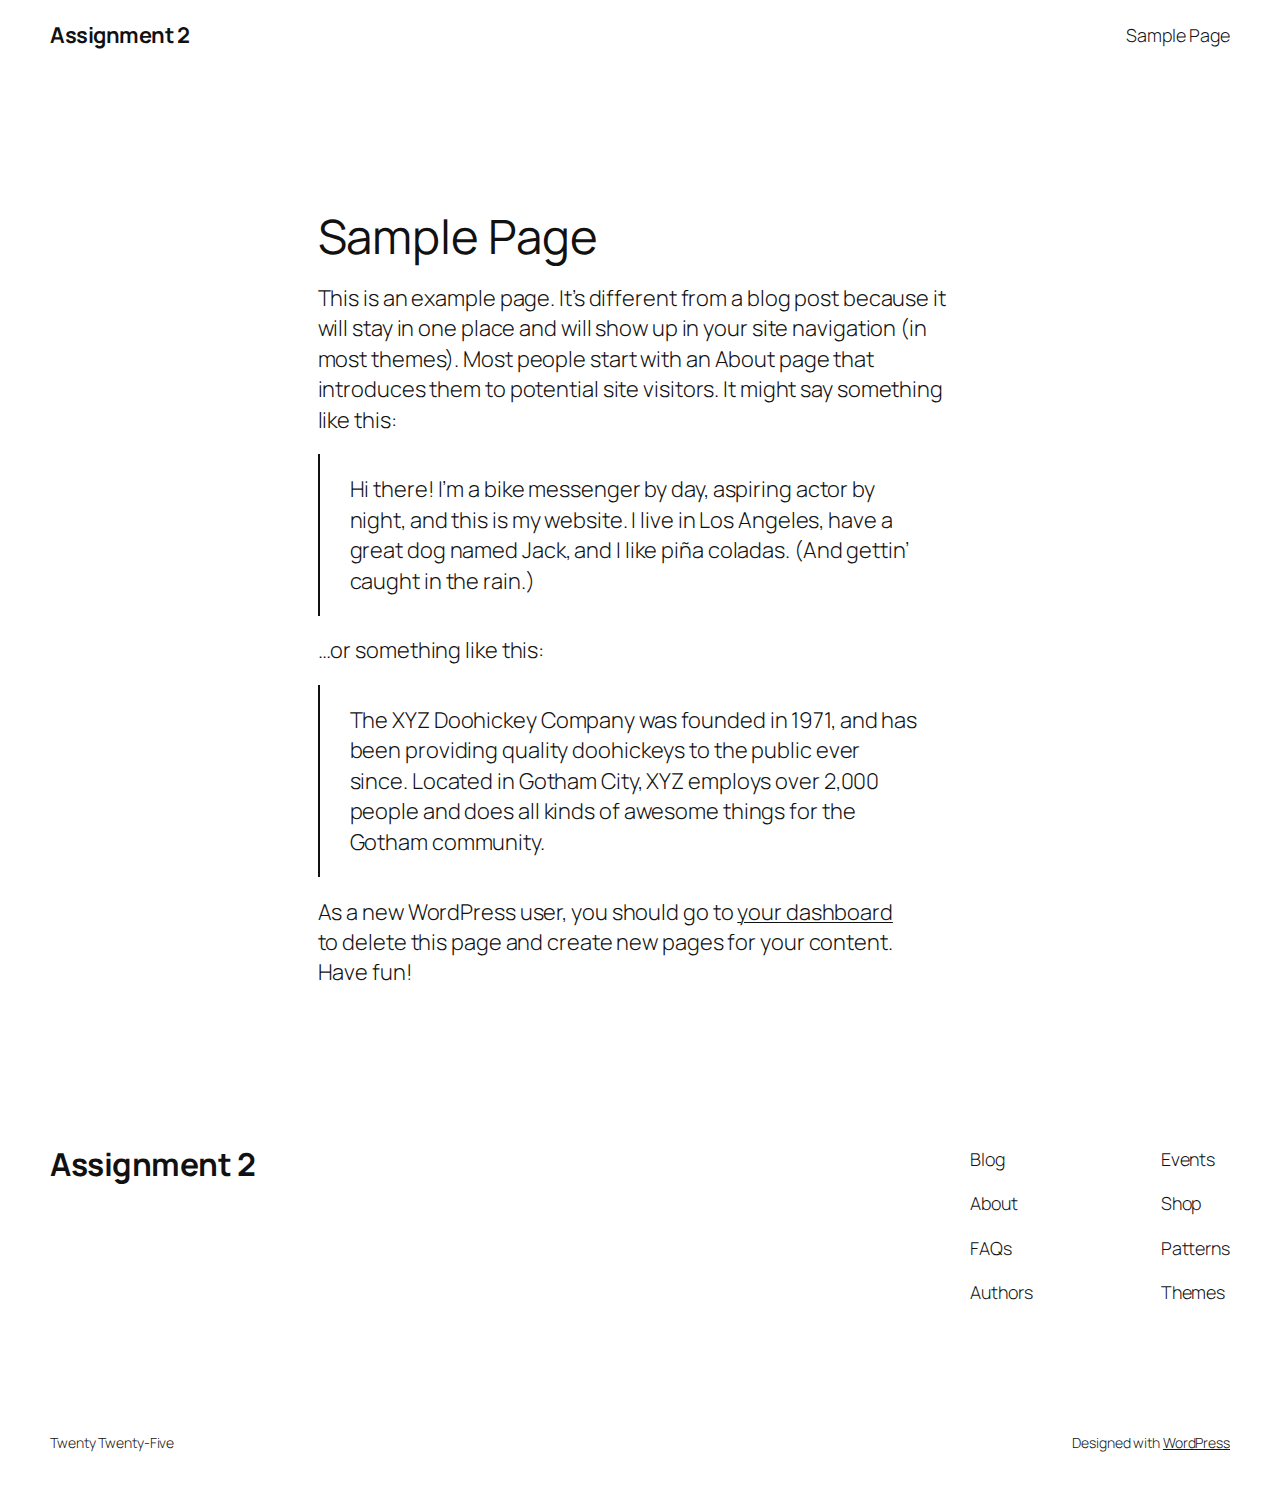
<file: sample-page/index.html>
<!DOCTYPE html>
<html lang="en-CA">
<head>
	<meta charset="UTF-8" />
	<meta name="viewport" content="width=device-width, initial-scale=1" />
<meta name='robots' content='max-image-preview:large' />
	<style>img:is([sizes="auto" i], [sizes^="auto," i]) { contain-intrinsic-size: 3000px 1500px }</style>
	<title>Sample Page &#8211; Assignment 2</title>
<link rel='dns-prefetch' href='//localhost' />
<link rel="alternate" type="application/rss+xml" title="Assignment 2 &raquo; Feed" href="/feed/" />
<link rel="alternate" type="application/rss+xml" title="Assignment 2 &raquo; Comments Feed" href="/comments/feed/" />
<link rel="alternate" type="application/rss+xml" title="Assignment 2 &raquo; Sample Page Comments Feed" href="/sample-page/feed/" />
<script>
window._wpemojiSettings = {"baseUrl":"https:\/\/s.w.org\/images\/core\/emoji\/15.0.3\/72x72\/","ext":".png","svgUrl":"https:\/\/s.w.org\/images\/core\/emoji\/15.0.3\/svg\/","svgExt":".svg","source":{"concatemoji":"/wp-includes\/js\/wp-emoji-release.min.js?ver=6.7.2"}};
/*! This file is auto-generated */
!function(i,n){var o,s,e;function c(e){try{var t={supportTests:e,timestamp:(new Date).valueOf()};sessionStorage.setItem(o,JSON.stringify(t))}catch(e){}}function p(e,t,n){e.clearRect(0,0,e.canvas.width,e.canvas.height),e.fillText(t,0,0);var t=new Uint32Array(e.getImageData(0,0,e.canvas.width,e.canvas.height).data),r=(e.clearRect(0,0,e.canvas.width,e.canvas.height),e.fillText(n,0,0),new Uint32Array(e.getImageData(0,0,e.canvas.width,e.canvas.height).data));return t.every(function(e,t){return e===r[t]})}function u(e,t,n){switch(t){case"flag":return n(e,"\ud83c\udff3\ufe0f\u200d\u26a7\ufe0f","\ud83c\udff3\ufe0f\u200b\u26a7\ufe0f")?!1:!n(e,"\ud83c\uddfa\ud83c\uddf3","\ud83c\uddfa\u200b\ud83c\uddf3")&&!n(e,"\ud83c\udff4\udb40\udc67\udb40\udc62\udb40\udc65\udb40\udc6e\udb40\udc67\udb40\udc7f","\ud83c\udff4\u200b\udb40\udc67\u200b\udb40\udc62\u200b\udb40\udc65\u200b\udb40\udc6e\u200b\udb40\udc67\u200b\udb40\udc7f");case"emoji":return!n(e,"\ud83d\udc26\u200d\u2b1b","\ud83d\udc26\u200b\u2b1b")}return!1}function f(e,t,n){var r="undefined"!=typeof WorkerGlobalScope&&self instanceof WorkerGlobalScope?new OffscreenCanvas(300,150):i.createElement("canvas"),a=r.getContext("2d",{willReadFrequently:!0}),o=(a.textBaseline="top",a.font="600 32px Arial",{});return e.forEach(function(e){o[e]=t(a,e,n)}),o}function t(e){var t=i.createElement("script");t.src=e,t.defer=!0,i.head.appendChild(t)}"undefined"!=typeof Promise&&(o="wpEmojiSettingsSupports",s=["flag","emoji"],n.supports={everything:!0,everythingExceptFlag:!0},e=new Promise(function(e){i.addEventListener("DOMContentLoaded",e,{once:!0})}),new Promise(function(t){var n=function(){try{var e=JSON.parse(sessionStorage.getItem(o));if("object"==typeof e&&"number"==typeof e.timestamp&&(new Date).valueOf()<e.timestamp+604800&&"object"==typeof e.supportTests)return e.supportTests}catch(e){}return null}();if(!n){if("undefined"!=typeof Worker&&"undefined"!=typeof OffscreenCanvas&&"undefined"!=typeof URL&&URL.createObjectURL&&"undefined"!=typeof Blob)try{var e="postMessage("+f.toString()+"("+[JSON.stringify(s),u.toString(),p.toString()].join(",")+"));",r=new Blob([e],{type:"text/javascript"}),a=new Worker(URL.createObjectURL(r),{name:"wpTestEmojiSupports"});return void(a.onmessage=function(e){c(n=e.data),a.terminate(),t(n)})}catch(e){}c(n=f(s,u,p))}t(n)}).then(function(e){for(var t in e)n.supports[t]=e[t],n.supports.everything=n.supports.everything&&n.supports[t],"flag"!==t&&(n.supports.everythingExceptFlag=n.supports.everythingExceptFlag&&n.supports[t]);n.supports.everythingExceptFlag=n.supports.everythingExceptFlag&&!n.supports.flag,n.DOMReady=!1,n.readyCallback=function(){n.DOMReady=!0}}).then(function(){return e}).then(function(){var e;n.supports.everything||(n.readyCallback(),(e=n.source||{}).concatemoji?t(e.concatemoji):e.wpemoji&&e.twemoji&&(t(e.twemoji),t(e.wpemoji)))}))}((window,document),window._wpemojiSettings);
</script>
<style id='wp-block-site-title-inline-css'>
.wp-block-site-title{box-sizing:border-box}.wp-block-site-title :where(a){color:inherit;font-family:inherit;font-size:inherit;font-style:inherit;font-weight:inherit;letter-spacing:inherit;line-height:inherit;text-decoration:inherit}
</style>
<style id='wp-block-page-list-inline-css'>
.wp-block-navigation .wp-block-page-list{align-items:var(--navigation-layout-align,initial);background-color:inherit;display:flex;flex-direction:var(--navigation-layout-direction,initial);flex-wrap:var(--navigation-layout-wrap,wrap);justify-content:var(--navigation-layout-justify,initial)}.wp-block-navigation .wp-block-navigation-item{background-color:inherit}
</style>
<link rel='stylesheet' id='wp-block-navigation-css' href='/wp-includes/blocks/navigation/style.min.css?ver=6.7.2' media='all' />
<style id='wp-block-group-inline-css'>
.wp-block-group{box-sizing:border-box}:where(.wp-block-group.wp-block-group-is-layout-constrained){position:relative}
</style>
<style id='wp-block-post-featured-image-inline-css'>
.wp-block-post-featured-image{margin-left:0;margin-right:0}.wp-block-post-featured-image a{display:block;height:100%}.wp-block-post-featured-image :where(img){box-sizing:border-box;height:auto;max-width:100%;vertical-align:bottom;width:100%}.wp-block-post-featured-image.alignfull img,.wp-block-post-featured-image.alignwide img{width:100%}.wp-block-post-featured-image .wp-block-post-featured-image__overlay.has-background-dim{background-color:#000;inset:0;position:absolute}.wp-block-post-featured-image{position:relative}.wp-block-post-featured-image .wp-block-post-featured-image__overlay.has-background-gradient{background-color:initial}.wp-block-post-featured-image .wp-block-post-featured-image__overlay.has-background-dim-0{opacity:0}.wp-block-post-featured-image .wp-block-post-featured-image__overlay.has-background-dim-10{opacity:.1}.wp-block-post-featured-image .wp-block-post-featured-image__overlay.has-background-dim-20{opacity:.2}.wp-block-post-featured-image .wp-block-post-featured-image__overlay.has-background-dim-30{opacity:.3}.wp-block-post-featured-image .wp-block-post-featured-image__overlay.has-background-dim-40{opacity:.4}.wp-block-post-featured-image .wp-block-post-featured-image__overlay.has-background-dim-50{opacity:.5}.wp-block-post-featured-image .wp-block-post-featured-image__overlay.has-background-dim-60{opacity:.6}.wp-block-post-featured-image .wp-block-post-featured-image__overlay.has-background-dim-70{opacity:.7}.wp-block-post-featured-image .wp-block-post-featured-image__overlay.has-background-dim-80{opacity:.8}.wp-block-post-featured-image .wp-block-post-featured-image__overlay.has-background-dim-90{opacity:.9}.wp-block-post-featured-image .wp-block-post-featured-image__overlay.has-background-dim-100{opacity:1}.wp-block-post-featured-image:where(.alignleft,.alignright){width:100%}
</style>
<style id='wp-block-post-title-inline-css'>
.wp-block-post-title{box-sizing:border-box;word-break:break-word}.wp-block-post-title :where(a){display:inline-block;font-family:inherit;font-size:inherit;font-style:inherit;font-weight:inherit;letter-spacing:inherit;line-height:inherit;text-decoration:inherit}
</style>
<style id='wp-block-paragraph-inline-css'>
.is-small-text{font-size:.875em}.is-regular-text{font-size:1em}.is-large-text{font-size:2.25em}.is-larger-text{font-size:3em}.has-drop-cap:not(:focus):first-letter{float:left;font-size:8.4em;font-style:normal;font-weight:100;line-height:.68;margin:.05em .1em 0 0;text-transform:uppercase}body.rtl .has-drop-cap:not(:focus):first-letter{float:none;margin-left:.1em}p.has-drop-cap.has-background{overflow:hidden}:root :where(p.has-background){padding:1.25em 2.375em}:where(p.has-text-color:not(.has-link-color)) a{color:inherit}p.has-text-align-left[style*="writing-mode:vertical-lr"],p.has-text-align-right[style*="writing-mode:vertical-rl"]{rotate:180deg}
</style>
<style id='wp-block-quote-inline-css'>
.wp-block-quote{box-sizing:border-box;overflow-wrap:break-word}.wp-block-quote.is-large:where(:not(.is-style-plain)),.wp-block-quote.is-style-large:where(:not(.is-style-plain)){margin-bottom:1em;padding:0 1em}.wp-block-quote.is-large:where(:not(.is-style-plain)) p,.wp-block-quote.is-style-large:where(:not(.is-style-plain)) p{font-size:1.5em;font-style:italic;line-height:1.6}.wp-block-quote.is-large:where(:not(.is-style-plain)) cite,.wp-block-quote.is-large:where(:not(.is-style-plain)) footer,.wp-block-quote.is-style-large:where(:not(.is-style-plain)) cite,.wp-block-quote.is-style-large:where(:not(.is-style-plain)) footer{font-size:1.125em;text-align:right}.wp-block-quote>cite{display:block}
</style>
<style id='wp-block-post-content-inline-css'>
.wp-block-post-content{display:flow-root}
</style>
<style id='wp-block-site-logo-inline-css'>
.wp-block-site-logo{box-sizing:border-box;line-height:0}.wp-block-site-logo a{display:inline-block;line-height:0}.wp-block-site-logo.is-default-size img{height:auto;width:120px}.wp-block-site-logo img{height:auto;max-width:100%}.wp-block-site-logo a,.wp-block-site-logo img{border-radius:inherit}.wp-block-site-logo.aligncenter{margin-left:auto;margin-right:auto;text-align:center}:root :where(.wp-block-site-logo.is-style-rounded){border-radius:9999px}
</style>
<style id='wp-block-site-tagline-inline-css'>
.wp-block-site-tagline{box-sizing:border-box}
</style>
<style id='wp-block-spacer-inline-css'>
.wp-block-spacer{clear:both}
</style>
<style id='wp-block-columns-inline-css'>
.wp-block-columns{align-items:normal!important;box-sizing:border-box;display:flex;flex-wrap:wrap!important}@media (min-width:782px){.wp-block-columns{flex-wrap:nowrap!important}}.wp-block-columns.are-vertically-aligned-top{align-items:flex-start}.wp-block-columns.are-vertically-aligned-center{align-items:center}.wp-block-columns.are-vertically-aligned-bottom{align-items:flex-end}@media (max-width:781px){.wp-block-columns:not(.is-not-stacked-on-mobile)>.wp-block-column{flex-basis:100%!important}}@media (min-width:782px){.wp-block-columns:not(.is-not-stacked-on-mobile)>.wp-block-column{flex-basis:0;flex-grow:1}.wp-block-columns:not(.is-not-stacked-on-mobile)>.wp-block-column[style*=flex-basis]{flex-grow:0}}.wp-block-columns.is-not-stacked-on-mobile{flex-wrap:nowrap!important}.wp-block-columns.is-not-stacked-on-mobile>.wp-block-column{flex-basis:0;flex-grow:1}.wp-block-columns.is-not-stacked-on-mobile>.wp-block-column[style*=flex-basis]{flex-grow:0}:where(.wp-block-columns){margin-bottom:1.75em}:where(.wp-block-columns.has-background){padding:1.25em 2.375em}.wp-block-column{flex-grow:1;min-width:0;overflow-wrap:break-word;word-break:break-word}.wp-block-column.is-vertically-aligned-top{align-self:flex-start}.wp-block-column.is-vertically-aligned-center{align-self:center}.wp-block-column.is-vertically-aligned-bottom{align-self:flex-end}.wp-block-column.is-vertically-aligned-stretch{align-self:stretch}.wp-block-column.is-vertically-aligned-bottom,.wp-block-column.is-vertically-aligned-center,.wp-block-column.is-vertically-aligned-top{width:100%}
</style>
<style id='wp-block-navigation-link-inline-css'>
.wp-block-navigation .wp-block-navigation-item__label{overflow-wrap:break-word}.wp-block-navigation .wp-block-navigation-item__description{display:none}.link-ui-tools{border-top:1px solid #f0f0f0;padding:8px}.link-ui-block-inserter{padding-top:8px}.link-ui-block-inserter__back{margin-left:8px;text-transform:uppercase}
</style>
<style id='wp-emoji-styles-inline-css'>

	img.wp-smiley, img.emoji {
		display: inline !important;
		border: none !important;
		box-shadow: none !important;
		height: 1em !important;
		width: 1em !important;
		margin: 0 0.07em !important;
		vertical-align: -0.1em !important;
		background: none !important;
		padding: 0 !important;
	}
</style>
<style id='wp-block-library-inline-css'>
:root{--wp-admin-theme-color:#007cba;--wp-admin-theme-color--rgb:0,124,186;--wp-admin-theme-color-darker-10:#006ba1;--wp-admin-theme-color-darker-10--rgb:0,107,161;--wp-admin-theme-color-darker-20:#005a87;--wp-admin-theme-color-darker-20--rgb:0,90,135;--wp-admin-border-width-focus:2px;--wp-block-synced-color:#7a00df;--wp-block-synced-color--rgb:122,0,223;--wp-bound-block-color:var(--wp-block-synced-color)}@media (min-resolution:192dpi){:root{--wp-admin-border-width-focus:1.5px}}.wp-element-button{cursor:pointer}:root{--wp--preset--font-size--normal:16px;--wp--preset--font-size--huge:42px}:root .has-very-light-gray-background-color{background-color:#eee}:root .has-very-dark-gray-background-color{background-color:#313131}:root .has-very-light-gray-color{color:#eee}:root .has-very-dark-gray-color{color:#313131}:root .has-vivid-green-cyan-to-vivid-cyan-blue-gradient-background{background:linear-gradient(135deg,#00d084,#0693e3)}:root .has-purple-crush-gradient-background{background:linear-gradient(135deg,#34e2e4,#4721fb 50%,#ab1dfe)}:root .has-hazy-dawn-gradient-background{background:linear-gradient(135deg,#faaca8,#dad0ec)}:root .has-subdued-olive-gradient-background{background:linear-gradient(135deg,#fafae1,#67a671)}:root .has-atomic-cream-gradient-background{background:linear-gradient(135deg,#fdd79a,#004a59)}:root .has-nightshade-gradient-background{background:linear-gradient(135deg,#330968,#31cdcf)}:root .has-midnight-gradient-background{background:linear-gradient(135deg,#020381,#2874fc)}.has-regular-font-size{font-size:1em}.has-larger-font-size{font-size:2.625em}.has-normal-font-size{font-size:var(--wp--preset--font-size--normal)}.has-huge-font-size{font-size:var(--wp--preset--font-size--huge)}.has-text-align-center{text-align:center}.has-text-align-left{text-align:left}.has-text-align-right{text-align:right}#end-resizable-editor-section{display:none}.aligncenter{clear:both}.items-justified-left{justify-content:flex-start}.items-justified-center{justify-content:center}.items-justified-right{justify-content:flex-end}.items-justified-space-between{justify-content:space-between}.screen-reader-text{border:0;clip:rect(1px,1px,1px,1px);clip-path:inset(50%);height:1px;margin:-1px;overflow:hidden;padding:0;position:absolute;width:1px;word-wrap:normal!important}.screen-reader-text:focus{background-color:#ddd;clip:auto!important;clip-path:none;color:#444;display:block;font-size:1em;height:auto;left:5px;line-height:normal;padding:15px 23px 14px;text-decoration:none;top:5px;width:auto;z-index:100000}html :where(.has-border-color){border-style:solid}html :where([style*=border-top-color]){border-top-style:solid}html :where([style*=border-right-color]){border-right-style:solid}html :where([style*=border-bottom-color]){border-bottom-style:solid}html :where([style*=border-left-color]){border-left-style:solid}html :where([style*=border-width]){border-style:solid}html :where([style*=border-top-width]){border-top-style:solid}html :where([style*=border-right-width]){border-right-style:solid}html :where([style*=border-bottom-width]){border-bottom-style:solid}html :where([style*=border-left-width]){border-left-style:solid}html :where(img[class*=wp-image-]){height:auto;max-width:100%}:where(figure){margin:0 0 1em}html :where(.is-position-sticky){--wp-admin--admin-bar--position-offset:var(--wp-admin--admin-bar--height,0px)}@media screen and (max-width:600px){html :where(.is-position-sticky){--wp-admin--admin-bar--position-offset:0px}}
</style>
<style id='global-styles-inline-css'>
:root{--wp--preset--aspect-ratio--square: 1;--wp--preset--aspect-ratio--4-3: 4/3;--wp--preset--aspect-ratio--3-4: 3/4;--wp--preset--aspect-ratio--3-2: 3/2;--wp--preset--aspect-ratio--2-3: 2/3;--wp--preset--aspect-ratio--16-9: 16/9;--wp--preset--aspect-ratio--9-16: 9/16;--wp--preset--color--black: #000000;--wp--preset--color--cyan-bluish-gray: #abb8c3;--wp--preset--color--white: #ffffff;--wp--preset--color--pale-pink: #f78da7;--wp--preset--color--vivid-red: #cf2e2e;--wp--preset--color--luminous-vivid-orange: #ff6900;--wp--preset--color--luminous-vivid-amber: #fcb900;--wp--preset--color--light-green-cyan: #7bdcb5;--wp--preset--color--vivid-green-cyan: #00d084;--wp--preset--color--pale-cyan-blue: #8ed1fc;--wp--preset--color--vivid-cyan-blue: #0693e3;--wp--preset--color--vivid-purple: #9b51e0;--wp--preset--color--base: #FFFFFF;--wp--preset--color--contrast: #111111;--wp--preset--color--accent-1: #FFEE58;--wp--preset--color--accent-2: #F6CFF4;--wp--preset--color--accent-3: #503AA8;--wp--preset--color--accent-4: #686868;--wp--preset--color--accent-5: #FBFAF3;--wp--preset--color--accent-6: color-mix(in srgb, currentColor 20%, transparent);--wp--preset--gradient--vivid-cyan-blue-to-vivid-purple: linear-gradient(135deg,rgba(6,147,227,1) 0%,rgb(155,81,224) 100%);--wp--preset--gradient--light-green-cyan-to-vivid-green-cyan: linear-gradient(135deg,rgb(122,220,180) 0%,rgb(0,208,130) 100%);--wp--preset--gradient--luminous-vivid-amber-to-luminous-vivid-orange: linear-gradient(135deg,rgba(252,185,0,1) 0%,rgba(255,105,0,1) 100%);--wp--preset--gradient--luminous-vivid-orange-to-vivid-red: linear-gradient(135deg,rgba(255,105,0,1) 0%,rgb(207,46,46) 100%);--wp--preset--gradient--very-light-gray-to-cyan-bluish-gray: linear-gradient(135deg,rgb(238,238,238) 0%,rgb(169,184,195) 100%);--wp--preset--gradient--cool-to-warm-spectrum: linear-gradient(135deg,rgb(74,234,220) 0%,rgb(151,120,209) 20%,rgb(207,42,186) 40%,rgb(238,44,130) 60%,rgb(251,105,98) 80%,rgb(254,248,76) 100%);--wp--preset--gradient--blush-light-purple: linear-gradient(135deg,rgb(255,206,236) 0%,rgb(152,150,240) 100%);--wp--preset--gradient--blush-bordeaux: linear-gradient(135deg,rgb(254,205,165) 0%,rgb(254,45,45) 50%,rgb(107,0,62) 100%);--wp--preset--gradient--luminous-dusk: linear-gradient(135deg,rgb(255,203,112) 0%,rgb(199,81,192) 50%,rgb(65,88,208) 100%);--wp--preset--gradient--pale-ocean: linear-gradient(135deg,rgb(255,245,203) 0%,rgb(182,227,212) 50%,rgb(51,167,181) 100%);--wp--preset--gradient--electric-grass: linear-gradient(135deg,rgb(202,248,128) 0%,rgb(113,206,126) 100%);--wp--preset--gradient--midnight: linear-gradient(135deg,rgb(2,3,129) 0%,rgb(40,116,252) 100%);--wp--preset--font-size--small: 0.875rem;--wp--preset--font-size--medium: clamp(1rem, 1rem + ((1vw - 0.2rem) * 0.196), 1.125rem);--wp--preset--font-size--large: clamp(1.125rem, 1.125rem + ((1vw - 0.2rem) * 0.392), 1.375rem);--wp--preset--font-size--x-large: clamp(1.75rem, 1.75rem + ((1vw - 0.2rem) * 0.392), 2rem);--wp--preset--font-size--xx-large: clamp(2.15rem, 2.15rem + ((1vw - 0.2rem) * 1.333), 3rem);--wp--preset--font-family--manrope: Manrope, sans-serif;--wp--preset--font-family--fira-code: "Fira Code", monospace;--wp--preset--spacing--20: 10px;--wp--preset--spacing--30: 20px;--wp--preset--spacing--40: 30px;--wp--preset--spacing--50: clamp(30px, 5vw, 50px);--wp--preset--spacing--60: clamp(30px, 7vw, 70px);--wp--preset--spacing--70: clamp(50px, 7vw, 90px);--wp--preset--spacing--80: clamp(70px, 10vw, 140px);--wp--preset--shadow--natural: 6px 6px 9px rgba(0, 0, 0, 0.2);--wp--preset--shadow--deep: 12px 12px 50px rgba(0, 0, 0, 0.4);--wp--preset--shadow--sharp: 6px 6px 0px rgba(0, 0, 0, 0.2);--wp--preset--shadow--outlined: 6px 6px 0px -3px rgba(255, 255, 255, 1), 6px 6px rgba(0, 0, 0, 1);--wp--preset--shadow--crisp: 6px 6px 0px rgba(0, 0, 0, 1);}:root { --wp--style--global--content-size: 645px;--wp--style--global--wide-size: 1340px; }:where(body) { margin: 0; }.wp-site-blocks { padding-top: var(--wp--style--root--padding-top); padding-bottom: var(--wp--style--root--padding-bottom); }.has-global-padding { padding-right: var(--wp--style--root--padding-right); padding-left: var(--wp--style--root--padding-left); }.has-global-padding > .alignfull { margin-right: calc(var(--wp--style--root--padding-right) * -1); margin-left: calc(var(--wp--style--root--padding-left) * -1); }.has-global-padding :where(:not(.alignfull.is-layout-flow) > .has-global-padding:not(.wp-block-block, .alignfull)) { padding-right: 0; padding-left: 0; }.has-global-padding :where(:not(.alignfull.is-layout-flow) > .has-global-padding:not(.wp-block-block, .alignfull)) > .alignfull { margin-left: 0; margin-right: 0; }.wp-site-blocks > .alignleft { float: left; margin-right: 2em; }.wp-site-blocks > .alignright { float: right; margin-left: 2em; }.wp-site-blocks > .aligncenter { justify-content: center; margin-left: auto; margin-right: auto; }:where(.wp-site-blocks) > * { margin-block-start: 1.2rem; margin-block-end: 0; }:where(.wp-site-blocks) > :first-child { margin-block-start: 0; }:where(.wp-site-blocks) > :last-child { margin-block-end: 0; }:root { --wp--style--block-gap: 1.2rem; }:root :where(.is-layout-flow) > :first-child{margin-block-start: 0;}:root :where(.is-layout-flow) > :last-child{margin-block-end: 0;}:root :where(.is-layout-flow) > *{margin-block-start: 1.2rem;margin-block-end: 0;}:root :where(.is-layout-constrained) > :first-child{margin-block-start: 0;}:root :where(.is-layout-constrained) > :last-child{margin-block-end: 0;}:root :where(.is-layout-constrained) > *{margin-block-start: 1.2rem;margin-block-end: 0;}:root :where(.is-layout-flex){gap: 1.2rem;}:root :where(.is-layout-grid){gap: 1.2rem;}.is-layout-flow > .alignleft{float: left;margin-inline-start: 0;margin-inline-end: 2em;}.is-layout-flow > .alignright{float: right;margin-inline-start: 2em;margin-inline-end: 0;}.is-layout-flow > .aligncenter{margin-left: auto !important;margin-right: auto !important;}.is-layout-constrained > .alignleft{float: left;margin-inline-start: 0;margin-inline-end: 2em;}.is-layout-constrained > .alignright{float: right;margin-inline-start: 2em;margin-inline-end: 0;}.is-layout-constrained > .aligncenter{margin-left: auto !important;margin-right: auto !important;}.is-layout-constrained > :where(:not(.alignleft):not(.alignright):not(.alignfull)){max-width: var(--wp--style--global--content-size);margin-left: auto !important;margin-right: auto !important;}.is-layout-constrained > .alignwide{max-width: var(--wp--style--global--wide-size);}body .is-layout-flex{display: flex;}.is-layout-flex{flex-wrap: wrap;align-items: center;}.is-layout-flex > :is(*, div){margin: 0;}body .is-layout-grid{display: grid;}.is-layout-grid > :is(*, div){margin: 0;}body{background-color: var(--wp--preset--color--base);color: var(--wp--preset--color--contrast);font-family: var(--wp--preset--font-family--manrope);font-size: var(--wp--preset--font-size--large);font-weight: 300;letter-spacing: -0.1px;line-height: 1.4;--wp--style--root--padding-top: 0px;--wp--style--root--padding-right: var(--wp--preset--spacing--50);--wp--style--root--padding-bottom: 0px;--wp--style--root--padding-left: var(--wp--preset--spacing--50);}a:where(:not(.wp-element-button)){color: currentColor;text-decoration: underline;}:root :where(a:where(:not(.wp-element-button)):hover){text-decoration: none;}h1, h2, h3, h4, h5, h6{font-weight: 400;letter-spacing: -0.1px;line-height: 1.125;}h1{font-size: var(--wp--preset--font-size--xx-large);}h2{font-size: var(--wp--preset--font-size--x-large);}h3{font-size: var(--wp--preset--font-size--large);}h4{font-size: var(--wp--preset--font-size--medium);}h5{font-size: var(--wp--preset--font-size--small);letter-spacing: 0.5px;}h6{font-size: var(--wp--preset--font-size--small);font-weight: 700;letter-spacing: 1.4px;text-transform: uppercase;}:root :where(.wp-element-button, .wp-block-button__link){background-color: var(--wp--preset--color--contrast);border-width: 0;color: var(--wp--preset--color--base);font-family: inherit;font-size: var(--wp--preset--font-size--medium);line-height: inherit;padding-top: 1rem;padding-right: 2.25rem;padding-bottom: 1rem;padding-left: 2.25rem;text-decoration: none;}:root :where(.wp-element-button:hover, .wp-block-button__link:hover){background-color: color-mix(in srgb, var(--wp--preset--color--contrast) 85%, transparent);border-color: transparent;color: var(--wp--preset--color--base);}:root :where(.wp-element-button:focus, .wp-block-button__link:focus){outline-color: var(--wp--preset--color--accent-4);outline-offset: 2px;}:root :where(.wp-element-caption, .wp-block-audio figcaption, .wp-block-embed figcaption, .wp-block-gallery figcaption, .wp-block-image figcaption, .wp-block-table figcaption, .wp-block-video figcaption){font-size: var(--wp--preset--font-size--small);line-height: 1.4;}.has-black-color{color: var(--wp--preset--color--black) !important;}.has-cyan-bluish-gray-color{color: var(--wp--preset--color--cyan-bluish-gray) !important;}.has-white-color{color: var(--wp--preset--color--white) !important;}.has-pale-pink-color{color: var(--wp--preset--color--pale-pink) !important;}.has-vivid-red-color{color: var(--wp--preset--color--vivid-red) !important;}.has-luminous-vivid-orange-color{color: var(--wp--preset--color--luminous-vivid-orange) !important;}.has-luminous-vivid-amber-color{color: var(--wp--preset--color--luminous-vivid-amber) !important;}.has-light-green-cyan-color{color: var(--wp--preset--color--light-green-cyan) !important;}.has-vivid-green-cyan-color{color: var(--wp--preset--color--vivid-green-cyan) !important;}.has-pale-cyan-blue-color{color: var(--wp--preset--color--pale-cyan-blue) !important;}.has-vivid-cyan-blue-color{color: var(--wp--preset--color--vivid-cyan-blue) !important;}.has-vivid-purple-color{color: var(--wp--preset--color--vivid-purple) !important;}.has-base-color{color: var(--wp--preset--color--base) !important;}.has-contrast-color{color: var(--wp--preset--color--contrast) !important;}.has-accent-1-color{color: var(--wp--preset--color--accent-1) !important;}.has-accent-2-color{color: var(--wp--preset--color--accent-2) !important;}.has-accent-3-color{color: var(--wp--preset--color--accent-3) !important;}.has-accent-4-color{color: var(--wp--preset--color--accent-4) !important;}.has-accent-5-color{color: var(--wp--preset--color--accent-5) !important;}.has-accent-6-color{color: var(--wp--preset--color--accent-6) !important;}.has-black-background-color{background-color: var(--wp--preset--color--black) !important;}.has-cyan-bluish-gray-background-color{background-color: var(--wp--preset--color--cyan-bluish-gray) !important;}.has-white-background-color{background-color: var(--wp--preset--color--white) !important;}.has-pale-pink-background-color{background-color: var(--wp--preset--color--pale-pink) !important;}.has-vivid-red-background-color{background-color: var(--wp--preset--color--vivid-red) !important;}.has-luminous-vivid-orange-background-color{background-color: var(--wp--preset--color--luminous-vivid-orange) !important;}.has-luminous-vivid-amber-background-color{background-color: var(--wp--preset--color--luminous-vivid-amber) !important;}.has-light-green-cyan-background-color{background-color: var(--wp--preset--color--light-green-cyan) !important;}.has-vivid-green-cyan-background-color{background-color: var(--wp--preset--color--vivid-green-cyan) !important;}.has-pale-cyan-blue-background-color{background-color: var(--wp--preset--color--pale-cyan-blue) !important;}.has-vivid-cyan-blue-background-color{background-color: var(--wp--preset--color--vivid-cyan-blue) !important;}.has-vivid-purple-background-color{background-color: var(--wp--preset--color--vivid-purple) !important;}.has-base-background-color{background-color: var(--wp--preset--color--base) !important;}.has-contrast-background-color{background-color: var(--wp--preset--color--contrast) !important;}.has-accent-1-background-color{background-color: var(--wp--preset--color--accent-1) !important;}.has-accent-2-background-color{background-color: var(--wp--preset--color--accent-2) !important;}.has-accent-3-background-color{background-color: var(--wp--preset--color--accent-3) !important;}.has-accent-4-background-color{background-color: var(--wp--preset--color--accent-4) !important;}.has-accent-5-background-color{background-color: var(--wp--preset--color--accent-5) !important;}.has-accent-6-background-color{background-color: var(--wp--preset--color--accent-6) !important;}.has-black-border-color{border-color: var(--wp--preset--color--black) !important;}.has-cyan-bluish-gray-border-color{border-color: var(--wp--preset--color--cyan-bluish-gray) !important;}.has-white-border-color{border-color: var(--wp--preset--color--white) !important;}.has-pale-pink-border-color{border-color: var(--wp--preset--color--pale-pink) !important;}.has-vivid-red-border-color{border-color: var(--wp--preset--color--vivid-red) !important;}.has-luminous-vivid-orange-border-color{border-color: var(--wp--preset--color--luminous-vivid-orange) !important;}.has-luminous-vivid-amber-border-color{border-color: var(--wp--preset--color--luminous-vivid-amber) !important;}.has-light-green-cyan-border-color{border-color: var(--wp--preset--color--light-green-cyan) !important;}.has-vivid-green-cyan-border-color{border-color: var(--wp--preset--color--vivid-green-cyan) !important;}.has-pale-cyan-blue-border-color{border-color: var(--wp--preset--color--pale-cyan-blue) !important;}.has-vivid-cyan-blue-border-color{border-color: var(--wp--preset--color--vivid-cyan-blue) !important;}.has-vivid-purple-border-color{border-color: var(--wp--preset--color--vivid-purple) !important;}.has-base-border-color{border-color: var(--wp--preset--color--base) !important;}.has-contrast-border-color{border-color: var(--wp--preset--color--contrast) !important;}.has-accent-1-border-color{border-color: var(--wp--preset--color--accent-1) !important;}.has-accent-2-border-color{border-color: var(--wp--preset--color--accent-2) !important;}.has-accent-3-border-color{border-color: var(--wp--preset--color--accent-3) !important;}.has-accent-4-border-color{border-color: var(--wp--preset--color--accent-4) !important;}.has-accent-5-border-color{border-color: var(--wp--preset--color--accent-5) !important;}.has-accent-6-border-color{border-color: var(--wp--preset--color--accent-6) !important;}.has-vivid-cyan-blue-to-vivid-purple-gradient-background{background: var(--wp--preset--gradient--vivid-cyan-blue-to-vivid-purple) !important;}.has-light-green-cyan-to-vivid-green-cyan-gradient-background{background: var(--wp--preset--gradient--light-green-cyan-to-vivid-green-cyan) !important;}.has-luminous-vivid-amber-to-luminous-vivid-orange-gradient-background{background: var(--wp--preset--gradient--luminous-vivid-amber-to-luminous-vivid-orange) !important;}.has-luminous-vivid-orange-to-vivid-red-gradient-background{background: var(--wp--preset--gradient--luminous-vivid-orange-to-vivid-red) !important;}.has-very-light-gray-to-cyan-bluish-gray-gradient-background{background: var(--wp--preset--gradient--very-light-gray-to-cyan-bluish-gray) !important;}.has-cool-to-warm-spectrum-gradient-background{background: var(--wp--preset--gradient--cool-to-warm-spectrum) !important;}.has-blush-light-purple-gradient-background{background: var(--wp--preset--gradient--blush-light-purple) !important;}.has-blush-bordeaux-gradient-background{background: var(--wp--preset--gradient--blush-bordeaux) !important;}.has-luminous-dusk-gradient-background{background: var(--wp--preset--gradient--luminous-dusk) !important;}.has-pale-ocean-gradient-background{background: var(--wp--preset--gradient--pale-ocean) !important;}.has-electric-grass-gradient-background{background: var(--wp--preset--gradient--electric-grass) !important;}.has-midnight-gradient-background{background: var(--wp--preset--gradient--midnight) !important;}.has-small-font-size{font-size: var(--wp--preset--font-size--small) !important;}.has-medium-font-size{font-size: var(--wp--preset--font-size--medium) !important;}.has-large-font-size{font-size: var(--wp--preset--font-size--large) !important;}.has-x-large-font-size{font-size: var(--wp--preset--font-size--x-large) !important;}.has-xx-large-font-size{font-size: var(--wp--preset--font-size--xx-large) !important;}.has-manrope-font-family{font-family: var(--wp--preset--font-family--manrope) !important;}.has-fira-code-font-family{font-family: var(--wp--preset--font-family--fira-code) !important;}
:root :where(.wp-block-columns-is-layout-flow) > :first-child{margin-block-start: 0;}:root :where(.wp-block-columns-is-layout-flow) > :last-child{margin-block-end: 0;}:root :where(.wp-block-columns-is-layout-flow) > *{margin-block-start: var(--wp--preset--spacing--50);margin-block-end: 0;}:root :where(.wp-block-columns-is-layout-constrained) > :first-child{margin-block-start: 0;}:root :where(.wp-block-columns-is-layout-constrained) > :last-child{margin-block-end: 0;}:root :where(.wp-block-columns-is-layout-constrained) > *{margin-block-start: var(--wp--preset--spacing--50);margin-block-end: 0;}:root :where(.wp-block-columns-is-layout-flex){gap: var(--wp--preset--spacing--50);}:root :where(.wp-block-columns-is-layout-grid){gap: var(--wp--preset--spacing--50);}
:root :where(.wp-block-post-title a:where(:not(.wp-element-button))){text-decoration: none;}
:root :where(.wp-block-post-title a:where(:not(.wp-element-button)):hover){text-decoration: underline;}
:root :where(.wp-block-quote){border-color: currentColor;border-width: 0 0 0 2px;border-style: solid;font-size: var(--wp--preset--font-size--large);font-weight: 300;margin-right: 0;margin-left: 0;padding-top: var(--wp--preset--spacing--30);padding-right: var(--wp--preset--spacing--40);padding-bottom: var(--wp--preset--spacing--30);padding-left: var(--wp--preset--spacing--40);}:root :where(.wp-block-quote-is-layout-flow) > :first-child{margin-block-start: 0;}:root :where(.wp-block-quote-is-layout-flow) > :last-child{margin-block-end: 0;}:root :where(.wp-block-quote-is-layout-flow) > *{margin-block-start: var(--wp--preset--spacing--30);margin-block-end: 0;}:root :where(.wp-block-quote-is-layout-constrained) > :first-child{margin-block-start: 0;}:root :where(.wp-block-quote-is-layout-constrained) > :last-child{margin-block-end: 0;}:root :where(.wp-block-quote-is-layout-constrained) > *{margin-block-start: var(--wp--preset--spacing--30);margin-block-end: 0;}:root :where(.wp-block-quote-is-layout-flex){gap: var(--wp--preset--spacing--30);}:root :where(.wp-block-quote-is-layout-grid){gap: var(--wp--preset--spacing--30);}:root :where(.wp-block-quote.has-text-align-right ){border-width: 0 2px 0 0;}:root :where(.wp-block-quote.has-text-align-center ){border-width: 0;border-inline: 0; padding-inline: 0;}
:root :where(.wp-block-quote cite){font-size: var(--wp--preset--font-size--small);font-style: normal;font-weight: 300;}:root :where(.wp-block-quote cite sub){font-size: 0.65em}
:root :where(.wp-block-site-tagline){font-size: var(--wp--preset--font-size--medium);}
:root :where(.wp-block-site-title){font-weight: 700;letter-spacing: -.5px;}
:root :where(.wp-block-site-title a:where(:not(.wp-element-button))){text-decoration: none;}
:root :where(.wp-block-site-title a:where(:not(.wp-element-button)):hover){text-decoration: underline;}
:root :where(.wp-block-navigation){font-size: var(--wp--preset--font-size--medium);}
:root :where(.wp-block-navigation a:where(:not(.wp-element-button))){text-decoration: none;}
:root :where(.wp-block-navigation a:where(:not(.wp-element-button)):hover){text-decoration: underline;}
</style>
<style id='core-block-supports-inline-css'>
.wp-container-core-navigation-is-layout-1{justify-content:flex-end;}.wp-container-core-group-is-layout-1{flex-wrap:nowrap;gap:var(--wp--preset--spacing--10);justify-content:flex-end;}.wp-container-core-group-is-layout-2{flex-wrap:nowrap;justify-content:space-between;}.wp-container-core-columns-is-layout-1{flex-wrap:nowrap;}.wp-container-core-navigation-is-layout-2{flex-direction:column;align-items:flex-start;}.wp-container-core-navigation-is-layout-3{flex-direction:column;align-items:flex-start;}.wp-container-core-group-is-layout-7{gap:var(--wp--preset--spacing--80);justify-content:space-between;align-items:flex-start;}.wp-container-core-group-is-layout-8{justify-content:space-between;align-items:flex-start;}.wp-container-core-group-is-layout-9{gap:var(--wp--preset--spacing--20);justify-content:space-between;}
</style>
<style id='wp-block-template-skip-link-inline-css'>

		.skip-link.screen-reader-text {
			border: 0;
			clip: rect(1px,1px,1px,1px);
			clip-path: inset(50%);
			height: 1px;
			margin: -1px;
			overflow: hidden;
			padding: 0;
			position: absolute !important;
			width: 1px;
			word-wrap: normal !important;
		}

		.skip-link.screen-reader-text:focus {
			background-color: #eee;
			clip: auto !important;
			clip-path: none;
			color: #444;
			display: block;
			font-size: 1em;
			height: auto;
			left: 5px;
			line-height: normal;
			padding: 15px 23px 14px;
			text-decoration: none;
			top: 5px;
			width: auto;
			z-index: 100000;
		}
</style>
<link rel='stylesheet' id='twentytwentyfive-style-css' href='/wp-content/themes/twentytwentyfive/style.css?ver=1.0' media='all' />
<link rel="https://api.w.org/" href="/wp-json/" /><link rel="alternate" title="JSON" type="application/json" href="/wp-json/wp/v2/pages/2" /><link rel="EditURI" type="application/rsd+xml" title="RSD" href="/xmlrpc.php?rsd" />
<meta name="generator" content="WordPress 6.7.2" />
<link rel="canonical" href="/sample-page/" />
<link rel='shortlink' href='/?p=2' />
<link rel="alternate" title="oEmbed (JSON)" type="application/json+oembed" href="/wp-json/oembed/1.0/embed?url=http%3A%2F%2Flocalhost%3A8000%2Fsample-page%2F" />
<link rel="alternate" title="oEmbed (XML)" type="text/xml+oembed" href="/wp-json/oembed/1.0/embed?url=http%3A%2F%2Flocalhost%3A8000%2Fsample-page%2F&#038;format=xml" />
<script type="importmap" id="wp-importmap">
{"imports":{"@wordpress\/interactivity":"/wp-includes\/js\/dist\/script-modules\/interactivity\/index.min.js?ver=907ea3b2f317a78b7b9b"}}
</script>
<script type="module" src="/wp-includes/js/dist/script-modules/block-library/navigation/view.min.js?ver=8ff192874fc8910a284c" id="@wordpress/block-library/navigation/view-js-module"></script>
<link rel="modulepreload" href="/wp-includes/js/dist/script-modules/interactivity/index.min.js?ver=907ea3b2f317a78b7b9b" id="@wordpress/interactivity-js-modulepreload"><style class='wp-fonts-local'>
@font-face{font-family:Manrope;font-style:normal;font-weight:200 800;font-display:fallback;src:url('/wp-content/themes/twentytwentyfive/assets/fonts/manrope/Manrope-VariableFont_wght.woff2') format('woff2');}
@font-face{font-family:"Fira Code";font-style:normal;font-weight:300 700;font-display:fallback;src:url('/wp-content/themes/twentytwentyfive/assets/fonts/fira-code/FiraCode-VariableFont_wght.woff2') format('woff2');}
</style>
</head>

<body class="page-template-default page page-id-2 wp-embed-responsive">

<div class="wp-site-blocks"><header class="wp-block-template-part">
<div class="wp-block-group alignfull is-layout-flow wp-block-group-is-layout-flow">
	
	<div class="wp-block-group has-global-padding is-layout-constrained wp-block-group-is-layout-constrained">
		
		<div class="wp-block-group alignwide is-content-justification-space-between is-nowrap is-layout-flex wp-container-core-group-is-layout-2 wp-block-group-is-layout-flex" style="padding-top:var(--wp--preset--spacing--30);padding-bottom:var(--wp--preset--spacing--30)">
			<p class="wp-block-site-title"><a href="/" target="_self" rel="home">Assignment 2</a></p>
			
			<div class="wp-block-group is-content-justification-right is-nowrap is-layout-flex wp-container-core-group-is-layout-1 wp-block-group-is-layout-flex">
				<nav class="is-responsive items-justified-right wp-block-navigation is-content-justification-right is-layout-flex wp-container-core-navigation-is-layout-1 wp-block-navigation-is-layout-flex" aria-label="" 
		 data-wp-interactive="core/navigation" data-wp-context='{"overlayOpenedBy":{"click":false,"hover":false,"focus":false},"type":"overlay","roleAttribute":"","ariaLabel":"Menu"}'><button aria-haspopup="dialog" aria-label="Open menu" class="wp-block-navigation__responsive-container-open " 
				data-wp-on-async--click="actions.openMenuOnClick"
				data-wp-on--keydown="actions.handleMenuKeydown"
			><svg width="24" height="24" xmlns="https://www.w3.org/2000/svg" viewBox="0 0 24 24" aria-hidden="true" focusable="false"><rect x="4" y="7.5" width="16" height="1.5" /><rect x="4" y="15" width="16" height="1.5" /></svg></button>
				<div class="wp-block-navigation__responsive-container  has-text-color has-contrast-color has-background has-base-background-color"  id="modal-1" 
				data-wp-class--has-modal-open="state.isMenuOpen"
				data-wp-class--is-menu-open="state.isMenuOpen"
				data-wp-watch="callbacks.initMenu"
				data-wp-on--keydown="actions.handleMenuKeydown"
				data-wp-on-async--focusout="actions.handleMenuFocusout"
				tabindex="-1"
			>
					<div class="wp-block-navigation__responsive-close" tabindex="-1">
						<div class="wp-block-navigation__responsive-dialog" 
				data-wp-bind--aria-modal="state.ariaModal"
				data-wp-bind--aria-label="state.ariaLabel"
				data-wp-bind--role="state.roleAttribute"
			>
							<button aria-label="Close menu" class="wp-block-navigation__responsive-container-close" 
				data-wp-on-async--click="actions.closeMenuOnClick"
			><svg xmlns="https://www.w3.org/2000/svg" viewBox="0 0 24 24" width="24" height="24" aria-hidden="true" focusable="false"><path d="m13.06 12 6.47-6.47-1.06-1.06L12 10.94 5.53 4.47 4.47 5.53 10.94 12l-6.47 6.47 1.06 1.06L12 13.06l6.47 6.47 1.06-1.06L13.06 12Z"></path></svg></button>
							<div class="wp-block-navigation__responsive-container-content" 
				data-wp-watch="callbacks.focusFirstElement"
			 id="modal-1-content">
								<ul class="wp-block-navigation__container is-responsive items-justified-right wp-block-navigation"><ul class="wp-block-page-list"><li class="wp-block-pages-list__item current-menu-item wp-block-navigation-item open-on-hover-click"><a class="wp-block-pages-list__item__link wp-block-navigation-item__content" href="/sample-page/" aria-current="page">Sample Page</a></li></ul></ul>
							</div>
						</div>
					</div>
				</div></nav>
			</div>
			
		</div>
		
	</div>
	
</div>


</header>


<main class="wp-block-group has-global-padding is-layout-constrained wp-block-group-is-layout-constrained" style="margin-top:var(--wp--preset--spacing--60)">
	
	<div class="wp-block-group alignfull has-global-padding is-layout-constrained wp-block-group-is-layout-constrained" style="padding-top:var(--wp--preset--spacing--60);padding-bottom:var(--wp--preset--spacing--60)">
		
		<h1 class="wp-block-post-title">Sample Page</h1>
		<div class="entry-content alignfull wp-block-post-content has-global-padding is-layout-constrained wp-block-post-content-is-layout-constrained">
<p>This is an example page. It&#8217;s different from a blog post because it will stay in one place and will show up in your site navigation (in most themes). Most people start with an About page that introduces them to potential site visitors. It might say something like this:</p>



<blockquote class="wp-block-quote is-layout-flow wp-block-quote-is-layout-flow"><p>Hi there! I&#8217;m a bike messenger by day, aspiring actor by night, and this is my website. I live in Los Angeles, have a great dog named Jack, and I like pi&#241;a coladas. (And gettin&#8217; caught in the rain.)</p></blockquote>



<p>&#8230;or something like this:</p>



<blockquote class="wp-block-quote is-layout-flow wp-block-quote-is-layout-flow"><p>The XYZ Doohickey Company was founded in 1971, and has been providing quality doohickeys to the public ever since. Located in Gotham City, XYZ employs over 2,000 people and does all kinds of awesome things for the Gotham community.</p></blockquote>



<p>As a new WordPress user, you should go to <a href="/wp-admin/">your dashboard</a> to delete this page and create new pages for your content. Have fun!</p>
</div>
	</div>
	
</main>


<footer class="wp-block-template-part">
<div class="wp-block-group has-global-padding is-layout-constrained wp-block-group-is-layout-constrained" style="padding-top:var(--wp--preset--spacing--60);padding-bottom:var(--wp--preset--spacing--50)">
	
	<div class="wp-block-group alignwide is-layout-flow wp-block-group-is-layout-flow">
		

		
		<div class="wp-block-group alignfull is-content-justification-space-between is-layout-flex wp-container-core-group-is-layout-8 wp-block-group-is-layout-flex">
			
			<div class="wp-block-columns is-layout-flex wp-container-core-columns-is-layout-1 wp-block-columns-is-layout-flex">
				
				<div class="wp-block-column is-layout-flow wp-block-column-is-layout-flow" style="flex-basis:100%"><h2 class="wp-block-site-title"><a href="/" target="_self" rel="home">Assignment 2</a></h2>

				
				</div>
				

				
				<div class="wp-block-column is-layout-flow wp-block-column-is-layout-flow">
					
					<div style="height:var(--wp--preset--spacing--40);width:0px" aria-hidden="true" class="wp-block-spacer"></div>
					
				</div>
				
			</div>
			

			
			<div class="wp-block-group is-content-justification-space-between is-layout-flex wp-container-core-group-is-layout-7 wp-block-group-is-layout-flex">
				<nav class="is-vertical wp-block-navigation is-layout-flex wp-container-core-navigation-is-layout-2 wp-block-navigation-is-layout-flex" aria-label=""><ul class="wp-block-navigation__container  is-vertical wp-block-navigation"><li class=" wp-block-navigation-item wp-block-navigation-link"><a class="wp-block-navigation-item__content"  href="#"><span class="wp-block-navigation-item__label">Blog</span></a></li><li class=" wp-block-navigation-item wp-block-navigation-link"><a class="wp-block-navigation-item__content"  href="#"><span class="wp-block-navigation-item__label">About</span></a></li><li class=" wp-block-navigation-item wp-block-navigation-link"><a class="wp-block-navigation-item__content"  href="#"><span class="wp-block-navigation-item__label">FAQs</span></a></li><li class=" wp-block-navigation-item wp-block-navigation-link"><a class="wp-block-navigation-item__content"  href="#"><span class="wp-block-navigation-item__label">Authors</span></a></li></ul></nav>

				<nav class="is-vertical wp-block-navigation is-layout-flex wp-container-core-navigation-is-layout-3 wp-block-navigation-is-layout-flex" aria-label=""><ul class="wp-block-navigation__container  is-vertical wp-block-navigation"><li class=" wp-block-navigation-item wp-block-navigation-link"><a class="wp-block-navigation-item__content"  href="#"><span class="wp-block-navigation-item__label">Events</span></a></li><li class=" wp-block-navigation-item wp-block-navigation-link"><a class="wp-block-navigation-item__content"  href="#"><span class="wp-block-navigation-item__label">Shop</span></a></li><li class=" wp-block-navigation-item wp-block-navigation-link"><a class="wp-block-navigation-item__content"  href="#"><span class="wp-block-navigation-item__label">Patterns</span></a></li><li class=" wp-block-navigation-item wp-block-navigation-link"><a class="wp-block-navigation-item__content"  href="#"><span class="wp-block-navigation-item__label">Themes</span></a></li></ul></nav>
			</div>
				
		</div>
		

		
		<div style="height:var(--wp--preset--spacing--70)" aria-hidden="true" class="wp-block-spacer"></div>
		

		
		<div class="wp-block-group alignfull is-content-justification-space-between is-layout-flex wp-container-core-group-is-layout-9 wp-block-group-is-layout-flex">
			
			<p class="has-small-font-size">Twenty Twenty-Five</p>
			
			
			<p class="has-small-font-size">
				Designed with <a href="https://wordpress.org" rel="nofollow">WordPress</a>			</p>
			
		</div>
		
	</div>
	
</div>


</footer>
</div>
<script id="wp-block-template-skip-link-js-after">
	( function() {
		var skipLinkTarget = document.querySelector( 'main' ),
			sibling,
			skipLinkTargetID,
			skipLink;

		// Early exit if a skip-link target can't be located.
		if ( ! skipLinkTarget ) {
			return;
		}

		/*
		 * Get the site wrapper.
		 * The skip-link will be injected in the beginning of it.
		 */
		sibling = document.querySelector( '.wp-site-blocks' );

		// Early exit if the root element was not found.
		if ( ! sibling ) {
			return;
		}

		// Get the skip-link target's ID, and generate one if it doesn't exist.
		skipLinkTargetID = skipLinkTarget.id;
		if ( ! skipLinkTargetID ) {
			skipLinkTargetID = 'wp--skip-link--target';
			skipLinkTarget.id = skipLinkTargetID;
		}

		// Create the skip link.
		skipLink = document.createElement( 'a' );
		skipLink.classList.add( 'skip-link', 'screen-reader-text' );
		skipLink.href = '#' + skipLinkTargetID;
		skipLink.innerHTML = 'Skip to content';

		// Inject the skip link.
		sibling.parentElement.insertBefore( skipLink, sibling );
	}() );
	
</script>
</body>
</html>
</file>
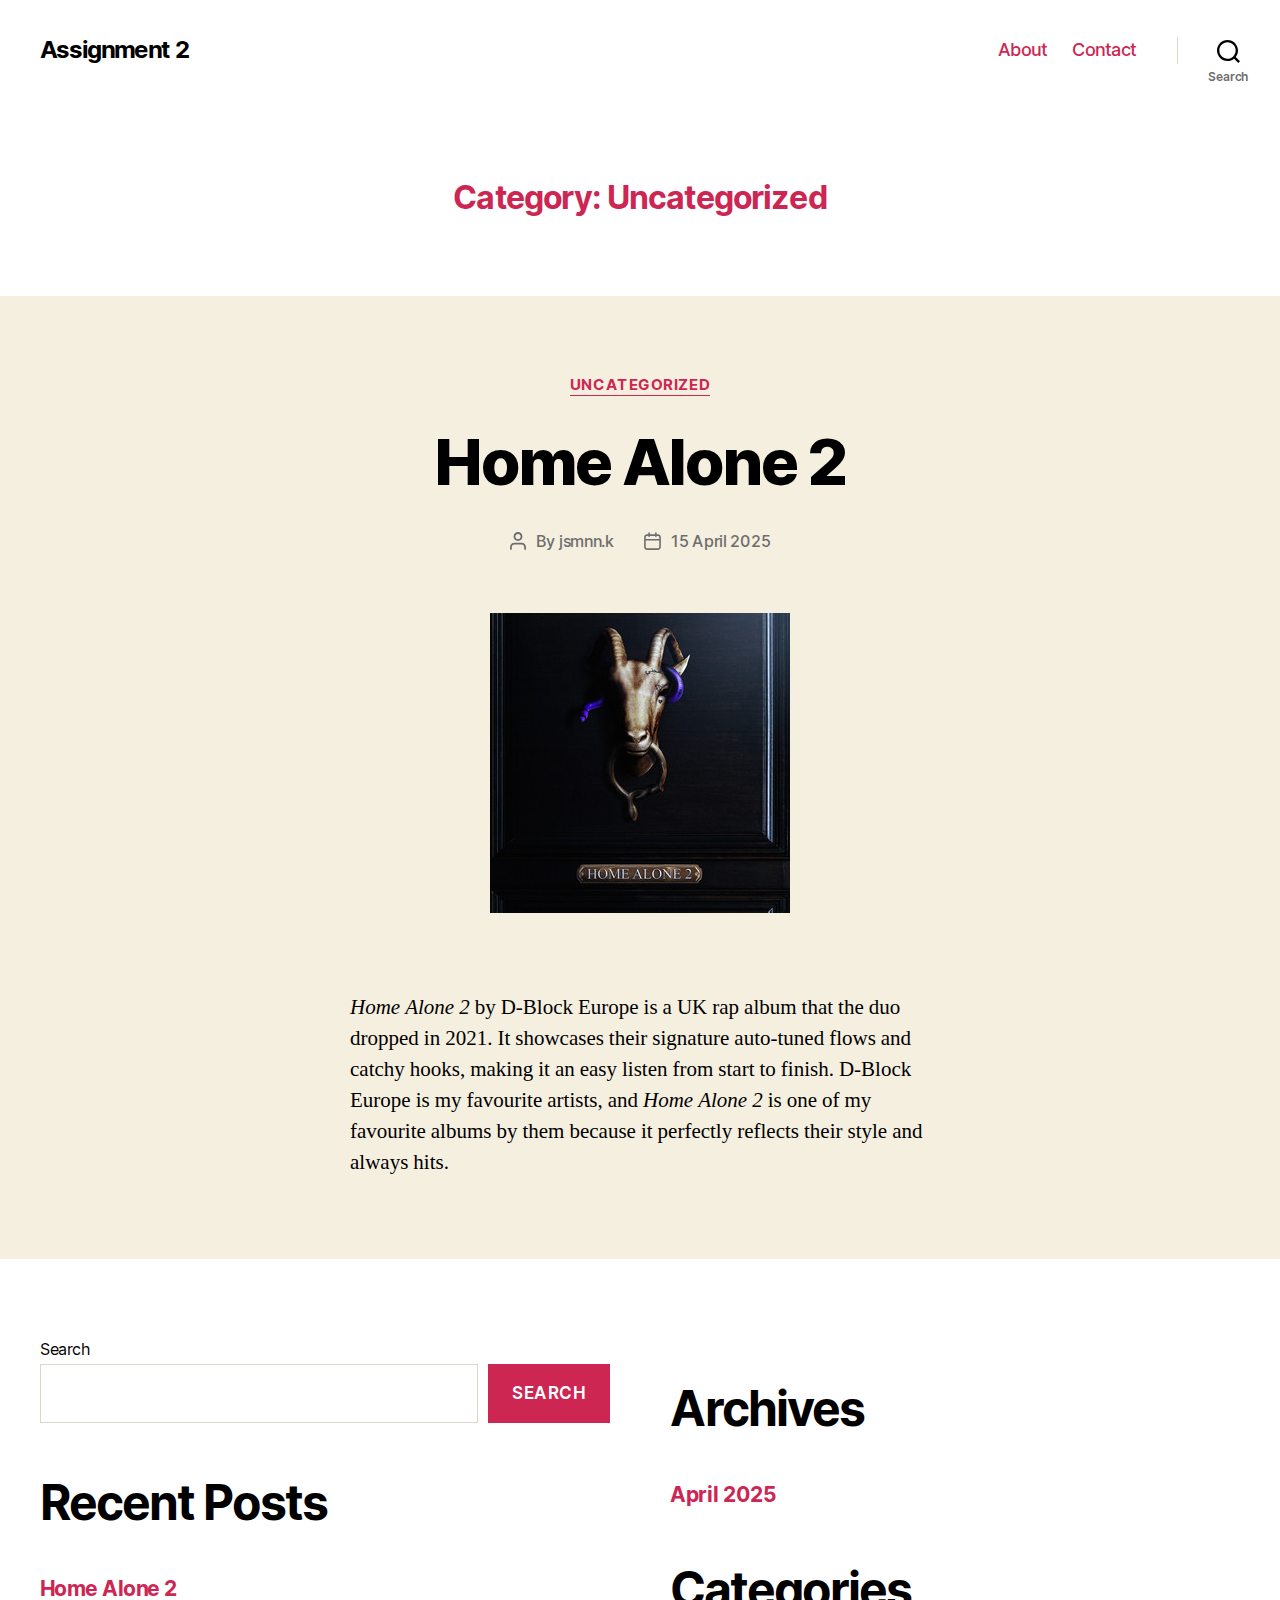
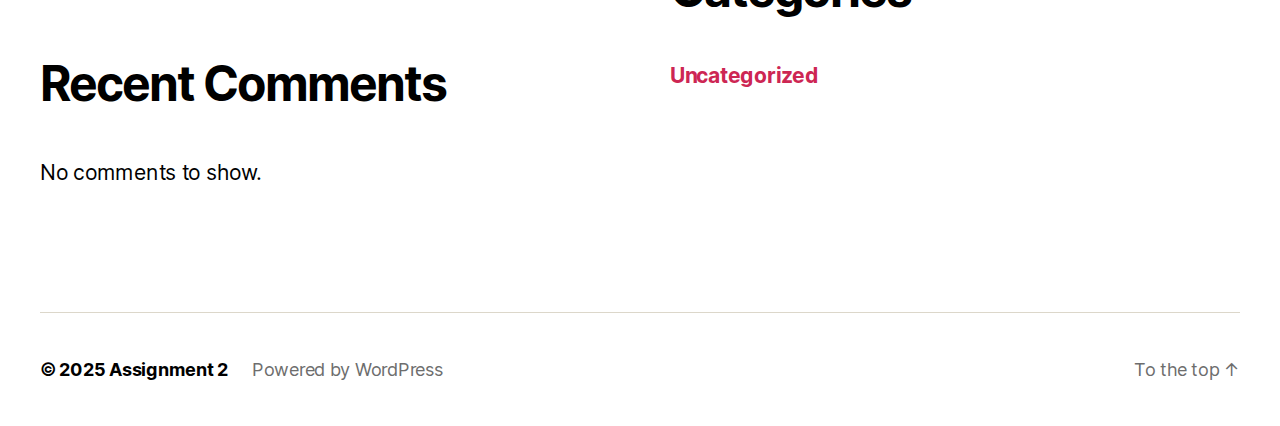
<file: category/uncategorized/index.html>
<!DOCTYPE html>

<html class="no-js" lang="en-CA">

	<head>

		<meta charset="UTF-8">
		<meta name="viewport" content="width=device-width, initial-scale=1.0">

		<link rel="profile" href="https://gmpg.org/xfn/11">

		<title>Uncategorized &#8211; Assignment 2</title>
<meta name='robots' content='max-image-preview:large' />
	<style>img:is([sizes="auto" i], [sizes^="auto," i]) { contain-intrinsic-size: 3000px 1500px }</style>
	<link rel='dns-prefetch' href='//localhost' />
<link rel="alternate" type="application/rss+xml" title="Assignment 2 &raquo; Feed" href="/feed/" />
<link rel="alternate" type="application/rss+xml" title="Assignment 2 &raquo; Comments Feed" href="/comments/feed/" />
<link rel="alternate" type="application/rss+xml" title="Assignment 2 &raquo; Uncategorized Category Feed" href="/category/uncategorized/feed/" />
<script>
window._wpemojiSettings = {"baseUrl":"https:\/\/s.w.org\/images\/core\/emoji\/15.0.3\/72x72\/","ext":".png","svgUrl":"https:\/\/s.w.org\/images\/core\/emoji\/15.0.3\/svg\/","svgExt":".svg","source":{"concatemoji":"/wp-includes\/js\/wp-emoji-release.min.js?ver=6.7.2"}};
/*! This file is auto-generated */
!function(i,n){var o,s,e;function c(e){try{var t={supportTests:e,timestamp:(new Date).valueOf()};sessionStorage.setItem(o,JSON.stringify(t))}catch(e){}}function p(e,t,n){e.clearRect(0,0,e.canvas.width,e.canvas.height),e.fillText(t,0,0);var t=new Uint32Array(e.getImageData(0,0,e.canvas.width,e.canvas.height).data),r=(e.clearRect(0,0,e.canvas.width,e.canvas.height),e.fillText(n,0,0),new Uint32Array(e.getImageData(0,0,e.canvas.width,e.canvas.height).data));return t.every(function(e,t){return e===r[t]})}function u(e,t,n){switch(t){case"flag":return n(e,"\ud83c\udff3\ufe0f\u200d\u26a7\ufe0f","\ud83c\udff3\ufe0f\u200b\u26a7\ufe0f")?!1:!n(e,"\ud83c\uddfa\ud83c\uddf3","\ud83c\uddfa\u200b\ud83c\uddf3")&&!n(e,"\ud83c\udff4\udb40\udc67\udb40\udc62\udb40\udc65\udb40\udc6e\udb40\udc67\udb40\udc7f","\ud83c\udff4\u200b\udb40\udc67\u200b\udb40\udc62\u200b\udb40\udc65\u200b\udb40\udc6e\u200b\udb40\udc67\u200b\udb40\udc7f");case"emoji":return!n(e,"\ud83d\udc26\u200d\u2b1b","\ud83d\udc26\u200b\u2b1b")}return!1}function f(e,t,n){var r="undefined"!=typeof WorkerGlobalScope&&self instanceof WorkerGlobalScope?new OffscreenCanvas(300,150):i.createElement("canvas"),a=r.getContext("2d",{willReadFrequently:!0}),o=(a.textBaseline="top",a.font="600 32px Arial",{});return e.forEach(function(e){o[e]=t(a,e,n)}),o}function t(e){var t=i.createElement("script");t.src=e,t.defer=!0,i.head.appendChild(t)}"undefined"!=typeof Promise&&(o="wpEmojiSettingsSupports",s=["flag","emoji"],n.supports={everything:!0,everythingExceptFlag:!0},e=new Promise(function(e){i.addEventListener("DOMContentLoaded",e,{once:!0})}),new Promise(function(t){var n=function(){try{var e=JSON.parse(sessionStorage.getItem(o));if("object"==typeof e&&"number"==typeof e.timestamp&&(new Date).valueOf()<e.timestamp+604800&&"object"==typeof e.supportTests)return e.supportTests}catch(e){}return null}();if(!n){if("undefined"!=typeof Worker&&"undefined"!=typeof OffscreenCanvas&&"undefined"!=typeof URL&&URL.createObjectURL&&"undefined"!=typeof Blob)try{var e="postMessage("+f.toString()+"("+[JSON.stringify(s),u.toString(),p.toString()].join(",")+"));",r=new Blob([e],{type:"text/javascript"}),a=new Worker(URL.createObjectURL(r),{name:"wpTestEmojiSupports"});return void(a.onmessage=function(e){c(n=e.data),a.terminate(),t(n)})}catch(e){}c(n=f(s,u,p))}t(n)}).then(function(e){for(var t in e)n.supports[t]=e[t],n.supports.everything=n.supports.everything&&n.supports[t],"flag"!==t&&(n.supports.everythingExceptFlag=n.supports.everythingExceptFlag&&n.supports[t]);n.supports.everythingExceptFlag=n.supports.everythingExceptFlag&&!n.supports.flag,n.DOMReady=!1,n.readyCallback=function(){n.DOMReady=!0}}).then(function(){return e}).then(function(){var e;n.supports.everything||(n.readyCallback(),(e=n.source||{}).concatemoji?t(e.concatemoji):e.wpemoji&&e.twemoji&&(t(e.twemoji),t(e.wpemoji)))}))}((window,document),window._wpemojiSettings);
</script>
<style id='wp-emoji-styles-inline-css'>

	img.wp-smiley, img.emoji {
		display: inline !important;
		border: none !important;
		box-shadow: none !important;
		height: 1em !important;
		width: 1em !important;
		margin: 0 0.07em !important;
		vertical-align: -0.1em !important;
		background: none !important;
		padding: 0 !important;
	}
</style>
<link rel='stylesheet' id='wp-block-library-css' href='/wp-includes/css/dist/block-library/style.min.css?ver=6.7.2' media='all' />
<style id='classic-theme-styles-inline-css'>
/*! This file is auto-generated */
.wp-block-button__link{color:#fff;background-color:#32373c;border-radius:9999px;box-shadow:none;text-decoration:none;padding:calc(.667em + 2px) calc(1.333em + 2px);font-size:1.125em}.wp-block-file__button{background:#32373c;color:#fff;text-decoration:none}
</style>
<style id='global-styles-inline-css'>
:root{--wp--preset--aspect-ratio--square: 1;--wp--preset--aspect-ratio--4-3: 4/3;--wp--preset--aspect-ratio--3-4: 3/4;--wp--preset--aspect-ratio--3-2: 3/2;--wp--preset--aspect-ratio--2-3: 2/3;--wp--preset--aspect-ratio--16-9: 16/9;--wp--preset--aspect-ratio--9-16: 9/16;--wp--preset--color--black: #000000;--wp--preset--color--cyan-bluish-gray: #abb8c3;--wp--preset--color--white: #ffffff;--wp--preset--color--pale-pink: #f78da7;--wp--preset--color--vivid-red: #cf2e2e;--wp--preset--color--luminous-vivid-orange: #ff6900;--wp--preset--color--luminous-vivid-amber: #fcb900;--wp--preset--color--light-green-cyan: #7bdcb5;--wp--preset--color--vivid-green-cyan: #00d084;--wp--preset--color--pale-cyan-blue: #8ed1fc;--wp--preset--color--vivid-cyan-blue: #0693e3;--wp--preset--color--vivid-purple: #9b51e0;--wp--preset--color--accent: #cd2653;--wp--preset--color--primary: #000000;--wp--preset--color--secondary: #6d6d6d;--wp--preset--color--subtle-background: #dcd7ca;--wp--preset--color--background: #f5efe0;--wp--preset--gradient--vivid-cyan-blue-to-vivid-purple: linear-gradient(135deg,rgba(6,147,227,1) 0%,rgb(155,81,224) 100%);--wp--preset--gradient--light-green-cyan-to-vivid-green-cyan: linear-gradient(135deg,rgb(122,220,180) 0%,rgb(0,208,130) 100%);--wp--preset--gradient--luminous-vivid-amber-to-luminous-vivid-orange: linear-gradient(135deg,rgba(252,185,0,1) 0%,rgba(255,105,0,1) 100%);--wp--preset--gradient--luminous-vivid-orange-to-vivid-red: linear-gradient(135deg,rgba(255,105,0,1) 0%,rgb(207,46,46) 100%);--wp--preset--gradient--very-light-gray-to-cyan-bluish-gray: linear-gradient(135deg,rgb(238,238,238) 0%,rgb(169,184,195) 100%);--wp--preset--gradient--cool-to-warm-spectrum: linear-gradient(135deg,rgb(74,234,220) 0%,rgb(151,120,209) 20%,rgb(207,42,186) 40%,rgb(238,44,130) 60%,rgb(251,105,98) 80%,rgb(254,248,76) 100%);--wp--preset--gradient--blush-light-purple: linear-gradient(135deg,rgb(255,206,236) 0%,rgb(152,150,240) 100%);--wp--preset--gradient--blush-bordeaux: linear-gradient(135deg,rgb(254,205,165) 0%,rgb(254,45,45) 50%,rgb(107,0,62) 100%);--wp--preset--gradient--luminous-dusk: linear-gradient(135deg,rgb(255,203,112) 0%,rgb(199,81,192) 50%,rgb(65,88,208) 100%);--wp--preset--gradient--pale-ocean: linear-gradient(135deg,rgb(255,245,203) 0%,rgb(182,227,212) 50%,rgb(51,167,181) 100%);--wp--preset--gradient--electric-grass: linear-gradient(135deg,rgb(202,248,128) 0%,rgb(113,206,126) 100%);--wp--preset--gradient--midnight: linear-gradient(135deg,rgb(2,3,129) 0%,rgb(40,116,252) 100%);--wp--preset--font-size--small: 18px;--wp--preset--font-size--medium: 20px;--wp--preset--font-size--large: 26.25px;--wp--preset--font-size--x-large: 42px;--wp--preset--font-size--normal: 21px;--wp--preset--font-size--larger: 32px;--wp--preset--spacing--20: 0.44rem;--wp--preset--spacing--30: 0.67rem;--wp--preset--spacing--40: 1rem;--wp--preset--spacing--50: 1.5rem;--wp--preset--spacing--60: 2.25rem;--wp--preset--spacing--70: 3.38rem;--wp--preset--spacing--80: 5.06rem;--wp--preset--shadow--natural: 6px 6px 9px rgba(0, 0, 0, 0.2);--wp--preset--shadow--deep: 12px 12px 50px rgba(0, 0, 0, 0.4);--wp--preset--shadow--sharp: 6px 6px 0px rgba(0, 0, 0, 0.2);--wp--preset--shadow--outlined: 6px 6px 0px -3px rgba(255, 255, 255, 1), 6px 6px rgba(0, 0, 0, 1);--wp--preset--shadow--crisp: 6px 6px 0px rgba(0, 0, 0, 1);}:where(.is-layout-flex){gap: 0.5em;}:where(.is-layout-grid){gap: 0.5em;}body .is-layout-flex{display: flex;}.is-layout-flex{flex-wrap: wrap;align-items: center;}.is-layout-flex > :is(*, div){margin: 0;}body .is-layout-grid{display: grid;}.is-layout-grid > :is(*, div){margin: 0;}:where(.wp-block-columns.is-layout-flex){gap: 2em;}:where(.wp-block-columns.is-layout-grid){gap: 2em;}:where(.wp-block-post-template.is-layout-flex){gap: 1.25em;}:where(.wp-block-post-template.is-layout-grid){gap: 1.25em;}.has-black-color{color: var(--wp--preset--color--black) !important;}.has-cyan-bluish-gray-color{color: var(--wp--preset--color--cyan-bluish-gray) !important;}.has-white-color{color: var(--wp--preset--color--white) !important;}.has-pale-pink-color{color: var(--wp--preset--color--pale-pink) !important;}.has-vivid-red-color{color: var(--wp--preset--color--vivid-red) !important;}.has-luminous-vivid-orange-color{color: var(--wp--preset--color--luminous-vivid-orange) !important;}.has-luminous-vivid-amber-color{color: var(--wp--preset--color--luminous-vivid-amber) !important;}.has-light-green-cyan-color{color: var(--wp--preset--color--light-green-cyan) !important;}.has-vivid-green-cyan-color{color: var(--wp--preset--color--vivid-green-cyan) !important;}.has-pale-cyan-blue-color{color: var(--wp--preset--color--pale-cyan-blue) !important;}.has-vivid-cyan-blue-color{color: var(--wp--preset--color--vivid-cyan-blue) !important;}.has-vivid-purple-color{color: var(--wp--preset--color--vivid-purple) !important;}.has-black-background-color{background-color: var(--wp--preset--color--black) !important;}.has-cyan-bluish-gray-background-color{background-color: var(--wp--preset--color--cyan-bluish-gray) !important;}.has-white-background-color{background-color: var(--wp--preset--color--white) !important;}.has-pale-pink-background-color{background-color: var(--wp--preset--color--pale-pink) !important;}.has-vivid-red-background-color{background-color: var(--wp--preset--color--vivid-red) !important;}.has-luminous-vivid-orange-background-color{background-color: var(--wp--preset--color--luminous-vivid-orange) !important;}.has-luminous-vivid-amber-background-color{background-color: var(--wp--preset--color--luminous-vivid-amber) !important;}.has-light-green-cyan-background-color{background-color: var(--wp--preset--color--light-green-cyan) !important;}.has-vivid-green-cyan-background-color{background-color: var(--wp--preset--color--vivid-green-cyan) !important;}.has-pale-cyan-blue-background-color{background-color: var(--wp--preset--color--pale-cyan-blue) !important;}.has-vivid-cyan-blue-background-color{background-color: var(--wp--preset--color--vivid-cyan-blue) !important;}.has-vivid-purple-background-color{background-color: var(--wp--preset--color--vivid-purple) !important;}.has-black-border-color{border-color: var(--wp--preset--color--black) !important;}.has-cyan-bluish-gray-border-color{border-color: var(--wp--preset--color--cyan-bluish-gray) !important;}.has-white-border-color{border-color: var(--wp--preset--color--white) !important;}.has-pale-pink-border-color{border-color: var(--wp--preset--color--pale-pink) !important;}.has-vivid-red-border-color{border-color: var(--wp--preset--color--vivid-red) !important;}.has-luminous-vivid-orange-border-color{border-color: var(--wp--preset--color--luminous-vivid-orange) !important;}.has-luminous-vivid-amber-border-color{border-color: var(--wp--preset--color--luminous-vivid-amber) !important;}.has-light-green-cyan-border-color{border-color: var(--wp--preset--color--light-green-cyan) !important;}.has-vivid-green-cyan-border-color{border-color: var(--wp--preset--color--vivid-green-cyan) !important;}.has-pale-cyan-blue-border-color{border-color: var(--wp--preset--color--pale-cyan-blue) !important;}.has-vivid-cyan-blue-border-color{border-color: var(--wp--preset--color--vivid-cyan-blue) !important;}.has-vivid-purple-border-color{border-color: var(--wp--preset--color--vivid-purple) !important;}.has-vivid-cyan-blue-to-vivid-purple-gradient-background{background: var(--wp--preset--gradient--vivid-cyan-blue-to-vivid-purple) !important;}.has-light-green-cyan-to-vivid-green-cyan-gradient-background{background: var(--wp--preset--gradient--light-green-cyan-to-vivid-green-cyan) !important;}.has-luminous-vivid-amber-to-luminous-vivid-orange-gradient-background{background: var(--wp--preset--gradient--luminous-vivid-amber-to-luminous-vivid-orange) !important;}.has-luminous-vivid-orange-to-vivid-red-gradient-background{background: var(--wp--preset--gradient--luminous-vivid-orange-to-vivid-red) !important;}.has-very-light-gray-to-cyan-bluish-gray-gradient-background{background: var(--wp--preset--gradient--very-light-gray-to-cyan-bluish-gray) !important;}.has-cool-to-warm-spectrum-gradient-background{background: var(--wp--preset--gradient--cool-to-warm-spectrum) !important;}.has-blush-light-purple-gradient-background{background: var(--wp--preset--gradient--blush-light-purple) !important;}.has-blush-bordeaux-gradient-background{background: var(--wp--preset--gradient--blush-bordeaux) !important;}.has-luminous-dusk-gradient-background{background: var(--wp--preset--gradient--luminous-dusk) !important;}.has-pale-ocean-gradient-background{background: var(--wp--preset--gradient--pale-ocean) !important;}.has-electric-grass-gradient-background{background: var(--wp--preset--gradient--electric-grass) !important;}.has-midnight-gradient-background{background: var(--wp--preset--gradient--midnight) !important;}.has-small-font-size{font-size: var(--wp--preset--font-size--small) !important;}.has-medium-font-size{font-size: var(--wp--preset--font-size--medium) !important;}.has-large-font-size{font-size: var(--wp--preset--font-size--large) !important;}.has-x-large-font-size{font-size: var(--wp--preset--font-size--x-large) !important;}
:where(.wp-block-post-template.is-layout-flex){gap: 1.25em;}:where(.wp-block-post-template.is-layout-grid){gap: 1.25em;}
:where(.wp-block-columns.is-layout-flex){gap: 2em;}:where(.wp-block-columns.is-layout-grid){gap: 2em;}
:root :where(.wp-block-pullquote){font-size: 1.5em;line-height: 1.6;}
</style>
<link rel='stylesheet' id='parent-style-css' href='/wp-content/themes/twentytwenty/style.css?ver=6.7.2' media='all' />
<link rel='stylesheet' id='child-style-css' href='/wp-content/themes/pink/style.css?ver=6.7.2' media='all' />
<link rel='stylesheet' id='twentytwenty-style-css' href='/wp-content/themes/pink/style.css?ver=6.7.2' media='all' />
<style id='twentytwenty-style-inline-css'>
.color-accent,.color-accent-hover:hover,.color-accent-hover:focus,:root .has-accent-color,.has-drop-cap:not(:focus):first-letter,.wp-block-button.is-style-outline,a { color: #cd2653; }blockquote,.border-color-accent,.border-color-accent-hover:hover,.border-color-accent-hover:focus { border-color: #cd2653; }button,.button,.faux-button,.wp-block-button__link,.wp-block-file .wp-block-file__button,input[type="button"],input[type="reset"],input[type="submit"],.bg-accent,.bg-accent-hover:hover,.bg-accent-hover:focus,:root .has-accent-background-color,.comment-reply-link { background-color: #cd2653; }.fill-children-accent,.fill-children-accent * { fill: #cd2653; }body,.entry-title a,:root .has-primary-color { color: #000000; }:root .has-primary-background-color { background-color: #000000; }cite,figcaption,.wp-caption-text,.post-meta,.entry-content .wp-block-archives li,.entry-content .wp-block-categories li,.entry-content .wp-block-latest-posts li,.wp-block-latest-comments__comment-date,.wp-block-latest-posts__post-date,.wp-block-embed figcaption,.wp-block-image figcaption,.wp-block-pullquote cite,.comment-metadata,.comment-respond .comment-notes,.comment-respond .logged-in-as,.pagination .dots,.entry-content hr:not(.has-background),hr.styled-separator,:root .has-secondary-color { color: #6d6d6d; }:root .has-secondary-background-color { background-color: #6d6d6d; }pre,fieldset,input,textarea,table,table *,hr { border-color: #dcd7ca; }caption,code,code,kbd,samp,.wp-block-table.is-style-stripes tbody tr:nth-child(odd),:root .has-subtle-background-background-color { background-color: #dcd7ca; }.wp-block-table.is-style-stripes { border-bottom-color: #dcd7ca; }.wp-block-latest-posts.is-grid li { border-top-color: #dcd7ca; }:root .has-subtle-background-color { color: #dcd7ca; }body:not(.overlay-header) .primary-menu > li > a,body:not(.overlay-header) .primary-menu > li > .icon,.modal-menu a,.footer-menu a, .footer-widgets a:where(:not(.wp-block-button__link)),#site-footer .wp-block-button.is-style-outline,.wp-block-pullquote:before,.singular:not(.overlay-header) .entry-header a,.archive-header a,.header-footer-group .color-accent,.header-footer-group .color-accent-hover:hover { color: #cd2653; }.social-icons a,#site-footer button:not(.toggle),#site-footer .button,#site-footer .faux-button,#site-footer .wp-block-button__link,#site-footer .wp-block-file__button,#site-footer input[type="button"],#site-footer input[type="reset"],#site-footer input[type="submit"] { background-color: #cd2653; }.header-footer-group,body:not(.overlay-header) #site-header .toggle,.menu-modal .toggle { color: #000000; }body:not(.overlay-header) .primary-menu ul { background-color: #000000; }body:not(.overlay-header) .primary-menu > li > ul:after { border-bottom-color: #000000; }body:not(.overlay-header) .primary-menu ul ul:after { border-left-color: #000000; }.site-description,body:not(.overlay-header) .toggle-inner .toggle-text,.widget .post-date,.widget .rss-date,.widget_archive li,.widget_categories li,.widget cite,.widget_pages li,.widget_meta li,.widget_nav_menu li,.powered-by-wordpress,.footer-credits .privacy-policy,.to-the-top,.singular .entry-header .post-meta,.singular:not(.overlay-header) .entry-header .post-meta a { color: #6d6d6d; }.header-footer-group pre,.header-footer-group fieldset,.header-footer-group input,.header-footer-group textarea,.header-footer-group table,.header-footer-group table *,.footer-nav-widgets-wrapper,#site-footer,.menu-modal nav *,.footer-widgets-outer-wrapper,.footer-top { border-color: #dcd7ca; }.header-footer-group table caption,body:not(.overlay-header) .header-inner .toggle-wrapper::before { background-color: #dcd7ca; }
</style>
<link rel='stylesheet' id='twentytwenty-fonts-css' href='/wp-content/themes/twentytwenty/assets/css/font-inter.css?ver=6.7.2' media='all' />
<link rel='stylesheet' id='twentytwenty-print-style-css' href='/wp-content/themes/twentytwenty/print.css?ver=6.7.2' media='print' />
<script src="/wp-content/themes/pink/customElements.js?ver=6.7.2" id="custom_javascript-js"></script>
<script src="/wp-content/themes/twentytwenty/assets/js/index.js?ver=6.7.2" id="twentytwenty-js-js" defer data-wp-strategy="defer"></script>
<link rel="https://api.w.org/" href="/wp-json/" /><link rel="alternate" title="JSON" type="application/json" href="/wp-json/wp/v2/categories/1" /><link rel="EditURI" type="application/rsd+xml" title="RSD" href="/xmlrpc.php?rsd" />
<meta name="generator" content="WordPress 6.7.2" />
	<script>document.documentElement.className = document.documentElement.className.replace( 'no-js', 'js' );</script>
	
	</head>

	<body class="archive category category-uncategorized category-1 wp-embed-responsive enable-search-modal has-no-pagination showing-comments show-avatars footer-top-visible">

		<a class="skip-link screen-reader-text" href="#site-content">Skip to the content</a>
		<header id="site-header" class="header-footer-group">

			<div class="header-inner section-inner">

				<div class="header-titles-wrapper">

					
						<button class="toggle search-toggle mobile-search-toggle" data-toggle-target=".search-modal" data-toggle-body-class="showing-search-modal" data-set-focus=".search-modal .search-field" aria-expanded="false">
							<span class="toggle-inner">
								<span class="toggle-icon">
									<svg class="svg-icon" aria-hidden="true" role="img" focusable="false" xmlns="https://www.w3.org/2000/svg" width="23" height="23" viewBox="0 0 23 23"><path d="M38.710696,48.0601792 L43,52.3494831 L41.3494831,54 L37.0601792,49.710696 C35.2632422,51.1481185 32.9839107,52.0076499 30.5038249,52.0076499 C24.7027226,52.0076499 20,47.3049272 20,41.5038249 C20,35.7027226 24.7027226,31 30.5038249,31 C36.3049272,31 41.0076499,35.7027226 41.0076499,41.5038249 C41.0076499,43.9839107 40.1481185,46.2632422 38.710696,48.0601792 Z M36.3875844,47.1716785 C37.8030221,45.7026647 38.6734666,43.7048964 38.6734666,41.5038249 C38.6734666,36.9918565 35.0157934,33.3341833 30.5038249,33.3341833 C25.9918565,33.3341833 22.3341833,36.9918565 22.3341833,41.5038249 C22.3341833,46.0157934 25.9918565,49.6734666 30.5038249,49.6734666 C32.7048964,49.6734666 34.7026647,48.8030221 36.1716785,47.3875844 C36.2023931,47.347638 36.2360451,47.3092237 36.2726343,47.2726343 C36.3092237,47.2360451 36.347638,47.2023931 36.3875844,47.1716785 Z" transform="translate(-20 -31)" /></svg>								</span>
								<span class="toggle-text">Search</span>
							</span>
						</button><!-- .search-toggle -->

					
					<div class="header-titles">

						<div class="site-title faux-heading"><a href="/">Assignment 2</a></div>
					</div><!-- .header-titles -->

					<button class="toggle nav-toggle mobile-nav-toggle" data-toggle-target=".menu-modal"  data-toggle-body-class="showing-menu-modal" aria-expanded="false" data-set-focus=".close-nav-toggle">
						<span class="toggle-inner">
							<span class="toggle-icon">
								<svg class="svg-icon" aria-hidden="true" role="img" focusable="false" xmlns="https://www.w3.org/2000/svg" width="26" height="7" viewBox="0 0 26 7"><path fill-rule="evenodd" d="M332.5,45 C330.567003,45 329,43.4329966 329,41.5 C329,39.5670034 330.567003,38 332.5,38 C334.432997,38 336,39.5670034 336,41.5 C336,43.4329966 334.432997,45 332.5,45 Z M342,45 C340.067003,45 338.5,43.4329966 338.5,41.5 C338.5,39.5670034 340.067003,38 342,38 C343.932997,38 345.5,39.5670034 345.5,41.5 C345.5,43.4329966 343.932997,45 342,45 Z M351.5,45 C349.567003,45 348,43.4329966 348,41.5 C348,39.5670034 349.567003,38 351.5,38 C353.432997,38 355,39.5670034 355,41.5 C355,43.4329966 353.432997,45 351.5,45 Z" transform="translate(-329 -38)" /></svg>							</span>
							<span class="toggle-text">Menu</span>
						</span>
					</button><!-- .nav-toggle -->

				</div><!-- .header-titles-wrapper -->

				<div class="header-navigation-wrapper">

					
							<nav class="primary-menu-wrapper" aria-label="Horizontal">

								<ul class="primary-menu reset-list-style">

								<li id="menu-item-12" class="menu-item menu-item-type-post_type menu-item-object-page menu-item-12"><a href="/about/">About</a></li>
<li id="menu-item-11" class="menu-item menu-item-type-post_type menu-item-object-page menu-item-11"><a href="/contact/">Contact</a></li>

								</ul>

							</nav><!-- .primary-menu-wrapper -->

						
						<div class="header-toggles hide-no-js">

						
							<div class="toggle-wrapper search-toggle-wrapper">

								<button class="toggle search-toggle desktop-search-toggle" data-toggle-target=".search-modal" data-toggle-body-class="showing-search-modal" data-set-focus=".search-modal .search-field" aria-expanded="false">
									<span class="toggle-inner">
										<svg class="svg-icon" aria-hidden="true" role="img" focusable="false" xmlns="https://www.w3.org/2000/svg" width="23" height="23" viewBox="0 0 23 23"><path d="M38.710696,48.0601792 L43,52.3494831 L41.3494831,54 L37.0601792,49.710696 C35.2632422,51.1481185 32.9839107,52.0076499 30.5038249,52.0076499 C24.7027226,52.0076499 20,47.3049272 20,41.5038249 C20,35.7027226 24.7027226,31 30.5038249,31 C36.3049272,31 41.0076499,35.7027226 41.0076499,41.5038249 C41.0076499,43.9839107 40.1481185,46.2632422 38.710696,48.0601792 Z M36.3875844,47.1716785 C37.8030221,45.7026647 38.6734666,43.7048964 38.6734666,41.5038249 C38.6734666,36.9918565 35.0157934,33.3341833 30.5038249,33.3341833 C25.9918565,33.3341833 22.3341833,36.9918565 22.3341833,41.5038249 C22.3341833,46.0157934 25.9918565,49.6734666 30.5038249,49.6734666 C32.7048964,49.6734666 34.7026647,48.8030221 36.1716785,47.3875844 C36.2023931,47.347638 36.2360451,47.3092237 36.2726343,47.2726343 C36.3092237,47.2360451 36.347638,47.2023931 36.3875844,47.1716785 Z" transform="translate(-20 -31)" /></svg>										<span class="toggle-text">Search</span>
									</span>
								</button><!-- .search-toggle -->

							</div>

							
						</div><!-- .header-toggles -->
						
				</div><!-- .header-navigation-wrapper -->

			</div><!-- .header-inner -->

			<div class="search-modal cover-modal header-footer-group" data-modal-target-string=".search-modal" role="dialog" aria-modal="true" aria-label="Search">

	<div class="search-modal-inner modal-inner">

		<div class="section-inner">

			<form role="search" aria-label="Search for:" method="get" class="search-form" action="/">
	<label for="search-form-1">
		<span class="screen-reader-text">
			Search for:		</span>
		<input type="search" id="search-form-1" class="search-field" placeholder="Search &hellip;" value="" name="s" />
	</label>
	<input type="submit" class="search-submit" value="Search" />
</form>

			<button class="toggle search-untoggle close-search-toggle fill-children-current-color" data-toggle-target=".search-modal" data-toggle-body-class="showing-search-modal" data-set-focus=".search-modal .search-field">
				<span class="screen-reader-text">
					Close search				</span>
				<svg class="svg-icon" aria-hidden="true" role="img" focusable="false" xmlns="https://www.w3.org/2000/svg" width="16" height="16" viewBox="0 0 16 16"><polygon fill="" fill-rule="evenodd" points="6.852 7.649 .399 1.195 1.445 .149 7.899 6.602 14.352 .149 15.399 1.195 8.945 7.649 15.399 14.102 14.352 15.149 7.899 8.695 1.445 15.149 .399 14.102" /></svg>			</button><!-- .search-toggle -->

		</div><!-- .section-inner -->

	</div><!-- .search-modal-inner -->

</div><!-- .menu-modal -->

		</header><!-- #site-header -->

		
<div class="menu-modal cover-modal header-footer-group" data-modal-target-string=".menu-modal">

	<div class="menu-modal-inner modal-inner">

		<div class="menu-wrapper section-inner">

			<div class="menu-top">

				<button class="toggle close-nav-toggle fill-children-current-color" data-toggle-target=".menu-modal" data-toggle-body-class="showing-menu-modal" data-set-focus=".menu-modal">
					<span class="toggle-text">Close Menu</span>
					<svg class="svg-icon" aria-hidden="true" role="img" focusable="false" xmlns="https://www.w3.org/2000/svg" width="16" height="16" viewBox="0 0 16 16"><polygon fill="" fill-rule="evenodd" points="6.852 7.649 .399 1.195 1.445 .149 7.899 6.602 14.352 .149 15.399 1.195 8.945 7.649 15.399 14.102 14.352 15.149 7.899 8.695 1.445 15.149 .399 14.102" /></svg>				</button><!-- .nav-toggle -->

				
					<nav class="mobile-menu" aria-label="Mobile">

						<ul class="modal-menu reset-list-style">

						<li class="menu-item menu-item-type-post_type menu-item-object-page menu-item-12"><div class="ancestor-wrapper"><a href="/about/">About</a></div><!-- .ancestor-wrapper --></li>
<li class="menu-item menu-item-type-post_type menu-item-object-page menu-item-11"><div class="ancestor-wrapper"><a href="/contact/">Contact</a></div><!-- .ancestor-wrapper --></li>

						</ul>

					</nav>

					
			</div><!-- .menu-top -->

			<div class="menu-bottom">

				
			</div><!-- .menu-bottom -->

		</div><!-- .menu-wrapper -->

	</div><!-- .menu-modal-inner -->

</div><!-- .menu-modal -->

<main id="site-content">

	
		<header class="archive-header has-text-align-center header-footer-group">

			<div class="archive-header-inner section-inner medium">

									<h1 class="archive-title"><span class="color-accent">Category:</span> <span>Uncategorized</span></h1>
				
				
			</div><!-- .archive-header-inner -->

		</header><!-- .archive-header -->

		
<article class="post-13 post type-post status-publish format-standard has-post-thumbnail hentry category-uncategorized" id="post-13">

	
<header class="entry-header has-text-align-center">

	<div class="entry-header-inner section-inner medium">

		
			<div class="entry-categories">
				<span class="screen-reader-text">
					Categories				</span>
				<div class="entry-categories-inner">
					<a href="/category/uncategorized/" rel="category tag">Uncategorized</a>				</div><!-- .entry-categories-inner -->
			</div><!-- .entry-categories -->

			<h2 class="entry-title heading-size-1"><a href="/home-alone-2/">Home Alone 2</a></h2>
		<div class="post-meta-wrapper post-meta-single post-meta-single-top">

			<ul class="post-meta">

									<li class="post-author meta-wrapper">
						<span class="meta-icon">
							<span class="screen-reader-text">
								Post author							</span>
							<svg class="svg-icon" aria-hidden="true" role="img" focusable="false" xmlns="https://www.w3.org/2000/svg" width="18" height="20" viewBox="0 0 18 20"><path fill="" d="M18,19 C18,19.5522847 17.5522847,20 17,20 C16.4477153,20 16,19.5522847 16,19 L16,17 C16,15.3431458 14.6568542,14 13,14 L5,14 C3.34314575,14 2,15.3431458 2,17 L2,19 C2,19.5522847 1.55228475,20 1,20 C0.44771525,20 0,19.5522847 0,19 L0,17 C0,14.2385763 2.23857625,12 5,12 L13,12 C15.7614237,12 18,14.2385763 18,17 L18,19 Z M9,10 C6.23857625,10 4,7.76142375 4,5 C4,2.23857625 6.23857625,0 9,0 C11.7614237,0 14,2.23857625 14,5 C14,7.76142375 11.7614237,10 9,10 Z M9,8 C10.6568542,8 12,6.65685425 12,5 C12,3.34314575 10.6568542,2 9,2 C7.34314575,2 6,3.34314575 6,5 C6,6.65685425 7.34314575,8 9,8 Z" /></svg>						</span>
						<span class="meta-text">
							By <a href="/author/jsmnn-k/">jsmnn.k</a>						</span>
					</li>
										<li class="post-date meta-wrapper">
						<span class="meta-icon">
							<span class="screen-reader-text">
								Post date							</span>
							<svg class="svg-icon" aria-hidden="true" role="img" focusable="false" xmlns="https://www.w3.org/2000/svg" width="18" height="19" viewBox="0 0 18 19"><path fill="" d="M4.60069444,4.09375 L3.25,4.09375 C2.47334957,4.09375 1.84375,4.72334957 1.84375,5.5 L1.84375,7.26736111 L16.15625,7.26736111 L16.15625,5.5 C16.15625,4.72334957 15.5266504,4.09375 14.75,4.09375 L13.3993056,4.09375 L13.3993056,4.55555556 C13.3993056,5.02154581 13.0215458,5.39930556 12.5555556,5.39930556 C12.0895653,5.39930556 11.7118056,5.02154581 11.7118056,4.55555556 L11.7118056,4.09375 L6.28819444,4.09375 L6.28819444,4.55555556 C6.28819444,5.02154581 5.9104347,5.39930556 5.44444444,5.39930556 C4.97845419,5.39930556 4.60069444,5.02154581 4.60069444,4.55555556 L4.60069444,4.09375 Z M6.28819444,2.40625 L11.7118056,2.40625 L11.7118056,1 C11.7118056,0.534009742 12.0895653,0.15625 12.5555556,0.15625 C13.0215458,0.15625 13.3993056,0.534009742 13.3993056,1 L13.3993056,2.40625 L14.75,2.40625 C16.4586309,2.40625 17.84375,3.79136906 17.84375,5.5 L17.84375,15.875 C17.84375,17.5836309 16.4586309,18.96875 14.75,18.96875 L3.25,18.96875 C1.54136906,18.96875 0.15625,17.5836309 0.15625,15.875 L0.15625,5.5 C0.15625,3.79136906 1.54136906,2.40625 3.25,2.40625 L4.60069444,2.40625 L4.60069444,1 C4.60069444,0.534009742 4.97845419,0.15625 5.44444444,0.15625 C5.9104347,0.15625 6.28819444,0.534009742 6.28819444,1 L6.28819444,2.40625 Z M1.84375,8.95486111 L1.84375,15.875 C1.84375,16.6516504 2.47334957,17.28125 3.25,17.28125 L14.75,17.28125 C15.5266504,17.28125 16.15625,16.6516504 16.15625,15.875 L16.15625,8.95486111 L1.84375,8.95486111 Z" /></svg>						</span>
						<span class="meta-text">
							<a href="/home-alone-2/">15 April 2025</a>
						</span>
					</li>
					
			</ul><!-- .post-meta -->

		</div><!-- .post-meta-wrapper -->

		
	</div><!-- .entry-header-inner -->

</header><!-- .entry-header -->

	<figure class="featured-media">

		<div class="featured-media-inner section-inner medium">

			<img width="300" height="300" src="/wp-content/uploads/2025/04/ha2-dbe-cover.jpeg" class="attachment-post-thumbnail size-post-thumbnail wp-post-image" alt="" decoding="async" fetchpriority="high" />
		</div><!-- .featured-media-inner -->

	</figure><!-- .featured-media -->

	
	<div class="post-inner thin ">

		<div class="entry-content">

			
<p><em>Home Alone 2</em> by D-Block Europe is a UK rap album that the duo dropped in 2021. It showcases their signature auto-tuned flows and catchy hooks, making it an easy listen from start to finish. D-Block Europe is my favourite artists, and <em>Home Alone 2</em> is one of my favourite albums by them because it perfectly reflects their style and always hits.</p>

		</div><!-- .entry-content -->

	</div><!-- .post-inner -->

	<div class="section-inner">
		
	</div><!-- .section-inner -->

	
</article><!-- .post -->

	
</main><!-- #site-content -->


	<div class="footer-nav-widgets-wrapper header-footer-group">

		<div class="footer-inner section-inner">

			
			
				<aside class="footer-widgets-outer-wrapper">

					<div class="footer-widgets-wrapper">

						
							<div class="footer-widgets column-one grid-item">
								<div class="widget widget_block widget_search"><div class="widget-content"><form role="search" method="get" action="/" class="wp-block-search__button-outside wp-block-search__text-button wp-block-search"    ><label class="wp-block-search__label" for="wp-block-search__input-2" >Search</label><div class="wp-block-search__inside-wrapper " ><input class="wp-block-search__input" id="wp-block-search__input-2" placeholder="" value="" type="search" name="s" required /><button aria-label="Search" class="wp-block-search__button wp-element-button" type="submit" >Search</button></div></form></div></div><div class="widget widget_block"><div class="widget-content"><div class="wp-block-group"><div class="wp-block-group__inner-container is-layout-flow wp-block-group-is-layout-flow"><h2 class="wp-block-heading">Recent Posts</h2><ul class="wp-block-latest-posts__list wp-block-latest-posts"><li><a class="wp-block-latest-posts__post-title" href="/home-alone-2/">Home Alone 2</a></li>
</ul></div></div></div></div><div class="widget widget_block"><div class="widget-content"><div class="wp-block-group"><div class="wp-block-group__inner-container is-layout-flow wp-block-group-is-layout-flow"><h2 class="wp-block-heading">Recent Comments</h2><div class="no-comments wp-block-latest-comments">No comments to show.</div></div></div></div></div>							</div>

						
						
							<div class="footer-widgets column-two grid-item">
								<div class="widget widget_block"><div class="widget-content"><div class="wp-block-group"><div class="wp-block-group__inner-container is-layout-flow wp-block-group-is-layout-flow"><h2 class="wp-block-heading">Archives</h2><ul class="wp-block-archives-list wp-block-archives">	<li><a href='/2025/04/'>April 2025</a></li>
</ul></div></div></div></div><div class="widget widget_block"><div class="widget-content"><div class="wp-block-group"><div class="wp-block-group__inner-container is-layout-flow wp-block-group-is-layout-flow"><h2 class="wp-block-heading">Categories</h2><ul class="wp-block-categories-list wp-block-categories">	<li class="cat-item cat-item-1 current-cat"><a aria-current="page" href="/category/uncategorized/">Uncategorized</a>
</li>
</ul></div></div></div></div>							</div>

						
					</div><!-- .footer-widgets-wrapper -->

				</aside><!-- .footer-widgets-outer-wrapper -->

			
		</div><!-- .footer-inner -->

	</div><!-- .footer-nav-widgets-wrapper -->

	
			<footer id="site-footer" class="header-footer-group">

				<div class="section-inner">

					<div class="footer-credits">

						<p class="footer-copyright">&copy;
							2025							<a href="/">Assignment 2</a>
						</p><!-- .footer-copyright -->

						
						<p class="powered-by-wordpress">
							<a href="https://wordpress.org/">
								Powered by WordPress							</a>
						</p><!-- .powered-by-wordpress -->

					</div><!-- .footer-credits -->

					<a class="to-the-top" href="#site-header">
						<span class="to-the-top-long">
							To the top <span class="arrow" aria-hidden="true">&uarr;</span>						</span><!-- .to-the-top-long -->
						<span class="to-the-top-short">
							Up <span class="arrow" aria-hidden="true">&uarr;</span>						</span><!-- .to-the-top-short -->
					</a><!-- .to-the-top -->

				</div><!-- .section-inner -->

			</footer><!-- #site-footer -->

		
	</body>
</html>
</file>
<file: wp-content/themes/twentytwentyfive/style.css>
/*
Theme Name: Twenty Twenty-Five
Theme URI: https://wordpress.org/themes/twentytwentyfive/
Author: the WordPress team
Author URI: https://wordpress.org
Description: Twenty Twenty-Five emphasizes simplicity and adaptability. It offers flexible design options, supported by a variety of patterns for different page types, such as services and landing pages, making it ideal for building personal blogs, professional portfolios, online magazines, or business websites. Its templates cater to various blog styles, from text-focused to image-heavy layouts. Additionally, it supports international typography and diverse color palettes, ensuring accessibility and customization for users worldwide.
Requires at least: 6.7
Tested up to: 6.7
Requires PHP: 7.2
Version: 1.0
License: GNU General Public License v2 or later
License URI: http://www.gnu.org/licenses/gpl-2.0.html
Text Domain: twentytwentyfive
Tags: one-column, custom-colors, custom-menu, custom-logo, editor-style, featured-images, full-site-editing, block-patterns, rtl-language-support, sticky-post, threaded-comments, translation-ready, wide-blocks, block-styles, style-variations, accessibility-ready, blog, portfolio, news
*/

/*
 * Link styles
 * https://github.com/WordPress/gutenberg/issues/42319
 */
a {
	text-decoration-thickness: 1px !important;
	text-underline-offset: .1em;
}

/* Focus styles */
:where(.wp-site-blocks *:focus) {
	outline-width: 2px;
	outline-style: solid;
}

/* Increase the bottom margin on submenus, so that the outline is visible. */
.wp-block-navigation .wp-block-navigation-submenu .wp-block-navigation-item:not(:last-child) {
	margin-bottom: 3px;
}

/* Increase the outline offset on the parent menu items, so that the outline does not touch the text. */
.wp-block-navigation .wp-block-navigation-item .wp-block-navigation-item__content {
	outline-offset: 4px;
}

/* Remove outline offset from the submenus, otherwise the outline is visible outside the submenu container. */
.wp-block-navigation .wp-block-navigation-item ul.wp-block-navigation__submenu-container .wp-block-navigation-item__content {
	outline-offset: 0;
}

/*
 * Progressive enhancement to reduce widows and orphans
 * https://github.com/WordPress/gutenberg/issues/55190
 */
h1, h2, h3, h4, h5, h6, blockquote, caption, figcaption, p {
	text-wrap: pretty;
}

/*
 * Change the position of the more block on the front, by making it a block level element.
 * https://github.com/WordPress/gutenberg/issues/65934
*/
.more-link {
	display: block;
}
</file>
<file: wp-content/themes/twentytwenty/style.css>
/*
Theme Name: Twenty Twenty
Text Domain: twentytwenty
Version: 2.8
Tested up to: 6.7
Requires at least: 4.7
Requires PHP: 5.2.4
Description: Our default theme for 2020 is designed to take full advantage of the flexibility of the block editor. Organizations and businesses have the ability to create dynamic landing pages with endless layouts using the group and column blocks. The centered content column and fine-tuned typography also makes it perfect for traditional blogs. Complete editor styles give you a good idea of what your content will look like, even before you publish. You can give your site a personal touch by changing the background colors and the accent color in the Customizer. The colors of all elements on your site are automatically calculated based on the colors you pick, ensuring a high, accessible color contrast for your visitors.
Tags: blog, one-column, custom-background, custom-colors, custom-logo, custom-menu, editor-style, featured-images, footer-widgets, full-width-template, rtl-language-support, sticky-post, theme-options, threaded-comments, translation-ready, block-patterns, block-styles, wide-blocks, accessibility-ready
Author: the WordPress team
Author URI: https://wordpress.org/
Theme URI: https://wordpress.org/themes/twentytwenty/
License: GNU General Public License v2 or later
License URI: http://www.gnu.org/licenses/gpl-2.0.html

All files, unless otherwise stated, are released under the GNU General Public
License version 2.0 (http://www.gnu.org/licenses/gpl-2.0.html)

This theme, like WordPress, is licensed under the GPL.
Use it to make something cool, have fun, and share what you've learned
with others.
*/

/*--------------------------------------------------------------
>>> TABLE OF CONTENTS:
----------------------------------------------------------------

	0. 	CSS Reset
	1. 	Document Setup
	2. 	Element Base
	3. 	Helper Classes
	4. 	Site Header
	5. 	Menu Modal
	6. 	Search Modal
	7. 	Page Templates
		a. 	Template: Cover Template
		c. 	Template: Full Width
	8.  Post: Archive
	9.  Post: Single
	10. Blocks
	11. Entry Content
	12. Comments
	13. Site Pagination
	14. Error 404
	15. Widgets
	16. Site Footer
	17. Media Queries

----------------------------------------------------------------------------- */


/* -------------------------------------------------------------------------- */

/*	0. CSS Reset
/* -------------------------------------------------------------------------- */


html,
body {
	border: none;
	margin: 0;
	padding: 0;
}

h1,
h2,
h3,
h4,
h5,
h6,
p,
blockquote,
address,
big,
cite,
code,
em,
font,
img,
small,
strike,
sub,
sup,
li,
ol,
ul,
fieldset,
form,
label,
legend,
button,
table,
caption,
tr,
th,
td {
	border: none;
	font-size: inherit;
	line-height: inherit;
	margin: 0;
	padding: 0;
	text-align: inherit;
}

blockquote::before,
blockquote::after {
	content: "";
}


/* -------------------------------------------------------------------------- */

/*	1. Document Setup
/* -------------------------------------------------------------------------- */


html {
	font-size: 62.5%; /* 1rem = 10px */
	scroll-behavior: smooth;
}

@media (prefers-reduced-motion: reduce) {
	html {
		scroll-behavior: auto;
	}
}

body {
	background: #f5efe0;
	box-sizing: border-box;
	color: #000;
	font-family: -apple-system, BlinkMacSystemFont, "Helvetica Neue", Helvetica, sans-serif;
	font-size: 1.8rem;
	letter-spacing: -0.015em;
	text-align: left;
}

@supports ( font-variation-settings: normal ) {

	body {
		font-family: "Inter var", -apple-system, BlinkMacSystemFont, "Helvetica Neue", Helvetica, sans-serif;
	}
}

*,
*::before,
*::after {
	box-sizing: inherit;
	-webkit-font-smoothing: antialiased;
	word-break: break-word;
	word-wrap: break-word;
}

#site-content {
	overflow: hidden;
}


/* Clearing ---------------------------------- */

.group::after,
.entry-content::after {
	clear: both;
	content: "";
	display: block;
}


/* Base Transitions -------------------------- */

a,
path {
	transition: all 0.15s linear;
}


/* Screen Reader Text ------------------------ */

.screen-reader-text {
	border: 0;
	clip: rect(1px, 1px, 1px, 1px);
	-webkit-clip-path: inset(50%);
	clip-path: inset(50%);
	height: 1px;
	margin: -1px;
	overflow: hidden;
	padding: 0;
	position: absolute !important;
	width: 1px;
	word-wrap: normal !important;
	word-break: normal;
}

.screen-reader-text:focus {
	background-color: #f1f1f1;
	border-radius: 3px;
	box-shadow: 0 0 2px 2px rgba(0, 0, 0, 0.6);
	clip: auto !important;
	-webkit-clip-path: none;
	clip-path: none;
	color: #21759b;
	display: block;
	font-size: 0.875rem;
	font-weight: 700;
	height: auto;
	right: 5px;
	line-height: normal;
	padding: 15px 23px 14px;
	text-decoration: none;
	top: 5px;
	width: auto;
	z-index: 100000;
}


/* Skip Link --------------------------------- */

.skip-link {
	left: -9999rem;
	top: 2.5rem;
	z-index: 999999999;
	text-decoration: underline;
}

.skip-link:focus {
	display: block;
	left: 6px;
	top: 7px;
	font-size: 14px;
	font-weight: 600;
	text-decoration: none;
	line-height: normal;
	padding: 15px 23px 14px;
	z-index: 100000;
	right: auto;
}


/* Fonts ------------------------------------- */

/*
 * Chrome renders extra-wide &nbsp; characters for the Hoefler Text font.
 * This results in a jumping cursor when typing in both the classic editor and
 * block editor. The following font-face override fixes the issue by manually
 * inserting a custom font that includes just a Hoefler Text space replacement
 * for that character instead.
 */
@font-face {
	font-family: NonBreakingSpaceOverride;
	src: url([data-uri]) format("woff2"), url([data-uri]) format("woff");
}

/* ----------------------------------------------
Inter variable font. Usage:

@supports (font-variation-settings: normal) {
	html { font-family: 'Inter var', sans-serif; }
}
---------------------------------------------- */

@font-face {
	font-family: "Inter var";
	font-weight: 100 900; /* stylelint-disable-line font-weight-notation */
	font-style: normal;
	font-display: swap;
	src: url(./assets/fonts/inter/Inter-upright-var.woff2) format("woff2");
}

@font-face {
	font-family: "Inter var";
	font-weight: 100 900; /* stylelint-disable-line font-weight-notation */
	font-style: italic;
	font-display: swap;
	src: url(./assets/fonts/inter/Inter-italic-var.woff2) format("woff2");
}


/* Accessibility Settings -------------------- */

@media ( prefers-reduced-motion: reduce ) {

	* {
		animation-duration: 0s !important;
		transition-duration: 0s !important;
	}
}


/* -------------------------------------------------------------------------- */

/*	2. Element Base
/* ---------------------------------------------*---------------------------- */


main {
	display: block;
}

h1,
h2,
h3,
h4,
h5,
h6,
.faux-heading {
	font-feature-settings: "lnum";
	font-variant-numeric: lining-nums;
	font-weight: 700;
	letter-spacing: -0.0415625em;
	line-height: 1.25;
	margin: 3.5rem 0 2rem;
}

h1,
.heading-size-1 {
	font-size: 3.6rem;
	font-weight: 800;
	line-height: 1.138888889;
}

h2,
.heading-size-2 {
	font-size: 3.2rem;
}

h3,
.heading-size-3 {
	font-size: 2.8rem;
}

h4,
.heading-size-4 {
	font-size: 2.4rem;
}

h5,
.heading-size-5 {
	font-size: 2.1rem;
}

h6,
.heading-size-6 {
	font-size: 1.6rem;
	letter-spacing: 0.03125em;
	text-transform: uppercase;
}

p {
	line-height: 1.5;
	margin: 0 0 1em 0;
}

em,
i,
q,
dfn {
	font-style: italic;
}

em em,
em i,
i em,
i i,
cite em,
cite i {
	font-weight: bolder;
}

big {
	font-size: 1.2em;
}

small {
	font-size: 0.75em;
}

b,
strong {
	font-weight: 700;
}

ins {
	text-decoration: underline;
}

sub,
sup {
	font-size: 75%;
	line-height: 0;
	position: relative;
	vertical-align: baseline;
}

sup {
	top: -0.5em;
}

sub {
	bottom: -0.25em;
}

abbr,
acronym {
	cursor: help;
}

address {
	line-height: 1.5;
	margin: 0 0 2rem 0;
}

hr {
	border-style: solid;
	border-width: 0.1rem 0 0 0;
	border-color: #dcd7ca;
	margin: 4rem 0;
}

.entry-content hr,
hr.styled-separator {
	background: linear-gradient(to left, currentColor calc(50% - 16px), transparent calc(50% - 16px), transparent calc(50% + 16px), currentColor calc(50% + 16px));
	background-color: transparent !important;
	border: none;
	height: 0.1rem;
	overflow: visible;
	position: relative;
}

.entry-content hr:not(.has-background),
hr.styled-separator {
	color: #6d6d6d;
}

.entry-content hr::before,
.entry-content hr::after,
hr.styled-separator::before,
hr.styled-separator::after {
	background: currentColor;
	content: "";
	display: block;
	height: 1.6rem;
	position: absolute;
	top: calc(50% - 0.8rem);
	transform: rotate(22.5deg);
	width: 0.1rem;
}

.entry-content hr::before,
hr.styled-separator::before {
	left: calc(50% - 0.5rem);
}

.entry-content hr::after,
hr.styled-separator::after {
	right: calc(50% - 0.5rem);
}

a {
	color: #cd2653;
	text-decoration: underline;
}

a:hover,
a:focus {
	text-decoration: none;
}


/* Lists ------------------------------------- */

ul,
ol {
	margin: 0 0 3rem 3rem;
}

ul {
	list-style: disc;
}

ul ul {
	list-style: circle;
}

ul ul ul {
	list-style: square;
}

ol {
	list-style: decimal;
}

ol ol {
	list-style: lower-alpha;
}

ol ol ol {
	list-style: lower-roman;
}

li {
	line-height: 1.5;
	margin: 0.5rem 0 0 2rem;
}

li > ul,
li > ol {
	margin: 1rem 0 0 2rem;
}

.reset-list-style,
.reset-list-style ul,
.reset-list-style ol {
	list-style: none;
	margin: 0;
}

.reset-list-style li {
	margin: 0;
}

dt,
dd {
	line-height: 1.5;
}

dt {
	font-weight: 700;
}

dt + dd {
	margin-top: 0.5rem;
}

dd + dt {
	margin-top: 1.5rem;
}


/* Quotes ------------------------------------ */

blockquote {
	border-color: #cd2653;
	border-style: solid;

	/*rtl:ignore*/
	border-width: 0 0 0 0.2rem;
	color: inherit;
	font-size: 1em;
	margin: 4rem 0;

	/*rtl:ignore*/
	padding: 0.5rem 0 0.5rem 2rem;
}

cite {
	color: #6d6d6d;
	font-size: 1.4rem;
	font-style: normal;
	font-weight: 600;
	line-height: 1.25;
}

blockquote cite {
	display: block;
	margin: 2rem 0 0 0;
}

blockquote p:last-child {
	margin: 0;
}


/* Code -------------------------------------- */

code,
kbd,
pre,
samp {
	font-family: monospace;
	font-size: 0.9em;
	padding: 0.4rem 0.6rem;
}

code,
kbd,
samp {
	background: rgba(0, 0, 0, 0.075);
	border-radius: 0.2rem;
}

pre {
	border: 0.1rem solid #dcd7ca;
	line-height: 1.5;
	margin: 4rem 0;
	overflow: auto;
	padding: 3rem 2rem;
	text-align: left;
}

pre code {
	background: transparent;
	font-size: 1em;
	padding: 0;
}

.entry-content > code {
	display: block;
}

/* Media ------------------------------------- */

figure {
	display: block;
	margin: 0;
}

iframe {
	display: block;
	max-width: 100%;
}

video {
	display: block;
}

svg,
img,
embed,
object {
	display: block;
	height: auto;
	max-width: 100%;
}

figcaption,
.wp-caption-text {
	color: #6d6d6d;
	display: block;
	font-size: 1.5rem;
	font-weight: 500;
	line-height: 1.2;
	margin-top: 1.5rem;
}

figcaption a,
.wp-caption-text a {
	color: inherit;
}

blockquote.instagram-media,
iframe.instagram-media {
	margin: auto !important;
}


/* GALLERIES */

.gallery {
	display: flex;
	flex-wrap: wrap;
	margin: 3em 0 3em -0.8em;
	width: calc(100% + 1.6em);
}

.gallery-item {
	margin: 0.8em 0;
	padding: 0 0.8em;
	width: 100%;
}

.gallery-caption {
	display: block;
	margin-top: 0.8em;
}


/* Inputs ------------------------------------ */

fieldset {
	border: 0.2rem solid #dcd7ca;
	padding: 2rem;
}

legend {
	font-size: 0.85em;
	font-weight: 700;
	padding: 0 1rem;
}

label {
	display: block;
	font-size: 1.6rem;
	font-weight: 400;
	margin: 0 0 0.5rem 0;
}

label.inline,
input[type="checkbox"] + label {
	display: inline;
	font-weight: 400;
	margin-left: 0.5rem;
}

input[type="checkbox"] {
	-webkit-appearance: none;
	-moz-appearance: none;
	position: relative;
	top: 2px;
	display: inline-block;
	margin: 0;
	width: 1.5rem;
	min-width: 1.5rem;
	height: 1.5rem;
	background: #fff;
	border-radius: 0;
	border-style: solid;
	border-width: 0.1rem;
	border-color: #dcd7ca;
	box-shadow: none;
	cursor: pointer;
}

input[type="checkbox"]:checked::before {
	/* Use the "Yes" SVG Dashicon */
	content: url("data:image/svg+xml;utf8,%3Csvg%20xmlns%3D%27http%3A%2F%2Fwww.w3.org%2F2000%2Fsvg%27%20viewBox%3D%270%200%2020%2020%27%3E%3Cpath%20d%3D%27M14.83%204.89l1.34.94-5.81%208.38H9.02L5.78%209.67l1.34-1.25%202.57%202.4z%27%20fill%3D%27%23000000%27%2F%3E%3C%2Fsvg%3E");
	position: absolute;
	display: inline-block;
	margin: -0.1875rem 0 0 -0.25rem;
	height: 1.75rem;
	width: 1.75rem;
}

input,
textarea,
button,
.button,
.faux-button,
.wp-block-button__link,
.wp-block-file__button {
	font-family: -apple-system, BlinkMacSystemFont, "Helvetica Neue", Helvetica, sans-serif;
	line-height: 1;
}

@supports ( font-variation-settings: normal ) {

	input,
	textarea,
	button,
	.button,
	.faux-button,
	.faux-button.more-link,
	.wp-block-button__link,
	.wp-block-file__button {
		font-family: "Inter var", -apple-system, BlinkMacSystemFont, "Helvetica Neue", Helvetica, sans-serif;
	}
}

input,
textarea {
	border-color: #dcd7ca;
	color: #000;
}

code,
input[type="url"],
input[type="email"],
input[type="tel"] {

	/*rtl:ignore*/
	direction: ltr;
}

input[type="text"],
input[type="password"],
input[type="email"],
input[type="url"],
input[type="date"],
input[type="month"],
input[type="time"],
input[type="datetime"],
input[type="datetime-local"],
input[type="week"],
input[type="number"],
input[type="search"],
input[type="tel"],
input[type="color"],
textarea {
	-webkit-appearance: none;
	-moz-appearance: none;
	background: #fff;
	border-radius: 0;
	border-style: solid;
	border-width: 0.1rem;
	box-shadow: none;
	display: block;
	font-size: 1.6rem;
	letter-spacing: -0.015em;
	margin: 0;
	max-width: 100%;
	padding: 1.5rem 1.8rem;
	width: 100%;
}

input[type="number"] {
	padding-right: 0.5rem;
}

select {
	font-size: 1em;
}

textarea {
	height: 12rem;
	line-height: 1.5;
	width: 100%;
}

input::-webkit-input-placeholder {
	line-height: normal;
}

input:-ms-input-placeholder {
	line-height: normal;
}

input::-moz-placeholder {
	line-height: revert; /* Reset to the value from the user-agent stylesheet. */
}

input[type="search"]::-webkit-search-decoration,
input[type="search"]::-webkit-search-cancel-button,
input[type="search"]::-webkit-search-results-button,
input[type="search"]::-webkit-search-results-decoration {
	display: none;
}

button,
.button,
.faux-button,
.wp-block-button__link,
.wp-block-file .wp-block-file__button,
input[type="button"],
input[type="reset"],
input[type="submit"] {
	-webkit-appearance: none;
	-moz-appearance: none;
	background: #cd2653;
	border: none;
	border-radius: 0;
	color: #fff;
	cursor: pointer;
	display: inline-block;
	font-size: 1.5rem;
	font-weight: 600;
	letter-spacing: 0.0333em;
	line-height: 1.25;
	margin: 0;
	opacity: 1;
	padding: 1.1em 1.44em;
	text-align: center;
	text-decoration: none;
	text-transform: uppercase;
	transition: opacity 0.15s linear;
}

button:focus,
button:hover,
.button:focus,
.button:hover,
.faux-button:focus,
.faux-button:hover,
.wp-block-button .wp-block-button__link:focus,
.wp-block-button .wp-block-button__link:hover,
.wp-block-file .wp-block-file__button:focus,
.wp-block-file .wp-block-file__button:hover,
input[type="button"]:focus,
input[type="button"]:hover,
input[type="reset"]:focus,
input[type="reset"]:hover,
input[type="submit"]:focus,
input[type="submit"]:hover {
	text-decoration: underline;
}

input[type="text"]:focus,
input[type="email"]:focus,
input[type="url"]:focus,
input[type="password"]:focus,
input[type="number"]:focus,
input[type="tel"]:focus,
input[type="range"]:focus,
input[type="date"]:focus,
input[type="month"]:focus,
input[type="week"]:focus,
input[type="time"]:focus,
input[type="datetime"]:focus,
input[type="datetime-local"]:focus,
input[type="color"]:focus,
textarea:focus {
	border-color: currentColor;
}

input[type="search"]:focus {
	outline: thin dotted;
	outline-offset: -4px;
}

/* Tables ------------------------------------ */

table {
	border: 0.1rem solid #dcd7ca;
	border-collapse: collapse;
	border-spacing: 0;
	empty-cells: show;
	font-size: 1.6rem;
	margin: 4rem 0;
	max-width: 100%;
	overflow: hidden;
	width: 100%;
}

.alignleft > table {
	margin: 0;
}

.alignright > table {
	margin: 0;
}

th,
td {
	border: 0.1rem solid #dcd7ca;
	line-height: 1.4;
	margin: 0;
	overflow: visible;
	padding: 0.5em;
}

caption {
	background: #dcd7ca;
	font-weight: 600;
	padding: 0.5em;
	text-align: center;
}

thead {
	vertical-align: bottom;
	white-space: nowrap;
}

th {
	font-weight: 700;
}


/* -------------------------------------------------------------------------- */

/*	3. Helper Classes
/* -------------------------------------------------------------------------- */


/* Layout ------------------------------------ */

.no-margin {
	margin: 0;
}

.no-padding {
	padding: 0;
}

.screen-height {
	min-height: 100vh;
}

.admin-bar .screen-height {
	min-height: calc(100vh - 32px);
}

@media (max-width: 782px) {

	.admin-bar .screen-height {
		min-height: calc(100vh - 46px);
	}
}

.screen-width {
	position: relative;
	left: calc(50% - 50vw);
	width: 100vw;
}

/* Sections ---------------------------------- */

section {
	padding: 5rem 0;
	width: 100%;
}

.section-inner {
	margin-left: auto;
	margin-right: auto;
	max-width: 120rem;
	width: calc(100% - 4rem);
}

.section-inner.max-percentage {
	width: 100%;
}

.section-inner.thin {
	max-width: 58rem;
}

.section-inner.small {
	max-width: 80rem;
}

.section-inner.medium {
	max-width: 100rem;
}

.section-inner.no-margin {
	margin: 0;
}


/* Toggles ----------------------------------- */

.toggle {
	-moz-appearance: none;
	-webkit-appearance: none;
	color: inherit;
	cursor: pointer;
	font-family: inherit;
	position: relative;
	-webkit-touch-callout: none;
	-webkit-user-select: none;
	-khtml-user-select: none;
	-moz-user-select: none;
	-ms-user-select: none;
	text-align: inherit;
	user-select: none;
}

button.toggle {
	background: none;
	border: none;
	box-shadow: none;
	border-radius: 0;
	font-size: inherit;
	font-weight: 400;
	letter-spacing: inherit;
	padding: 0;
	text-transform: none;
}

/* Hiding and Showing ------------------------ */

.js .show-js {
	display: block !important;
}

.js .hide-js {
	display: none !important;
}

.no-js .show-no-js {
	display: block !important;
}

.no-js .hide-no-js {
	display: none !important;
}


/* Typography -------------------------------- */

.font-size-xl {
	font-size: 1.25em;
}

.font-size-xs {
	font-size: 0.8em;
}

.no-select {
	-webkit-touch-callout: none;
	-webkit-user-select: none;
	-moz-user-select: none;
	-ms-user-select: none;
	user-select: none;
}


/* Colors ------------------------------------ */

/* COLOR */

.color-accent,
.color-accent-hover:focus,
.color-accent-hover:hover {
	color: #cd2653;
}

/* BACKGROUND COLOR */

.bg-accent,
.bg-accent-hover:focus,
.bg-accent-hover:hover {
	background-color: #cd2653;
}

/* BORDER COLOR */

.border-color-accent,
.border-color-accent-hover:focus,
.border-color-accent-hover:hover {
	border-color: #cd2653;
}

/* FILL COLOR */

.fill-children-accent,
.fill-children-accent * {
	fill: #cd2653;
}

.fill-children-current-color,
.fill-children-current-color * {
	fill: currentColor;
}


/* Opacity ----------------------------------- */

.opacity-0 {
	opacity: 0;
}

.opacity-5 {
	opacity: 0.05;
}

.opacity-10 {
	opacity: 0.1;
}

.opacity-15 {
	opacity: 0.15;
}

.opacity-20 {
	opacity: 0.2;
}

.opacity-25 {
	opacity: 0.25;
}

.opacity-30 {
	opacity: 0.3;
}

.opacity-35 {
	opacity: 0.35;
}

.opacity-40 {
	opacity: 0.4;
}

.opacity-45 {
	opacity: 0.45;
}

.opacity-50 {
	opacity: 0.5;
}

.opacity-55 {
	opacity: 0.55;
}

.opacity-60 {
	opacity: 0.6;
}

.opacity-65 {
	opacity: 0.65;
}

.opacity-70 {
	opacity: 0.7;
}

.opacity-75 {
	opacity: 0.75;
}

.opacity-80 {
	opacity: 0.8;
}

.opacity-85 {
	opacity: 0.85;
}

.opacity-90 {
	opacity: 0.9;
}

.blend-mode-exclusion {
	mix-blend-mode: exclusion;
}

.blend-mode-hue {
	mix-blend-mode: hue;
}

.blend-mode-saturation {
	mix-blend-mode: saturation;
}

.blend-mode-color {
	mix-blend-mode: color;
}

.blend-mode-luminosity {
	mix-blend-mode: luminosity;
}


/* Image Classes ----------------------------- */

.bg-image {
	background-position: center;
	background-repeat: no-repeat;
	background-size: cover;
}

.bg-attachment-fixed {
	background-attachment: fixed;
}

@supports ( -webkit-overflow-scrolling: touch ) {

	.bg-attachment-fixed {
		background-attachment: scroll;
	}
}

@media ( prefers-reduced-motion: reduce ) {

	.bg-attachment-fixed {
		background-attachment: scroll;
	}
}

.wp-block-image.is-resized {
	margin-left: auto;
	margin-right: auto;
}

.aligncenter figcaption {
	text-align: center;
}

/* Search Form ------------------------------- */

.search-form {
	align-items: stretch;
	display: flex;
	flex-wrap: nowrap;
	margin: 0 0 -0.8rem -0.8rem;
}

.search-form .search-field,
.search-form .search-submit {
	margin: 0 0 0.8rem 0.8rem;
}

.search-form label {
	align-items: stretch;
	display: flex;
	font-size: inherit;
	margin: 0;
	width: 100%;
}

.search-form .search-field {
	width: 100%;
}

.search-form .search-submit {
	flex-shrink: 0;
}

.search-form .search-submit:focus,
.search-form .search-submit:hover {
	text-decoration: none;
}


/* Social Icons ------------------------------ */

ul.social-icons {
	display: flex;
	flex-wrap: wrap;
	margin: -0.9rem 0 0 -0.9rem;
	width: calc(100% + 0.9rem);
}

ul.social-icons li {
	margin: 0.9rem 0 0 0.9rem;
}

.social-icons a {
	align-items: center;
	background: #cd2653;
	border-radius: 50%;
	color: #fff;
	display: flex;
	height: 4.4rem;
	justify-content: center;
	padding: 0;
	text-decoration: none;
	transition: transform 0.15s ease-in-out;
	width: 4.4rem;
}

.social-icons a:focus,
.social-icons a:hover {
	transform: scale(1.1);
	text-decoration: none;
}


/* Cover Modals ------------------------------ */

.cover-modal {
	display: none;
	-ms-overflow-style: none;
	overflow: -moz-scrollbars-none;
}

.cover-modal::-webkit-scrollbar {
	display: none !important;
}

.cover-modal.show-modal {
	display: block;
	cursor: pointer;
}

.cover-modal.show-modal > * {
	cursor: default;
}


/* -------------------------------------------------------------------------- */

/*	4.	Site Header
/* -------------------------------------------------------------------------- */


#site-header {
	background: #fff;
	position: relative;
}

.header-inner {
	max-width: 168rem;
	padding: 3.15rem 0;
	z-index: 100;
}

/* Header Titles ----------------------------- */

.header-titles-wrapper {
	align-items: center;
	display: flex;
	justify-content: center;
	padding: 0 4rem;
	text-align: center;
}

body:not(.enable-search-modal) .header-titles-wrapper {
	justify-content: flex-start;
	padding-left: 0;
	text-align: left;
}

.site-title,
.site-logo,
.site-description {
	margin: 0;
}

.site-title {
	font-size: 2.1rem;
	font-weight: 600;
	line-height: 1;
}

.site-title a {
	color: inherit;
	display: block;
	text-decoration: none;
}

.site-title a:hover,
.site-title a:focus {
	text-decoration: underline;
}

.site-description {
	margin-top: 1rem;
	color: #6d6d6d;
	font-size: 1.8rem;
	font-weight: 500;
	display: none;
	letter-spacing: -0.0311em;
	transition: all 0.15s linear;
}

.site-logo a,
.site-logo img {
	display: block;
}

.header-titles .site-logo .site-logo {
	margin: 0;
}

.site-logo img {
	max-height: 6rem;
	margin: 0 auto;
	width: auto;
}

body:not(.enable-search-modal) .site-logo img {
	margin: 0;
}

/* Overlay Header ---------------------------- */

.overlay-header #site-header {
	background: transparent;
	margin: 0;
	position: absolute;
	left: 0;
	right: 0;
	top: 0;
	z-index: 2;
}

.overlay-header .header-inner {
	color: #fff;
}

.overlay-header .site-description,
.overlay-header .toggle {
	color: inherit;
}

.overlay-header .header-inner .toggle-wrapper::before {
	background-color: currentColor;
	opacity: 0.25;
}

.admin-bar.overlay-header #site-header {
	top: 32px;
}

@media (max-width: 782px) {

	.admin-bar.overlay-header #site-header {
		top: 46px;
	}
}

/* Header Navigation ------------------------- */

.header-navigation-wrapper {
	display: none;
}

/* Header Toggles ---------------------------- */

.header-toggles {
	display: none;
}

.header-inner .toggle {
	align-items: center;
	display: flex;
	overflow: visible;
	padding: 0 2rem;
}

.header-inner .toggle svg {
	display: block;
	position: relative;
	z-index: 1;
}

.header-inner .toggle path {
	fill: currentColor;
}

.toggle-inner {
	display: flex;
	justify-content: center;
	height: 2.3rem;
	position: relative;
}

.toggle-icon {
	display: block;
	overflow: hidden;
}

.toggle-inner .toggle-text {
	color: #6d6d6d;
	font-size: 1rem;
	font-weight: 600;
	position: absolute;
	top: calc(100% + 0.5rem);
	width: auto;
	white-space: nowrap;
	word-break: break-all;
}

.overlay-header .toggle-text {
	color: inherit;
}

.header-inner .toggle:focus .toggle-text,
.header-inner .toggle:hover .toggle-text {
	text-decoration: underline;
}

/* Search Toggle ----------------------------- */

.search-toggle {
	position: absolute;
	bottom: 0;
	left: 0;
	top: 0;
}

.search-toggle .toggle-icon,
.search-toggle svg {
	height: 2.5rem;
	max-width: 2.3rem;
	width: 2.3rem;
}

/* Navigation Toggle ------------------------- */

.nav-toggle {
	position: absolute;
	bottom: 0;
	right: 0;
	top: 0;
	width: 6.6rem;
}

.nav-toggle .toggle-icon,
.nav-toggle svg {
	height: 0.8rem;
	width: 2.6rem;
}

.nav-toggle .toggle-inner {
	padding-top: 0.8rem;
}

/* Primary Menu ---------------------------- */

.primary-menu-wrapper {
	display: none;
}

ul.primary-menu {
	display: flex;
	font-size: 1.8rem;
	font-weight: 500;
	letter-spacing: -0.0277em;
	flex-wrap: wrap;
	justify-content: flex-end;
	margin: -0.8rem 0 0 -1.6rem;
}

.primary-menu .icon {
	display: block;
	height: 0.7rem;
	position: absolute;
	pointer-events: none;
	transform: rotate(-45deg);
	width: 1.3rem;
}

.primary-menu .icon::before,
.primary-menu .icon::after {
	content: "";
	display: block;
	background-color: currentColor;
	position: absolute;
	bottom: calc(50% - 0.1rem);
	left: 0;
}

.primary-menu .icon::before {
	height: 0.9rem;
	width: 0.2rem;
}

.primary-menu .icon::after {
	height: 0.2rem;
	width: 0.9rem;
}

.primary-menu li {
	font-size: inherit;
	line-height: 1.25;
	position: relative;
}

.primary-menu > li {
	margin: 0.8rem 0 0 1.6rem;
}

.primary-menu > li.menu-item-has-children > a {
	padding-right: 2rem;
}

.primary-menu > li > .icon {
	right: -0.5rem;
	top: calc(50% - 0.4rem);
}

.primary-menu a {
	color: inherit;
	display: block;
	line-height: 1.2;
	text-decoration: none;
	word-break: normal;
	word-wrap: normal;
}

.primary-menu a:hover,
.primary-menu a:focus,
.primary-menu .current_page_ancestor {
	text-decoration: underline;
}

.primary-menu li.current-menu-item > a,
.primary-menu li.current-menu-item > .link-icon-wrapper > a {
	text-decoration: underline;
}

.primary-menu li.current-menu-item > a:hover,
.primary-menu li.current-menu-item > .link-icon-wrapper > a:hover,
.primary-menu li.current-menu-item > a:focus,
.primary-menu li.current-menu-item > .link-icon-wrapper > a:focus {
	text-decoration: none;
}

/* SUB MENU */

.primary-menu ul {
	background: #000;
	border-radius: 0.4rem;
	color: #fff;
	font-size: 1.7rem;
	opacity: 0;
	padding: 1rem 0;
	position: absolute;
	right: 9999rem;
	top: calc(100% + 2rem);
	transition: opacity 0.15s linear, transform 0.15s linear, right 0s 0.15s;
	transform: translateY(0.6rem);
	width: 20rem;
	z-index: 1;
}

.primary-menu li.menu-item-has-children:hover > ul,
.primary-menu li.menu-item-has-children:focus > ul,
.primary-menu li.menu-item-has-children.focus > ul {
	right: 0;
	opacity: 1;
	transform: translateY(0);
	transition: opacity 0.15s linear, transform 0.15s linear;
}

.primary-menu ul::before,
.primary-menu ul::after {
	content: "";
	display: block;
	position: absolute;
	bottom: 100%;
}

.primary-menu ul::before {
	height: 2rem;
	left: 0;
	right: 0;
}

.primary-menu ul::after {
	border: 0.8rem solid transparent;
	border-bottom-color: #000;
	right: 1.8rem;
}

.primary-menu ul a {
	background: transparent;
	border: none;
	color: inherit;
	display: block;
	padding: 1rem 2rem;
	transition: background-color 0.15s linear;
	width: 100%;
}

.primary-menu ul li.menu-item-has-children > a {
	padding-right: 4.5rem;
}

.primary-menu ul li.menu-item-has-children .icon {
	position: absolute;
	right: 1.5rem;
	top: calc(50% - 0.5rem);
}

/* DEEP DOWN */

.primary-menu ul ul {
	top: -1rem;
}

.primary-menu ul li.menu-item-has-children:hover > ul,
.primary-menu ul li.menu-item-has-children:focus > ul,
.primary-menu ul li.menu-item-has-children.focus > ul {
	right: calc(100% + 2rem);
}

.primary-menu ul ul::before {
	bottom: 0;
	height: auto;
	left: auto;
	right: -2rem;
	top: 0;
	width: 2rem;
}

.primary-menu ul ul::after {
	border-bottom-color: transparent;

	/*rtl:ignore*/
	border-left-color: #000;
	bottom: auto;
	right: -1.6rem;
	top: 2rem;
}

.rtl .primary-menu ul ul::after {
	transform: rotate(180deg);
}

/*
 * Enable nav submenu expansion with tapping on arrows on large-viewport
 * touch interfaces (e.g. tablets or laptops with touch screens).
 * These rules are supported by all browsers (>IE11) and when JS is disabled.
 */
@media (any-pointer: coarse) {

	.primary-menu > li.menu-item-has-children > a {
		padding-right: 0;
		margin-right: 2rem;
	}

	.primary-menu ul li.menu-item-has-children > a {
		margin-right: 4.5rem;
		padding-right: 0;
		width: unset;
	}

}

/* Repeat previous rules for IE11 (when JS enabled for polyfill). */
body.touch-enabled .primary-menu > li.menu-item-has-children > a {
	padding-right: 0;
	margin-right: 2rem;
}

body.touch-enabled .primary-menu ul li.menu-item-has-children > a {
	margin-right: 4.5rem;
	padding-right: 0;
	width: unset;
}

/* -------------------------------------------------------------------------- */

/*	5. Menu Modal
/* -------------------------------------------------------------------------- */


.menu-modal {
	background: #fff;
	display: none;
	opacity: 0;
	overflow-y: auto;
	overflow-x: hidden;
	position: fixed;
	bottom: 0;
	left: -99999rem;
	right: 99999rem;
	top: 0;
	transition: opacity 0.25s ease-in, left 0s 0.25s, right 0s 0.25s;
	z-index: 99;
}

.admin-bar .menu-modal {
	top: 32px;
}

@media (max-width: 782px) {

	.admin-bar .menu-modal {
		top: 46px;
	}
}

.menu-modal.show-modal {
	display: flex;
}

.menu-modal.active {
	left: 0;
	opacity: 1;
	right: 0;
	transition: opacity 0.25s ease-out;
}

.menu-modal-inner {
	background: #fff;
	display: flex;
	justify-content: stretch;
	overflow: auto;
	-ms-overflow-style: auto;
	width: 100%;
}

.menu-wrapper {
	display: flex;
	flex-direction: column;
	justify-content: space-between;
	position: relative;
}

button.close-nav-toggle {
	align-items: center;
	display: flex;
	font-size: 1.6rem;
	font-weight: 500;
	justify-content: flex-end;
	padding: 3.1rem 0;
	width: 100%;
}

button.close-nav-toggle svg {
	height: 1.6rem;
	width: 1.6rem;
}

button.close-nav-toggle .toggle-text {
	margin-right: 1.6rem;
}

.menu-modal .menu-top {
	flex-shrink: 0;
}


/* Main Menu --------------------------------- */

.modal-menu {
	position: relative;
	left: calc(50% - 50vw);
	width: 100vw;
}

.modal-menu li {
	border-color: #dedfdf;
	border-style: solid;
	border-width: 0.1rem 0 0 0;
	display: flex;
	flex-wrap: wrap;
	line-height: 1;
	justify-content: flex-start;
	margin: 0;
}

.modal-menu > li > a,
.modal-menu > li > .ancestor-wrapper > a {
	font-size: 2rem;
	font-weight: 700;
	letter-spacing: -0.0375em;
}

.modal-menu > li:last-child {
	border-bottom-width: 0.1rem;
}

.modal-menu .ancestor-wrapper {
	display: flex;
	justify-content: space-between;
	width: 100%;
}

.modal-menu a {
	display: block;
	padding: 2rem 2.5rem;
	text-decoration: none;
	width: 100%;
}

.modal-menu a:focus,
.modal-menu a:hover,
.modal-menu li.current-menu-item > .ancestor-wrapper > a,
.modal-menu li.current_page_ancestor > .ancestor-wrapper > a {
	text-decoration: underline;
}

button.sub-menu-toggle {
	border-left: 0.1rem solid #dedfdf;
	flex-shrink: 0;
	margin: 1rem 0;
	padding: 0 2.5rem;
}

button.sub-menu-toggle svg {
	height: 0.9rem;
	transition: transform 0.15s linear;
	width: 1.5rem;
}

button.sub-menu-toggle.active svg {
	transform: rotate(180deg);
}

.modal-menu ul {
	display: none;
	margin: 0;
	width: 100%;
}

.modal-menu ul li {
	border-left-width: 1rem;
}

.modal-menu ul li a {
	color: inherit;
	font-weight: 500;
}

/* Main menu animation ----------------------- */

.menu-wrapper .menu-item {
	position: relative;
}

.menu-wrapper .active {
	display: block;
}

.menu-wrapper.is-toggling {
	pointer-events: none;
}

.menu-wrapper.is-toggling .menu-item {
	position: absolute;
	top: 0;
	left: 0;
	margin: 0;
	width: 100%;
}

.menu-wrapper.is-toggling .menu-bottom .social-menu .menu-item {
	width: auto;
}

.menu-wrapper.is-animating .menu-item,
.menu-wrapper.is-animating .toggling-target {
	transition-duration: 250ms;
}

.menu-wrapper.is-animating .menu-item {
	transition-property: transform;
}

.menu-wrapper.is-toggling .toggling-target {
	display: block;
	position: absolute;
	top: 0;
	left: 0;
	opacity: 1;
}

.menu-wrapper.is-toggling .toggling-target.active {
	opacity: 0;
}

.menu-wrapper.is-animating.is-toggling .toggling-target {
	display: block;
	transition-property: opacity;
	opacity: 0;
}

.menu-wrapper.is-animating.is-toggling .toggling-target.active {
	opacity: 1;
}

.menu-wrapper.is-toggling .modal-menu > li:last-child li {
	border-top-color: transparent;
	border-bottom-width: 0.1rem;
}

@media (prefers-reduced-motion: reduce) {

	.menu-wrapper.is-animating .menu-item,
	.menu-wrapper.is-animating .toggling-target {
		transition-duration: 1ms !important;
	}

}


/* Expanded Menu ----------------------------- */

.expanded-menu {
	display: none;
}

.mobile-menu {
	display: block;
}


/* Menu Bottom ------------------------------- */

.menu-bottom {
	flex-shrink: 0;
	padding: 4rem 0;
}

.menu-bottom nav {
	width: 100%;
}

.menu-copyright {
	display: none;
	font-size: 1.6rem;
	font-weight: 500;
	margin: 0;
}

.menu-copyright a:focus,
.menu-copyright a:hover {
	text-decoration: underline;
}

.menu-bottom .social-menu {
	justify-content: center;
}


/* -------------------------------------------------------------------------- */

/*	6. Search Modal
/* -------------------------------------------------------------------------- */


.search-modal {
	background: rgba(0, 0, 0, 0.2);
	display: none;
	opacity: 0;
	position: fixed;
	bottom: 0;
	left: -9999rem;
	top: 0;
	transition: opacity 0.2s linear, left 0s 0.2s linear;
	width: 100%;
	z-index: 999;
}

.admin-bar .search-modal.active {
	top: 32px;
}

@media (max-width: 782px) {

	.admin-bar .search-modal.active {
		top: 46px;
	}
}

.search-modal-inner {
	background: #fff;
	transform: translateY(-100%);
	transition: transform 0.15s linear, box-shadow 0.15s linear;
}

.search-modal-inner .section-inner {
	display: flex;
	justify-content: space-between;
	max-width: 168rem;
}

.search-modal.active {
	left: 0;
	opacity: 1;
	transition: opacity 0.2s linear;
}

.search-modal.active .search-modal-inner {
	box-shadow: 0 0 2rem 0 rgba(0, 0, 0, 0.08);
	transform: translateY(0);
	transition: transform 0.25s ease-in-out, box-shadow 0.1s 0.25s linear;
}

button.search-untoggle {
	align-items: center;
	display: flex;
	flex-shrink: 0;
	justify-content: center;
	margin-right: -2.5rem;
	padding: 0 2.5rem;
}

.search-modal button.search-untoggle {
	color: inherit;
}

.search-modal.active .search-untoggle {
	animation: popIn both 0.3s 0.2s;
}

.search-untoggle svg {
	height: 1.5rem;
	transition: transform 0.15s ease-in-out;
	width: 1.5rem;
}

.search-untoggle:focus svg,
.search-untoggle:hover svg {
	transform: scale(1.15);
}


/* Modal Search Form ------------------------- */

.search-modal form {
	margin: 0;
	position: relative;
	width: 100%;
}

.search-modal .search-field {
	background: none;
	border: none;
	border-radius: 0;
	color: inherit;
	font-size: 2rem;
	letter-spacing: -0.0277em;
	height: 8.4rem;
	margin: 0 0 0 -2rem;
	max-width: calc(100% + 2rem);
	padding: 0 0 0 2rem;
	width: calc(100% + 2rem);
}

.search-modal .search-field::-webkit-input-placeholder {
	color: inherit;
}

.search-modal .search-field:-ms-input-placeholder {
	color: inherit;
}

.search-modal .search-field::-moz-placeholder {
	color: inherit;
	line-height: 4;
}

.search-modal .search-submit {
	position: absolute;
	right: -9999rem;
	top: 50%;
	transform: translateY(-50%);
}

.search-modal .search-submit:focus {
	right: 0;
}


/* -------------------------------------------------------------------------- */

/*	7a. Template: Cover Template
/* -------------------------------------------------------------------------- */


.cover-header {
	display: flex;
	overflow: hidden;
}

.cover-header-inner-wrapper {
	display: flex;
	position: relative;
	flex-direction: column;
	justify-content: flex-end;
	width: 100%;
}

.cover-header-inner {
	padding: 10rem 0 5rem 0;
	width: 100%;
}

.cover-color-overlay,
.cover-color-overlay::before {
	position: absolute;
	bottom: 0;
	left: 0;
	right: 0;
	top: 0;
}

.cover-color-overlay::before {
	background: currentColor;
	content: "";
	display: block;
}

.cover-header .entry-header {
	position: relative;
	width: 100%;
	z-index: 1;
}

.cover-header .entry-header * {
	color: #fff;
}

body.template-cover .entry-header {
	background: transparent;
	padding: 0;
}

.cover-header h1,
.cover-header h2,
.cover-header h3,
.cover-header h4,
.cover-header h5,
.cover-header h6,
.cover-header .faux-heading {
	color: inherit;
}

.cover-header .entry-header a {
	color: inherit;
}

/* To The Content ---------------------------- */

.to-the-content-wrapper {
	position: absolute;
	left: 0;
	right: 0;
	top: calc(100% + 0.5rem);
}

.to-the-content {
	align-items: center;
	display: flex;
	justify-content: center;
	height: 4rem;
	text-decoration: none;
}

.to-the-content svg {
	height: 2rem;
	transition: transform 0.15s linear;
	transform: translateY(0);
	width: 1.767rem;
}

.to-the-content:focus svg,
.to-the-content:hover svg {
	transform: translateY(20%);
}


/* -------------------------------------------------------------------------- */

/*	7c. Template: Full Width
/* -------------------------------------------------------------------------- */


body.template-full-width .entry-content > *:not(.alignwide):not(.alignfull):not(.alignleft):not(.alignright):not(.is-style-wide),
body.template-full-width [class*="__inner-container"] > *:not(.alignwide):not(.alignfull):not(.alignleft):not(.alignright):not(.is-style-wide) {
	max-width: 120rem;
}

body.template-full-width .entry-content .alignleft,
body.template-full-width .entry-content .alignright {
	position: static;
}

body.template-full-width .entry-content .alignleft,
body.template-full-width [class*="wp-block"].alignwide [class*="__inner-container"] > .alignleft,
body.template-full-width [class*="wp-block"].alignwide [class*="__inner-container"] > p .alignleft,
body.template-full-width [class*="wp-block"].alignwide [class*="__inner-container"] > .wp-block-image .alignleft {

	/*rtl:ignore*/
	margin-left: 0;
	position: static;
}

body.template-full-width .entry-content > .alignleft,
body.template-full-width [class*="wp-block"].alignfull:not(.has-background) [class*="__inner-container"] > .alignleft,
body.template-full-width [class*="wp-block"].alignfull:not(.has-background) [class*="__inner-container"] > p .alignleft,
body.template-full-width [class*="wp-block"].alignfull:not(.has-background) [class*="__inner-container"] > .wp-block-image .alignleft {

	/*rtl:ignore*/
	margin-left: 2rem;
	position: static;
}

body.template-full-width .entry-content .alignright,
body.template-full-width [class*="wp-block"].alignwide [class*="__inner-container"] > .alignright,
body.template-full-width [class*="wp-block"].alignwide [class*="__inner-container"] > p .alignright,
body.template-full-width [class*="wp-block"].alignwide [class*="__inner-container"] > .wp-block-image .alignright {

	/*rtl:ignore*/
	margin-right: 0;
	position: static;
}

body.template-full-width .entry-content > .alignright,
body.template-full-width [class*="wp-block"].alignfull:not(.has-background) [class*="__inner-container"] > .alignright,
body.template-full-width [class*="wp-block"].alignfull:not(.has-background) [class*="__inner-container"] > p .alignright,
body.template-full-width [class*="wp-block"].alignfull:not(.has-background) [class*="__inner-container"] > .wp-block-image .alignright {

	/*rtl:ignore*/
	margin-right: 2rem;
	position: static;
}


/* -------------------------------------------------------------------------- */

/*	8. Post: Archive
/* -------------------------------------------------------------------------- */


/* Archive Header ---------------------------- */

.archive-header {
	background-color: #fff;
	padding: 4rem 0;
}

.reduced-spacing .archive-header {
	padding-bottom: 2rem;
}

.archive-title {
	font-size: 2.4rem;
	font-weight: 700;
	letter-spacing: -0.026666667em;
	margin: 0;
}

.archive-subtitle p:last-child {
	margin-bottom: 0;
}


/* Posts ------------------------------------- */

body:not(.singular) main > article:first-of-type {
	padding: 4rem 0 0;
}


/* Search Results ---------------------------- */

.no-search-results-form {
	padding-top: 5rem;
}


/* -------------------------------------------------------------------------- */

/*	9. Post: Single
/* -------------------------------------------------------------------------- */


/* Post Header ------------------------------- */

.singular .entry-header {
	background-color: #fff;
	padding: 4rem 0;
}

.entry-categories {
	line-height: 1.25;
	margin-bottom: 2rem;
}

.entry-categories-inner {
	justify-content: center;
	display: flex;
	flex-wrap: wrap;
	margin: -0.5rem 0 0 -1rem;
}

.entry-categories a {
	border-bottom: 0.15rem solid currentColor;
	font-size: 1.4rem;
	font-weight: 700;
	letter-spacing: 0.036666667em;
	margin: 0.5rem 0 0 1rem;
	text-decoration: none;
	text-transform: uppercase;
}

.entry-categories a:focus,
.entry-categories a:hover {
	border-bottom-color: transparent;
}

h1.entry-title,
h2.entry-title {
	margin: 0;
}

.entry-title a {
	color: inherit;
	text-decoration: none;
}

.entry-title a:focus,
.entry-title a:hover {
	text-decoration: underline;
}

.intro-text {
	margin-top: 2rem;
}

.singular .intro-text {
	font-size: 2rem;
	letter-spacing: -0.0315em;
	line-height: 1.4;
}

/* POST META */

.post-meta-single-top .post-meta {
	justify-content: center;
}

.post-meta-wrapper {
	margin-top: 2rem;
	margin-right: auto;
	margin-left: auto;
	max-width: 58rem;
	width: 100%;
}

.post-meta {
	color: #6d6d6d;
	display: flex;
	flex-wrap: wrap;
	font-size: 1.5rem;
	font-weight: 500;
	list-style: none;
	margin: -1rem 0 0 -2rem;
}

.post-meta li {
	flex-shrink: 0;
	letter-spacing: -0.016875em;
	margin: 1rem 0 0 2rem;
	max-width: calc(100% - 2rem);
}

.post-meta a {
	color: inherit;
	text-decoration: none;
}

.post-meta a:focus,
.post-meta a:hover {
	text-decoration: underline;
}

.post-meta .meta-wrapper {
	align-items: center;
	display: flex;
	flex-wrap: nowrap;
}

.post-meta .meta-icon {
	flex-shrink: 0;
	margin-right: 1rem;
}

.sticky .post-sticky {
	color: inherit;
}

.post-meta .post-author .meta-icon svg {
	width: 1.6rem;
	height: 1.8rem;
}

.post-meta .post-categories .meta-icon svg {
	width: 1.8rem;
	height: 1.7rem;
}

.post-meta .post-comment-link .meta-icon svg {
	width: 1.8rem;
	height: 1.8rem;
}

.post-meta .post-date .meta-icon svg {
	width: 1.7rem;
	height: 1.8rem;
}

.post-meta .post-edit .meta-icon svg {
	width: 1.8rem;
	height: 1.8rem;
}

.post-meta .post-sticky .meta-icon svg {
	width: 1.5rem;
	height: 1.8rem;
}

.post-meta .post-tags .meta-icon svg {
	width: 1.8rem;
	height: 1.8rem;
}

.post-meta svg * {
	fill: currentColor;
}


/* Featured Media ---------------------------- */

.featured-media {
	margin-top: 5rem;
	position: relative;
}

.singular .featured-media {
	margin-top: 0;
}

.singular .featured-media-inner {
	position: relative;
	left: calc(50% - 50vw);
	width: 100vw;
}

.singular .featured-media::before {
	background: #fff;
	content: "";
	display: block;
	position: absolute;
	bottom: 50%;
	left: 0;
	right: 0;
	top: 0;
}

.featured-media img {
	margin: 0 auto;
}

.featured-media figcaption {
	margin: 1.5rem auto 0 auto;
	text-align: center;
	width: calc(100% - 5rem);
}

.post-inner {
	padding-top: 5rem;
}

.reduced-spacing.missing-post-thumbnail .post-inner {
	padding-top: 0;
}


/* Post Footer ------------------------------- */

/* POST NAV LINKS */

.post-nav-links {
	border-radius: 0.4rem;
	display: flex;
	font-size: 0.9em;
	font-weight: 600;
	line-height: 1;
	margin: 3em auto 0 auto;
	padding: 0;
	width: calc(100% - 4rem);
	max-width: 58rem;
}

.post-nav-links > span.label {
	padding: 1em 0;
}

.post-nav-links > * {
	padding: 1em 0.75em;
}

/* POST META BOTTOM */

.post-meta-wrapper.post-meta-single-bottom {
	margin-top: 3rem;
}


/* Author Bio -------------------------------- */

.author-bio {
	margin-top: 4rem;
	margin-right: auto;
	margin-left: auto;
	max-width: 58rem;
	width: 100%;
}

.hide-avatars .author-bio {
	padding-left: 0;
}

.author-bio .author-title-wrapper {
	align-items: center;
	display: flex;
	margin: 0 0 1rem 0;
}

.author-bio .avatar {
	border-radius: 50%;
	margin-right: 1.5rem;
	height: 5rem;
	width: 5rem;
}

.hide-avatars img.avatar {
	display: none;
}

.author-bio p:last-child {
	margin-bottom: 0;
}

.author-bio .author-title {
	margin: 0;
}

.author-bio .author-link {
	display: block;
	font-size: 1.6rem;
	font-weight: 600;
	margin-top: 1em;
	text-decoration: none;
}

.author-bio .author-link:focus,
.author-bio .author-link:hover {
	text-decoration: underline;
}


/* Single Pagination ------------------------- */

.pagination-single {
	font-size: 1.8rem;
	margin-top: 5rem;
}

.pagination-single-inner {
	display: flex;
	flex-direction: column;
}

.pagination-single hr:first-child {
	margin: 0 0 2.8rem 0;
}

.pagination-single hr:last-child {
	margin: 2.8rem 0 0.8rem 0;
}

.pagination-single a {
	align-items: baseline;
	display: flex;
	font-weight: 600;
	letter-spacing: -0.0275em;
	text-decoration: none;
	flex: 1;
}

.pagination-single a + a {
	margin-top: 1rem;
}

.pagination-single a .arrow {
	margin-right: 1rem;
}

.pagination-single a:focus .title,
.pagination-single a:hover .title {
	text-decoration: underline;
}


/* -------------------------------------------------------------------------- */

/*	10. Blocks
/* -------------------------------------------------------------------------- */


/* Block Colors ------------------------------ */

.has-text-color a {
	color: inherit;
}

/* CUSTOM COLORS */

:root .has-accent-background-color {
	background-color: #cd2653;
	color: #fff;
}

:root .has-primary-background-color {
	background-color: #000;
	color: #f5efe0;
}

:root .has-secondary-background-color {
	background-color: #6d6d6d;
	color: #fff;
}

:root .has-subtle-background-background-color {
	background-color: #dcd7ca;
	color: #000;
}

:root .has-background-background-color {
	background-color: #f5efe0;
	color: #000;
}

:root .has-accent-color {
	color: #cd2653;
}

:root .has-primary-color {
	color: #000;
}

:root .has-secondary-color {
	color: #6d6d6d;
}

:root .has-subtle-background-color {
	color: #dcd7ca;
}

:root .has-background-color {
	color: #f5efe0;
}


/* Block Typography Classes ------------------ */

.has-text-align-left {

	/*rtl:ignore*/
	text-align: left;
}

.has-text-align-center {
	text-align: center;
}

.has-text-align-right {

	/*rtl:ignore*/
	text-align: right;
}

.has-drop-cap:not(:focus)::first-letter {
	color: #cd2653;
	font-family: -apple-system, BlinkMacSystemFont, "Helvetica Neue", Helvetica, sans-serif;
	font-size: 5.1em;
	font-weight: 800;
	margin: 0.05em 0.1em 0 0;
}

.has-drop-cap:not(:focus)::first-letter::after {
	content: "";
	display: table;
	clear: both;
}

.has-drop-cap:not(:focus)::after {
	padding: 0;
}


/* Block Font Families ----------------------- */

.has-drop-cap:not(:focus)::first-letter,
.entry-content .wp-block-archives,
.entry-content .wp-block-categories,
.entry-content .wp-block-cover-image,
.entry-content .wp-block-latest-comments,
.entry-content .wp-block-latest-posts,
.entry-content .wp-block-pullquote,
.entry-content .wp-block-quote.is-large,
.entry-content .wp-block-quote.is-style-large {
	font-family: -apple-system, BlinkMacSystemFont, "Helvetica Neue", Helvetica, sans-serif;
}

@supports ( font-variation-settings: normal ) {

	.has-drop-cap:not(:focus)::first-letter,
	.entry-content .wp-block-archives,
	.entry-content .wp-block-categories,
	.entry-content .wp-block-latest-posts,
	.entry-content .wp-block-latest-comments,
	.entry-content .wp-block-cover-image p,
	.entry-content .wp-block-pullquote {
		font-family: "Inter var", -apple-system, BlinkMacSystemFont, "Helvetica Neue", Helvetica, sans-serif;
	}
}

/* Block Font Sizes -------------------------- */

.entry-content .has-small-font-size {
	font-size: 0.842em;
}

.entry-content .has-normal-font-size,
.entry-content .has-regular-font-size {
	font-size: 1em;
}

.entry-content .has-medium-font-size {
	font-size: 1.1em;
	line-height: 1.45;
}

.entry-content .has-large-font-size {
	font-size: 1.25em;
	line-height: 1.4;
}

.entry-content .has-larger-font-size {
	font-size: 1.5em;
	line-height: 1.3;
}


/* Block: Base Margins ----------------------- */

*[class*="_inner-container"] > *:first-child {
	margin-top: 0;
}

*[class*="_inner-container"] > *:last-child {
	margin-bottom: 0;
}

.wp-block-archives:not(.alignwide):not(.alignfull),
.wp-block-categories:not(.alignwide):not(.alignfull),
.wp-block-code,
.wp-block-columns:not(.alignwide):not(.alignfull),
.wp-block-cover:not(.alignwide):not(.alignfull):not(.alignleft):not(.alignright):not(.aligncenter),
.wp-block-embed:not(.alignwide):not(.alignfull):not(.alignleft):not(.alignright):not(.aligncenter),
.wp-block-gallery:not(.alignwide):not(.alignfull):not(.alignleft):not(.alignright):not(.aligncenter),
.wp-block-group:not(.has-background):not(.alignwide):not(.alignfull),
.wp-block-image:not(.alignwide):not(.alignfull):not(.alignleft):not(.alignright):not(.aligncenter),
.wp-block-latest-comments:not(.aligncenter):not(.alignleft):not(.alignright),
.wp-block-latest-posts:not(.aligncenter):not(.alignleft):not(.alignright),
.wp-block-media-text:not(.alignwide):not(.alignfull),
.wp-block-preformatted,
.wp-block-pullquote:not(.alignwide):not(.alignfull):not(.alignleft):not(.alignright),
.wp-block-quote,
.wp-block-quote.is-large,
.wp-block-quote.is-style-large,
.wp-block-verse,
.wp-block-video:not(.alignwide):not(.alignfull) {
	margin-bottom: 3rem;
	margin-top: 3rem;
}


/* Block: Shared Nesting Alignment Resets ---- */

[class*="__inner-container"] .wp-block-group:not(.alignfull):not(.alignwide):not(.alignleft):not(.alignright),
[class*="__inner-container"] .wp-block-cover:not(.alignfull):not(.alignwide):not(.alignleft):not(.alignright) {
	margin-left: auto;
	margin-right: auto;
	max-width: 58rem;
}


/* Block: Shared Widget Styles --------------- */

.wp-block-archives,
.wp-block-categories,
.wp-block-latest-posts,
.wp-block-latest-comments {
	list-style: none;
	margin-left: 0;
}

.wp-block-archives ul,
.wp-block-categories ul,
.wp-block-latest-posts ul,
.wp-block-latest-comments ul {
	list-style: none;
}

ol.wp-block-latest-comments {
	margin-left: auto;
	margin-right: auto;
}

.entry-content .wp-block-archives > li,
.entry-content .wp-block-categories > li,
.entry-content .wp-block-latest-posts > li,
.entry-content .wp-block-latest-comment > li {
	margin-left: 0;
}

.entry-content .wp-block-archives > li:last-child,
.entry-content .wp-block-categories > li:last-child,
.entry-content .wp-block-latest-posts > li:last-child,
.entry-content .wp-block-latest-comment > li:last-child {
	margin-bottom: 0;
}

.entry-content .wp-block-archives *,
.entry-content .wp-block-categories *,
.entry-content .wp-block-latest-posts *,
.entry-content .wp-block-latest-comments * {
	font-family: inherit;
}

.entry-content .wp-block-archives li,
.entry-content .wp-block-categories li,
.entry-content .wp-block-latest-posts li {
	color: #6d6d6d;
}

.wp-block-archives a,
.wp-block-categories a,
.wp-block-latest-posts a,
.wp-block-latest-comments a {
	font-weight: 700;
	text-decoration: none;
}

.wp-block-archives a:hover,
.wp-block-categories a:hover,
.wp-block-latest-posts a:hover,
.wp-block-latest-comments a:hover,
.wp-block-archives a:focus,
.wp-block-categories a:focus,
.wp-block-latest-posts a:focus,
.wp-block-latest-comments a:focus {
	text-decoration: underline;
}

.wp-block-latest-posts a,
.wp-block-latest-comments__comment-meta {
	font-weight: 700;
	letter-spacing: -0.025em;
	line-height: 1.25;
}

.wp-block-latest-comments__comment-date,
.wp-block-latest-posts__post-date {
	color: #6d6d6d;
	font-size: 0.7em;
	font-weight: 600;
	letter-spacing: normal;
	margin-top: 0.15em;
}


/* Block: Shared Media Styles ---------------- */

.wp-block-embed figcaption,
.wp-block-image figcaption {
	color: #6d6d6d;
	font-size: 1.4rem;
	margin-bottom: 0;
	margin-top: 1.5rem;
}

/* Block: Audio ------------------------------ */

.wp-block-audio audio {
	width: 100%;
}

/* Block: Button ----------------------------- */

.wp-block-button {
	margin: 3rem 0;
}

.wp-block-button.is-style-outline {
	color: #cd2653;
}

.is-style-outline .wp-block-button__link:not(.has-text-color) {
	color: inherit;
}

.is-style-outline .wp-block-button__link {
	border: 2px solid;
	padding: calc(1.1em - 0.2rem) calc(1.44em - 0.2rem);
}

.wp-block-buttons[style*="text-transform"] .wp-block-button__link,
.wp-block-button[style*="text-transform"] .wp-block-button__link {
	text-transform: inherit;
}

.wp-block-buttons[style*="letter-spacing"] .wp-block-button__link,
.wp-block-button[style*="letter-spacing"] .wp-block-button__link {
	letter-spacing: inherit;
}

/* Block: Calendar --------------------------- */

.wp-block-calendar[class*="-font-size"] table,
.wp-block-calendar[style*="font-size"] table,
.wp-block-calendar[class*="-font-size"] .wp-calendar-nav,
.wp-block-calendar[style*="font-size"] .wp-calendar-nav {
	font-size: inherit;
}

/* Block: Columns ---------------------------- */

.wp-block-columns.alignfull,
.alignfull:not(.has-background) .wp-block-columns {
	padding-left: 2rem;
	padding-right: 2rem;
}

.wp-block-column {
	margin-bottom: 3.2rem;
}

.wp-block-column > *:first-child {
	margin-top: 0;
}

.wp-block-column > *:last-child {
	margin-bottom: 0;
}

/* Block: Cover ------------------------------ */

.wp-block-cover-image .wp-block-cover__inner-container,
.wp-block-cover .wp-block-cover__inner-container {
	width: calc(100% - 4rem);
	padding: 2rem 0;
}

.wp-block-cover-image .wp-block-cover-image-text,
.wp-block-cover-image .wp-block-cover-text,
.wp-block-cover-image h2,
.wp-block-cover .wp-block-cover-image-text,
.wp-block-cover .wp-block-cover-text,
.wp-block-cover h2 {
	max-width: 100%;
	padding: 0;
}

.wp-block-cover-image h2,
.wp-block-cover h2 {
	font-size: 3.2rem;
}

/* Block: Embed ------------------------------ */

/* Block: File ------------------------------- */

.wp-block-file {
	align-items: center;
	display: flex;
	flex-wrap: wrap;
	justify-content: space-between;
}

.wp-block-file a:not(.wp-block-file__button) {
	font-weight: 700;
	text-decoration: none;
}

.wp-block-file a:not(.wp-block-file__button):not(:last-child) {
	margin-right: 1rem;
}

.wp-block-file a:not(.wp-block-file__button):focus,
.wp-block-file a:not(.wp-block-file__button):hover {
	text-decoration: underline;
}

.wp-block-file .wp-block-file__button {
	font-size: 1.5rem;
	padding: 1em 1.25em;
}

.wp-block-file a.wp-block-file__button:visited {
	opacity: 1;
}

.wp-block-file a.wp-block-file__button:active,
.wp-block-file a.wp-block-file__button:focus,
.wp-block-file a.wp-block-file__button:hover {
	opacity: 1;
	text-decoration: underline;
}


/* Block: Gallery ---------------------------- */

.wp-block-gallery ul {
	list-style: none;
	margin: 0 0 -1.6rem 0;
}

figure.wp-block-gallery.alignnone,
figure.wp-block-gallery.aligncenter {
	margin-bottom: 3rem;
	margin-top: 3rem;
}

figure.wp-block-gallery.alignleft {
	margin: 0.3rem 2rem 2rem 0;
}

figure.wp-block-gallery.alignright {
	margin: 0.3rem 0 2rem 2rem;
}

figure.wp-block-gallery.alignwide {
	margin-bottom: 4rem;
	margin-top: 4rem;
}

figure.wp-block-gallery.alignfull {
	margin-bottom: 5rem;
	margin-top: 5rem;
}

/* Block: Group ------------------------------ */

.wp-block-group.has-background {
	padding: 2rem;
	margin-bottom: 0;
	margin-top: 0;
}

.wp-block-group__inner-container {
	margin: 0 auto;
}

.wp-block-group__inner-container,
.entry-content .wp-block-group p {
	max-width: 100%;
}

.alignfull:not(.has-background) > .wp-block-group__inner-container > p:not(.has-background-color) {
	padding-left: 2rem;
	padding-right: 2rem;
}

/* Block: Image ------------------------------ */

/* Block: Media And Text --------------------- */

.wp-block-media-text .wp-block-media-text__content {
	padding: 3rem 2rem;
}

.wp-block-media-text .wp-block-media-text__content p {
	max-width: none;
}

.wp-block-media-text__content > *:first-child {
	margin-top: 0;
}

.wp-block-media-text__content > *:last-child {
	margin-bottom: 0;
}

/* Block: Pullquote -------------------------- */

/* STYLE: DEFAULT */

.wp-block-pullquote {
	padding: 0;
	position: relative;
}

.wp-block-pullquote.alignleft,
.wp-block-pullquote.alignright {
	max-width: calc(100% - 4rem);
}

.wp-block-pullquote::before {
	background: #fff;
	border-radius: 50%;
	color: #cd2653;
	content: "”";
	display: block;
	font-size: 6.2rem;
	font-weight: 500;
	line-height: 1.2;
	margin: 0 auto 1.5rem auto;
	text-align: center;
	height: 4.4rem;
	width: 4.4rem;
}

.reduced-spacing .wp-block-pullquote::before {
	border: 0.1rem solid currentColor;
	font-size: 5.9rem;
}

.wp-block-pullquote blockquote {
	border: none;
	margin: 0;
	padding: 0;
}

.wp-block-pullquote blockquote p {
	font-family: inherit;
	font-size: 2.8rem;
	font-weight: 700;
	line-height: 1.178571429;
	letter-spacing: -0.041785714em;
	max-width: 100%;
}

.wp-block-pullquote p:last-of-type {
	margin-bottom: 0;
}

.wp-block-pullquote cite {
	color: #6d6d6d;
	font-size: 1.6rem;
	font-weight: 500;
	margin-top: 1.2rem;
}

.wp-block-pullquote.has-text-color cite,
.wp-block-pullquote.has-background cite,
.has-background .wp-block-pullquote cite {
	color: inherit;
}

.wp-block-pullquote.alignleft p,
.wp-block-pullquote.alignright p {
	font-size: 2.8rem;
}

.wp-block-pullquote.alignleft {
	text-align: left;
}

.wp-block-pullquote.alignright {
	text-align: right;
}

.wp-block-pullquote.alignleft::before {
	margin-left: 0;
}

.wp-block-pullquote.alignright::before {
	margin-right: 0;
}

.wp-block-pullquote[class*="-font-size"] p,
.wp-block-pullquote[style*="font-size"] p {
	font-size: inherit;
}

.wp-block-pullquote[style*="font-weight"] p {
	font-weight: inherit;
}

.wp-block-pullquote[style*="letter-spacing"] p {
	letter-spacing: inherit;
}

/* STYLE: SOLID BACKGROUND COLOR */

.wp-block-pullquote.is-style-solid-color {
	padding: 3rem 2rem;
}

.wp-block-pullquote.is-style-solid-color::before {
	position: absolute;
	top: 0;
	left: 50%;
	transform: translateY(-50%) translateX(-50%);
}

.wp-block-pullquote.is-style-solid-color.alignleft::before,
.wp-block-pullquote.is-style-solid-color.alignright::before {
	transform: translateY(-50%);
}

.wp-block-pullquote.is-style-solid-color.alignleft::before {
	left: 2rem;
}

.wp-block-pullquote.is-style-solid-color.alignright::before {
	left: auto;
	right: 2rem;
}

.wp-block-pullquote.is-style-solid-color blockquote {
	max-width: 100%;
	text-align: inherit;
}

.wp-block-pullquote.is-style-solid-color cite {
	color: inherit;
}

/* Block: Separator  ------------------------- */

hr.wp-block-separator {
	margin: 3rem 0;
}

/* STYLE: WIDE */

.wp-block-separator.is-style-wide {
	max-width: calc(100vw - 4rem);
	position: relative;
	width: 100%;
}

/* STYLE: DOTS */

.wp-block-separator.is-style-dots::before {
	background: none;
	color: inherit;
	font-size: 3.2rem;
	font-weight: 700;
	height: auto;
	letter-spacing: 1em;
	padding-left: 1em;
	position: static;
	transform: none;
	width: auto;
}

.wp-block-separator.is-style-dots::after {
	content: none;
}


/* Block: Search ----------------------------- */

.wp-block-search .wp-block-search__input {
	width: auto;
}

/* Block: Table ------------------------------ */

.wp-block-table table:where(:not(.has-text-color)) * {
	border-color: inherit;
}

.wp-block-table.is-style-stripes tbody tr:nth-child(odd) {
	background: #dcd7ca;
}

figure.wp-block-table.is-style-stripes {
	border-bottom: none;
}

.wp-block-table.is-style-stripes table {
	border-collapse: inherit;
}

.wp-block-table[class*="-font-size"] table,
.wp-block-table[style*="font-size"] table {
	font-size: inherit;
}

/* Block: Quote ------------------------------ */

.wp-block-quote p,
.wp-block-quote cite {
	text-align: inherit;
}

.wp-block-quote.has-text-color cite,
.wp-block-quote.has-background cite,
.has-background .wp-block-quote cite {
	color: inherit;
}

.wp-block-quote.has-text-align-center,
.wp-block-quote[style="text-align:center"] {
	border-width: 0;
	padding: 0;
}

.wp-block-quote.has-text-align-right,
.wp-block-quote[style="text-align:right"] {

	/*rtl:begin:ignore*/
	border-width: 0 0.2rem 0 0;
	padding: 0 2rem 0 0;

	/*rtl:end:ignore*/
}

/* STYLE: PLAIN */

.wp-block-quote.is-style-plain {
	border-width: 0;
	padding: 0.5rem 2rem;
}

/* STYLE: LARGE */

.wp-block-quote.is-large,
.wp-block-quote.is-style-large {
	border: none;
	padding: 0;
	margin-left: auto;
	margin-right: auto;
}

.wp-block-quote.is-large p,
.wp-block-quote.is-style-large p {
	font-family: inherit;
	font-size: 2.4rem;
	font-style: normal;
	font-weight: 700;
	letter-spacing: -0.02em;
	line-height: 1.285;
}

.wp-block-quote.is-large cite,
.wp-block-quote.is-large footer,
.wp-block-quote.is-style-large cite,
.wp-block-quote.is-style-large footer {
	font-size: 1.6rem;
	text-align: inherit;
}

/* Block: Widget Latest Comments ------------- */

.entry-content .wp-block-latest-comments li {
	margin: 2rem 0;
}

.has-avatars .wp-block-latest-comments__comment .wp-block-latest-comments__comment-excerpt,
.has-avatars .wp-block-latest-comments__comment .wp-block-latest-comments__comment-meta {
	margin-left: 5.5rem;
}

.entry-content .wp-block-latest-comments a {
	text-decoration: none;
}

.entry-content .wp-block-latest-comments a:hover,
.entry-content .wp-block-latest-comments a:focus {
	text-decoration: underline;
}

.wp-block-latest-comments__comment {
	font-size: inherit;
}

.wp-block-latest-comments__comment-date {
	margin-top: 0.4em;
}

.wp-block-latest-comments__comment-excerpt p {
	font-size: 0.7em;
	margin: 0.9rem 0 2rem 0;
}

/* Block: Widget Latest Posts ---------------- */

.wp-block-latest-posts.is-grid li {
	border-top: 0.2rem solid #dcd7ca;
	margin-top: 2rem;
	padding-top: 1rem;
}

.wp-block-latest-posts.has-dates {
	list-style: none;
}

.wp-block-latest-posts.has-dates:not(.is-grid) li {
	margin-top: 1.5rem;
}

.wp-block-latest-posts.has-dates:not(.is-grid) li:first-child {
	margin-top: 0;
}

/* Block: Post Template ---------------- */

.wp-block-post-template,
.wp-block-post-template > li {
	margin-left: 0;
	margin-right: 0;
}


/* -------------------------------------------------------------------------- */

/*	11. Entry Content
/* -------------------------------------------------------------------------- */


.entry-content {
	line-height: 1.5;
}

.entry-content > * {
	margin-left: auto;
	margin-right: auto;
	margin-bottom: 1.25em;
}

.entry-content > *:first-child {
	margin-top: 0;
}

.entry-content > *:last-child {
	margin-bottom: 0;
}

.read-more-button-wrap {
	margin-top: 1em;
	text-align: center;
}

.entry-content a:hover,
.entry-content a:focus {
	text-decoration: none;
}

.entry-content p,
.entry-content li {
	line-height: 1.4;
}

.entry-content li img {
	display: inline-block;
}

.entry-content h1,
.entry-content h2,
.entry-content h3,
.entry-content h4,
.entry-content h5,
.entry-content h6 {
	margin: 3.5rem auto 2rem;
}

.entry-content ul ul,
.entry-content ol ol,
.entry-content ul ol,
.entry-content ol ul {
	margin-bottom: 1rem;
}

.entry-content hr {
	margin: 4rem auto;
}

.post-inner .entry-content > .wp-block-cover.alignwide:first-child,
.post-inner .entry-content > .wp-block-cover.alignfull:first-child {
	margin-top: 0;
}

/* Font Families ----------------------------- */

.entry-content {
	font-family: NonBreakingSpaceOverride, "Hoefler Text", "Noto Serif", Garamond, "Times New Roman", serif;
	letter-spacing: normal;
}

.entry-content h1,
.entry-content h2,
.entry-content h3,
.entry-content h4,
.entry-content h5,
.entry-content h6,
.entry-content cite,
.entry-content figcaption,
.entry-content table,
.entry-content address,
.entry-content .wp-caption-text,
.entry-content .wp-block-file {
	font-family: -apple-system, BlinkMacSystemFont, "Helvetica Neue", Helvetica, sans-serif;
}

@supports ( font-variation-settings: normal ) {

	.entry-content h1,
	.entry-content h2,
	.entry-content h3,
	.entry-content h4,
	.entry-content h5,
	.entry-content h6,
	.entry-content cite,
	.entry-content figcaption,
	.entry-content table,
	.entry-content address,
	.entry-content .wp-caption-text,
	.entry-content .wp-block-file {
		font-family: "Inter var", -apple-system, BlinkMacSystemFont, "Helvetica Neue", Helvetica, sans-serif;
	}
}


/* Alignment Classes ------------------------- */

.entry-content > *:not(.alignwide):not(.alignfull):not(.alignleft):not(.alignright):not(.is-style-wide) {
	max-width: 58rem;
	width: calc(100% - 4rem);
}

[class*="__inner-container"] > *:not(.alignwide):not(.alignfull):not(.alignleft):not(.alignright):not(.is-style-wide) {
	max-width: 58rem;
	width: 100%;
}

.alignnone,
.aligncenter,
.alignleft,
.alignright,
.alignwide {
	margin-top: 4rem;
	margin-right: auto;
	margin-bottom: 4rem;
	margin-left: auto;
}

[class*="__inner-container"] > *:not(.alignwide):not(.alignfull):not(.alignleft):not(.alignright) {
	margin-left: auto;
	margin-right: auto;
}

/* Full */

.alignfull {
	margin-top: 5rem;
	margin-right: auto;
	margin-bottom: 5rem;
	margin-left: auto;
	max-width: 100vw;
	position: relative;
	width: 100%;
}

[class*="__inner-container"] > .alignfull {
	max-width: 100%;
}

/* Wide */

.alignwide {
	max-width: 120rem;
	position: relative;
	width: calc(100% - 4rem);
}

[class*="__inner-container"] > .alignwide {
	width: 100%;
}

/* Center */

.aligncenter,
.aligncenter img {
	margin-left: auto;
	margin-right: auto;
}

/* Left and right */

.alignleft,
.alignright {
	max-width: 50%;
}

.alignleft {

	/*rtl:ignore*/
	float: left;
	margin: 0.3rem 2rem 2rem 2rem;
}

.alignright {

	/*rtl:ignore*/
	float: right;
	margin: 0.3rem 2rem 2rem 2rem;
}

[class*="wp-block"].alignfull:not(.has-background) [class*="__inner-container"] > .alignleft,
[class*="wp-block"].alignfull:not(.has-background) [class*="__inner-container"] > p .alignleft,
[class*="wp-block"].alignfull:not(.has-background) [class*="__inner-container"] > .wp-block-image .alignleft {

	/*rtl:ignore*/
	margin-left: 2rem;
}

[class*="wp-block"].alignfull:not(.has-background) [class*="__inner-container"] > .alignright,
[class*="wp-block"].alignfull:not(.has-background) [class*="__inner-container"] > p .alignright,
[class*="wp-block"].alignfull:not(.has-background) [class*="__inner-container"] > .wp-block-image .alignright {

	/*rtl:ignore*/
	margin-right: 2rem;
}

/* Entry Media ------------------------------- */

.alignfull > figcaption,
.alignfull > .wp-caption-text {
	margin-left: auto;
	margin-right: auto;
	max-width: 58rem;
	width: calc(100% - 4rem);
}


/* -------------------------------------------------------------------------- */

/*	12. Comments
/* -------------------------------------------------------------------------- */


/* Comment Headers ----------------------------- */

.comments-wrapper {
	margin-top: 5rem;
}

.comment-reply-title {
	margin: 0 0 4rem 0;
	text-align: center;
}


/* Comment Item ----------------------------- */

/* COMMENT HEADER */

.comments .comment,
.comments .pingback,
.comments .trackback,
.comments .review {
	padding-top: 3.5rem;
}

div.comment:first-of-type {
	margin-top: 3.5rem;
	padding-top: 0;
}

.comments .comments-header + div {
	margin-top: 0;
	padding-top: 0;
}

.comment-body {
	position: relative;
}

.comment .comment {
	padding-left: 5%;
}

.comment-meta {
	line-height: 1.1;
	margin-bottom: 1.5rem;
	min-height: 5rem;
	padding-left: 5rem;
	position: relative;
}

.hide-avatars .comment-meta {
	min-height: 0;
	padding-left: 0;
}

.comment-meta a {
	color: inherit;
}

.comment-author {
	font-size: 1.8rem;
	font-weight: 700;
	letter-spacing: -0.027777778em;
}

.comment-author a {
	text-decoration: underline;
}

.comment-author a:hover,
.comment-author a:focus {
	text-decoration: none;
}

.comment-meta .avatar {
	height: 4rem;
	position: absolute;
	left: 0;
	top: 0;
	width: 4rem;
}

.comment-author .url {
	text-decoration: underline;
}

.comment-metadata {
	color: #6d6d6d;
	font-size: 1.4rem;
	font-weight: 500;
	margin-top: 0.6rem;
}

.comment-metadata a {
	text-decoration: none;
}

.comment-metadata a:focus,
.comment-metadata a:hover {
	text-decoration: underline;
}


/* COMMENT CONTENT */

.comment-content.entry-content > *:not(.alignwide):not(.alignfull):not(.alignleft):not(.alignright):not(.is-style-wide) {
	width: 100%;
}

.comment-content.entry-content .alignleft {

	/*rtl:ignore*/
	margin-left: 0;
}

.comment-content.entry-content .alignright {

	/*rtl:ignore*/
	margin-right: 0;
}

/* COMMENT FOOTER */

.comment-footer-meta {
	align-items: center;
	display: flex;
	flex-wrap: wrap;
	font-size: 1.2rem;
	font-weight: 600;
	justify-content: flex-start;
	letter-spacing: 0.030833333em;
	line-height: 1;
	margin: 1.5rem 0 -1rem -1.5rem;
	text-transform: uppercase;
}

.comment-footer-meta > * {
	margin: 0 0 1rem 1.5rem;
}

.comment-reply-link {
	background-color: #cd2653;
	color: #fff;
	display: block;
	padding: 0.7rem;
}

.bypostauthor .comment-footer-meta .by-post-author {
	display: block;
}

.comment-footer-meta a {
	text-decoration: none;
}

.comment-footer-meta a:focus,
.comment-footer-meta a:hover {
	text-decoration: underline;
}


/* Pingbacks & Trackbacks ------------------------- */

.pingback .comment-meta,
.trackback .comment-meta {
	padding-left: 0;
}


/* Comments Pagination ---------------------------- */

.comments-pagination {
	display: flex;
	flex-wrap: wrap;
	justify-content: space-between;
	margin-top: 6rem;
	text-align: center;
}

.comments-pagination.only-next {
	justify-content: flex-end;
}

.comments-pagination .page-numbers {
	display: none;
	text-decoration: none;
}

.comments-pagination .page-numbers:focus,
.comments-pagination .page-numbers:hover {
	text-decoration: underline;
}

.comments-pagination .prev,
.comments-pagination .next {
	display: block;
}

.comments-pagination .prev {
	left: 0;
}

.comments-pagination .next {
	right: 0;
	text-align: right;
}


/* Comment Respond ---------------------------- */

.comment-respond::after {
	clear: both;
	content: "";
	display: block;
}

.comment-respond .comment-notes,
.comment-respond .logged-in-as {
	color: #6d6d6d;
	font-size: 1.6rem;
	line-height: 1.4;
	margin: -3rem 0 4rem 0;
	text-align: center;
}

.comment-respond .required-field-message {
	display: inline-block;
}

.comment-respond p {
	line-height: 1.1;
	margin-bottom: 2rem;
	margin-left: auto;
	margin-right: auto;
}

.comment-respond p:not(.comment-notes) {
	max-width: 58rem;
}

.comment-form-cookies-consent {
	align-items: baseline;
	display: flex;
}

.comment-respond > p:last-of-type {
	margin-bottom: 0;
}

.comment-respond label {
	display: block;
}

.comment-respond input[type="checkbox"] + label {
	font-size: 1.5rem;
	line-height: 1.25;
}

.comment-respond input[type="text"],
.comment-respond input[type="email"],
.comment-respond textarea {
	margin-bottom: 0;
}

.comment-respond textarea {
	height: 15rem;
}

.comment-respond #submit {
	display: block;
}

.comment-respond .comments-closed {
	text-align: center;
}


/* Reply Respond ---------------------------- */

.comments .comment-respond {
	padding: 3rem 0 0;
}

.comments .comment-respond .comment-reply-title,
.comments .comment-respond .comment-notes,
.comments .comment-respond .logged-in-as {
	text-align: left;
}

.comment-reply-title small {
	display: block;
	font-size: 1.6rem;
	font-weight: 600;
	letter-spacing: -0.0277em;
	margin: 0.5rem 0 0 0;
	white-space: nowrap;
}

.comment-reply-title small a {
	text-decoration: none;
}

.comment-reply-title small a:focus,
.comment-reply-title small a:hover {
	text-decoration: underline;
}


/* -------------------------------------------------------------------------- */

/*	13. Site Pagination
/* -------------------------------------------------------------------------- */


.pagination .nav-links {
	align-items: baseline;
	display: flex;
	flex-wrap: wrap;
	font-size: 1.8rem;
	font-weight: 600;
	margin: -1.5rem 0 0 -2.5rem;
	width: calc(100% + 2.5rem);
}

.pagination-separator {
	margin: 5rem 0;
}

.nav-links > * {
	margin: 1.5rem 0 0 2.5rem;
}

.nav-links .placeholder {
	display: none;
	visibility: hidden;
}

.pagination a {
	text-decoration: none;
}

.pagination a:focus,
.pagination a:hover {
	text-decoration: underline;
}

.pagination .dots {
	transform: translateY(-0.3em);
	color: #6d6d6d;
}

.nav-short {
	display: none;
}

/* -------------------------------------------------------------------------- */

/*	14. Error 404
/* -------------------------------------------------------------------------- */


.error404 #site-content {
	padding-top: 4rem;
}

.error404-content {
	text-align: center;
}

.error404 #site-content .search-form {
	justify-content: center;
	margin-top: 3rem;
}


/* -------------------------------------------------------------------------- */

/*	15.	Widgets
/* -------------------------------------------------------------------------- */


/* Widget Base ------------------------------- */

.widget {
	margin-top: 3rem;
}

.widget:first-child {
	margin-top: 0;
}

.widget-content > div > *:first-child {
	margin-top: 0;
}

.widget-content > div > *:last-child {
	margin-bottom: 0;
}

.widget .widget-title {
	margin: 0 0 2rem;
}

.widget li {
	margin: 2rem 0 0 0;
}

.widget li:first-child,
.widget li > ul,
.widget li > ol {
	margin-top: 0;
}

.widget table,
.widget table * {
	border-color: #dedfdf;
}

.widget table caption {
	background-color: #dedfdf;
}

.widget .post-date,
.widget .rss-date {
	color: #6d6d6d;
	display: block;
	font-size: 0.85em;
	font-weight: 500;
	margin-top: 0.2rem;
}

.widget select {
	max-width: 100%;
}

/* Font Families ----------------------------- */

.widget_text p,
.widget_text ol,
.widget_text ul,
.widget_text dl,
.widget_text dt,
.widget-content .rssSummary {
	font-family: NonBreakingSpaceOverride, "Hoefler Text", "Noto Serif", Garamond, "Times New Roman", serif;
	letter-spacing: normal;
}

.widget-content cite,
.widget-content figcaption,
.widget-content .wp-caption-text {
	font-family: -apple-system, BlinkMacSystemFont, "Helvetica Neue", Helvetica, sans-serif;
}

@supports ( font-variation-settings: normal ) {

	.widget-content cite,
	.widget-content figcaption,
	.widget-content .wp-caption-text {
		font-family: "Inter var", -apple-system, BlinkMacSystemFont, "Helvetica Neue", Helvetica, sans-serif;
	}
}

/* Base List Widget -------------------------- */

.widget_archive ul,
.widget_categories ul,
.widget_pages ul,
.widget_meta ul,
.widget_nav_menu ul,
.widget_recent_comments ul,
.widget_recent_entries ul,
.widget_rss ul {
	list-style: none;
	margin: 0;
}

.widget_archive li,
.widget_categories li,
.widget_pages li,
.widget_meta li,
.widget_nav_menu li {
	color: #6d6d6d;
	margin: 0.3rem 0;
}

.widget_archive li li,
.widget_categories li li,
.widget_pages li li,
.widget_meta li li,
.widget_nav_menu li li {
	margin-left: 2rem;
}

.widget_archive a,
.widget_categories a,
.widget_pages a,
.widget_meta a,
.widget_nav_menu a {
	font-weight: 700;
	text-decoration: none;
}

.widget_archive a:focus,
.widget_archive a:hover,
.widget_categories a:focus,
.widget_categories a:hover,
.widget_pages a:focus,
.widget_pages a:hover,
.widget_meta a:focus,
.widget_meta a:hover,
.widget_nav_menu a:focus,
.widget_nav_menu a:hover {
	text-decoration: underline;
}

/* Widget: Calendar -------------------------- */

.calendar_wrap {
	font-size: 2.4rem;
}

.calendar_wrap th,
.calendar_wrap td,
.wp-calendar-nav span {
	display: table-cell;
	font-size: 1em;
	font-weight: 500;
	line-height: 1;
	padding: 2.5% 2.5% 1.75% 2.5%;
	text-align: center;
}

.wp-calendar-table {
	margin-bottom: 0;
}

.wp-calendar-nav {
	display: table;
	width: 100%;
	font-size: 1.8rem;
}

.calendar_wrap tfoot td {
	border-bottom: none;
}

.calendar_wrap tfoot a,
.calendar_wrap .wp-calendar-nav a {
	text-decoration: none;
}

.calendar_wrap tfoot #prev,
.calendar_wrap .wp-calendar-nav-prev {
	text-align: left;
}

.calendar_wrap tfoot #next,
.calendar_wrap .wp-calendar-nav-next {
	text-align: right;
}

/* Widget: Image ----------------------------- */

/* Widget: Gallery --------------------------- */

.widget_media_gallery .gallery {
	margin: 0 -0.4em -0.8em -0.4em;
	width: calc(100% + 0.8em);
}

.widget_media_gallery .gallery-item {
	margin: 0 0 0.8em 0;
	padding: 0 0.4em;
}

/* Widget: Nav Menu -------------------------- */

.widget_nav_menu .widget-content > div > ul {
	margin-left: 0;
}

/* Widget: Recent Comments ------------------- */

.widget_recent_comments li {
	font-weight: 700;
}

.widget_recent_comments a {
	text-decoration: none;
}

.widget_recent_comments a:focus,
.widget_recent_comments a:hover {
	text-decoration: underline;
}

/* Widget: Recent Entries -------------------- */

.widget_recent_entries a {
	font-weight: 700;
	text-decoration: none;
}

.widget_recent_entries a:focus,
.widget_recent_entries a:hover {
	text-decoration: underline;
}

/* Widget: RSS ------------------------------- */

.widget_rss .widget-title a.rsswidget:first-of-type:not(.rss-widget-title) {
	display: none;
}

.widget_rss .rsswidget {
	font-weight: 700;
}

.widget_rss a {
	text-decoration: none;
}

.widget_rss a:focus,
.widget_rss a:hover {
	text-decoration: underline;
}

.widget_rss .rssSummary {
	margin-top: 0.5rem;
}

.widget_rss cite::before {
	content: "— ";
}

/* Widget: Search ---------------------------- */

.widget_search .search-field {
	border-color: #dedfdf;
}

/* Widget: Tag Cloud ------------------------- */

.widget_tag_cloud a {
	font-weight: 700;
	margin-right: 0.5rem;
	text-decoration: none;
	white-space: nowrap;
}

.widget_tag_cloud a:focus,
.widget_tag_cloud a:hover {
	text-decoration: underline;
}

/* Widget: Text ------------------------------ */

/* Widget: Blocks ---------------------------- */

.widget .wp-block-social-links li {
	margin-top: 0;
}


/* -------------------------------------------------------------------------- */

/*	16. Site Footer
/* -------------------------------------------------------------------------- */


.footer-nav-widgets-wrapper,
#site-footer {
	background-color: #fff;
	border-color: #dedfdf;
	border-style: solid;
	border-width: 0;
}

.footer-top-visible .footer-nav-widgets-wrapper,
.footer-top-hidden #site-footer {
	margin-top: 5rem;
}

.reduced-spacing.footer-top-visible .footer-nav-widgets-wrapper,
.reduced-spacing.footer-top-hidden #site-footer {
	border-top-width: 0.1rem;
}

.footer-top,
.footer-widgets-outer-wrapper,
#site-footer {
	padding: 3rem 0;
}


/* Footer Top -------------------------------- */

.footer-top {
	display: flex;
	border-bottom: 0.1rem solid #dedfdf;
	justify-content: space-between;
}

/* FOOTER MENU */

.footer-menu {
	font-size: 1.8rem;
	font-weight: 700;
	letter-spacing: -0.0277em;
}

.footer-menu li {
	line-height: 1.25;
	margin: 0.25em 0 0 0;
}

.footer-menu a {
	text-decoration: none;
	word-break: normal;
	word-wrap: normal;
}

.footer-menu a:hover,
.footer-menu a:focus {
	text-decoration: underline;
}

/* FOOTER SOCIAL */

.footer-social-wrapper {
	margin: 0;
	width: 100%;
}

.has-footer-menu .footer-social-wrapper {
	flex-shrink: 0;
	margin-left: 1rem;
	width: 50%;
}

ul.footer-social {
	margin: -0.5rem 0 0 -0.5rem;
}

.has-footer-menu .footer-social {
	justify-content: flex-end;
}

ul.footer-social li {
	margin: 0.5rem 0 0 0.5rem;
}

.footer-social a {
	background-color: #cd2653;
	height: 3.6rem;
	width: 3.6rem;
}

.footer-social a::before {
	font-size: 1.6rem;
}

/* Footer Widgets ---------------------------- */

.footer-widgets-outer-wrapper {
	border-bottom: 0.1rem solid #dedfdf;
}

.footer-widgets + .footer-widgets {
	margin-top: 3rem;
}

/* Footer Bottom ----------------------------- */

#site-footer {
	font-size: 1.6rem;
}

#site-footer .section-inner {
	align-items: baseline;
	display: flex;
	justify-content: space-between;
}

#site-footer a {
	text-decoration: none;
}

#site-footer a:focus,
#site-footer a:hover {
	text-decoration: underline;
}

.footer-copyright a,
.footer-credits .privacy-policy a,
.powered-by-wordpress a {
	color: inherit;
}

.footer-credits .privacy-policy,
.powered-by-wordpress,
.to-the-top {
	color: #6d6d6d;
}

a.to-the-top {
	margin-left: 2.4rem;
	white-space: nowrap;
}

a.to-the-top > * {
	pointer-events: none;
}

.footer-copyright {
	font-weight: 600;
	margin: 0;
}

.powered-by-wordpress {
	display: none;
	margin: 0 0 0 2.4rem;
}

.footer-credits .privacy-policy {
	margin: 1.2rem 0 0;
}

.to-the-top-long {
	display: none;
}


/* -------------------------------------------------------------------------- */

/*	17. Media Queries
/* -------------------------------------------------------------------------- */

@media ( max-width: 479px ) {

	/* Blocks -------------------------------- */

	.wp-block-pullquote.alignleft,
	.wp-block-pullquote.alignright {
		float: none;
	}

	/* Entry Content ------------------------- */

	/* LISTS */

	ul,
	ol {
		margin: 0 0 3rem 2rem;
	}

	li {
		margin: 0.5rem 0 0 1rem;
	}

	/* Post Footer --------------------------- */

	/* POST NAV LINKS */

	.post-nav-links {
		margin: 3em 0 0 0;
	}
}

@media ( min-width: 480px ) {

	/* Blocks -------------------------------- */

	/* BLOCK: BASE ALIGNMENT WIDTH */

	.wp-block-pullquote.alignleft,
	.wp-block-pullquote.alignright,
	.wp-block-cover-image.alignleft,
	.wp-block-cover-image.alignright,
	.wp-block-cover.alignleft,
	.wp-block-cover.alignright,
	.wp-block-embed.alignleft,
	.wp-block-embed.alignright,
	.wp-block-gallery.alignleft,
	.wp-block-gallery.alignright {
		max-width: 26rem;
	}

	/* BLOCK: TABLE WIDTH */
	.wp-block-table.alignleft,
	.wp-block-table.alignright {
		max-width: 100%;
	}

	/* Entry Content ------------------------- */

	/* ALIGNMENT CLASSES */

	.alignleft,
	.alignright {
		max-width: 26rem;
	}

	/* Post Footer --------------------------- */

	/* POST NAV LINKS */

	.post-nav-links {
		margin: 3em 0 0 0;
	}
}

@media ( max-width: 599px ) {

	/* Blocks -------------------------------- */

	/* BLOCK: COLUMNS */

	/* While columns are stacked */
	.wp-block-column:last-child {
		margin-bottom: 0;
	}

	.wp-block-columns + .wp-block-columns {
		margin-top: 0.2rem;
	}

	.wp-block-columns.alignwide + .wp-block-columns.alignwide {
		margin-top: -0.8rem;
	}

	.wp-block-columns.alignfull + .wp-block-columns.alignfull {
		margin-top: -1.8rem;
	}

	/* Template -------------------------------- */

	/* TEMPLATE: COVER */

	.template-cover .post-inner .post-meta-wrapper,
	.template-cover .post-inner .author-bio {
		width: calc( 100% - 4rem );
	}

	/* Post Footer --------------------------- */

	/* POST NAV LINKS */

	.post-nav-links {
		margin: 3em 0 0 0;
	}
}

@media ( min-width: 600px ) {

	/* Blocks -------------------------------- */

	/* BLOCK: COLUMNS */

	.wp-block-columns.alignwide + .wp-block-columns.alignwide,
	.wp-block-columns.alignfull + .wp-block-columns.alignfull {
		margin-top: -4rem;
	}

	/* Post Footer --------------------------- */

	/* POST NAV LINKS */

	.post-nav-links {
		margin: 3em 0 0 0;
	}
}

@media ( min-width: 660px ) {

	/* Blocks -------------------------------- */

	/* BLOCK: GALLERY */

	figure.wp-block-gallery.alignleft {

		/*rtl:ignore*/
		margin-left: calc(( 100vw - 58rem - 8rem ) / -2);
	}

	figure.wp-block-gallery.alignright {

		/*rtl:ignore*/
		margin-right: calc(( 100vw - 58rem - 8rem ) / -2);
	}

	/* Entry Content ------------------------- */

	/* ALIGNMENT CLASSES */

	.entry-content > .alignleft {

		/*rtl:ignore*/
		margin-left: 4rem;
	}

	.entry-content > p .alignleft,
	.entry-content > .wp-block-image .alignleft {

		/*rtl:ignore*/
		margin-left: calc(( 100vw - 58rem - 8rem ) / -2);
	}

	[class*="wp-block"]:not(.alignwide):not(.alignfull) [class*="__inner-container"] > .alignleft,
	[class*="wp-block"]:not(.alignwide):not(.alignfull) [class*="__inner-container"] > p .alignleft,
	[class*="wp-block"]:not(.alignwide):not(.alignfull) [class*="__inner-container"] > .wp-block-image .alignleft {

		/*rtl:ignore*/
		margin-left: 0;
	}

	.entry-content > .alignright {

		/*rtl:ignore*/
		margin-right: 4rem;
	}

	.entry-content > p .alignright,
	.entry-content > .wp-block-image .alignright {

		/*rtl:ignore*/
		margin-right: calc(( 100vw - 58rem - 8rem ) / -2);
	}

	[class*="wp-block"]:not(.alignwide):not(.alignfull) [class*="__inner-container"] > .alignright,
	[class*="wp-block"]:not(.alignwide):not(.alignfull) [class*="__inner-container"] > p .alignright,
	[class*="wp-block"]:not(.alignwide):not(.alignfull) [class*="__inner-container"] > .wp-block-image .alignright {

		/*rtl:ignore*/
		margin-right: 0;
	}

	/* Post Footer --------------------------- */

	/* POST NAV LINKS */

	.post-nav-links {
		margin: 3em auto 0 auto;
	}
}

@media ( min-width: 700px ) {

	/* Element Base ------------------------- */

	ul,
	ol {
		margin-bottom: 4rem;
	}

	pre {
		padding: 3rem;
	}

	hr {
		margin: 8rem auto;
	}

	table {
		font-size: 1.8rem;
	}

	/* VANILLA GALLERIES */

	.gallery-columns-2 .gallery-item {
		max-width: 50%;
	}

	.gallery-columns-3 .gallery-item {
		max-width: 33.33%;
	}

	.gallery-columns-4 .gallery-item {
		max-width: 25%;
	}

	.gallery-columns-5 .gallery-item {
		max-width: 20%;
	}

	.gallery-columns-6 .gallery-item {
		max-width: 16.66%;
	}

	.gallery-columns-7 .gallery-item {
		max-width: 14.28%;
	}

	.gallery-columns-8 .gallery-item {
		max-width: 12.5%;
	}

	.gallery-columns-9 .gallery-item {
		max-width: 11.11%;
	}

	/* TITLES */

	h1,
	.heading-size-1,
	h2,
	.heading-size-2,
	h3,
	.heading-size-3 {
		margin: 6rem auto 3rem;
	}

	h4,
	.heading-size-4,
	h5,
	.heading-size-5,
	h6,
	.heading-size-6 {
		margin: 4.5rem auto 2.5rem;
	}

	h1,
	.heading-size-1 {
		font-size: 6.4rem;
	}

	h2,
	.heading-size-2 {
		font-size: 4.8rem;
	}

	h3,
	.heading-size-3 {
		font-size: 4rem;
	}

	h4,
	.heading-size-4 {
		font-size: 3.2rem;
	}

	h5,
	.heading-size-5 {
		font-size: 2.4rem;
	}

	h6,
	.heading-size-6 {
		font-size: 1.8rem;
	}

	/* INPUTS */

	fieldset {
		padding: 3rem;
	}

	legend {
		padding: 0 1.5rem;
	}

	button,
	.button,
	.faux-button,
	.wp-block-button__link,
	input[type="button"],
	input[type="reset"],
	input[type="submit"] {
		font-size: 1.7rem;
	}

	/* MEDIA */

	figcaption,
	.wp-caption-text {
		margin-top: 1.8rem;
	}


	/* Helper Classes ------------------------- */

	/* SECTIONS */

	section {
		padding: 8rem 0;
	}

	.section-inner {
		width: calc(100% - 8rem);
	}


	/* Site Header --------------------------- */

	.header-inner {
		padding: 3.8rem 0;
	}

	.site-title {
		font-size: 2.4rem;
		font-weight: 700;
	}

	.site-description {
		display: block;
	}

	.site-logo img {
		max-height: 9rem;
		transition: height 0.15s linear, width 0.15s linear, max-height 0.15s linear;
	}

	/* HEADER TOGGLES */

	.toggle-inner .toggle-text {
		font-size: 1.2rem;
	}

	.search-toggle {
		left: 2rem;
	}

	.nav-toggle {
		right: 2rem;
	}


	/* Menu Modal ---------------------------- */

	button.close-nav-toggle {
		font-size: 1.8rem;
		padding: 4rem 0;
	}

	button.close-nav-toggle svg {
		height: 2rem;
		width: 2rem;
	}

	button.close-nav-toggle .toggle-text {
		margin-right: 2.1rem;
	}

	.modal-menu {
		left: auto;
		width: 100%;
	}

	.modal-menu > li > a,
	.modal-menu > li > .ancestor-wrapper > a {
		font-size: 2.4rem;
		padding: 2.5rem 0;
	}

	.modal-menu ul li {
		border-left-color: transparent;
	}

	.modal-menu > li > .ancestor-wrapper > button.sub-menu-toggle {
		padding: 0 3rem;
	}

	.modal-menu > li > .ancestor-wrapper > button.sub-menu-toggle svg {
		height: 1.1rem;
		width: 1.8rem;
	}

	.menu-bottom {
		align-items: center;
		display: flex;
		justify-content: space-between;
		padding: 4.4rem 0;
	}

	.menu-copyright {
		display: block;
		flex-shrink: 0;
		margin-right: 4rem;
	}

	/* Modal Search Form ------------------------- */

	.search-modal form {
		position: relative;
		width: 100%;
	}

	.search-untoggle svg {
		height: 2.5rem;
		width: 2.5rem;
	}

	.search-modal .search-field {
		border: none;
		font-size: 3.2rem;
		height: 14rem;
	}

	.search-modal .search-field::-moz-placeholder {
		line-height: 4.375;
	}

	/* Sub Page ------------------------------ */

	/* FEATURED MEDIA */

	.featured-media figcaption {
		margin: 2rem auto 0 auto;
		width: calc(100% - 8rem);
	}

	/* Template: Cover Template -------------- */

	.cover-header-inner {
		padding: 18rem 0 8rem 0;
	}

	.to-the-content-wrapper {
		top: calc(100% + 1.8rem);
	}

	.to-the-content {
		height: 6rem;
	}

	.to-the-content svg {
		height: 2.4rem;
		width: 2.12rem;
	}

	/* Template: Full Width ------------------ */

	body.template-full-width .entry-content > *:not(.alignwide):not(.alignfull):not(.alignleft):not(.alignright):not(.is-style-wide) {
		width: calc(100% - 8rem);
	}

	body.template-full-width .alignfull:not(.has-background) > .wp-block-group__inner-container > p:not(.has-background-color) {
		padding-left: 4rem;
		padding-right: 4rem;
	}

	body.template-full-width [class*="wp-block"].alignfull [class*="__inner-container"] > .alignleft,
	body.template-full-width [class*="wp-block"].alignfull [class*="__inner-container"] > p .alignleft,
	body.template-full-width [class*="wp-block"].alignfull [class*="__inner-container"] > .wp-block-image .alignleft {

		/*rtl:ignore*/
		margin-left: 4rem;
	}

	body.template-full-width [class*="wp-block"].alignfull [class*="__inner-container"] > .alignright,
	body.template-full-width [class*="wp-block"].alignfull [class*="__inner-container"] > p .alignright,
	body.template-full-width [class*="wp-block"].alignfull [class*="__inner-container"] > .wp-block-image .alignright {

		/*rtl:ignore*/
		margin-right: 4rem;
	}

	/* Post: Archive ------------------------- */

	.archive-header {
		padding: 8rem 0;
	}

	.reduced-spacing .archive-header {
		padding-bottom: 3rem;
	}

	.archive-title {
		font-size: 3.2rem;
	}

	body:not(.singular) main > article:first-of-type {
		padding: 8rem 0 0;
	}

	h2.entry-title {
		font-size: 6.4rem;
	}

	/* SEARCH RESULTS */

	.no-search-results-form {
		padding-top: 8rem;
	}

	/* Post: Single -------------------------- */

	/* POST HEADER */

	.singular .entry-header {
		padding: 8rem 0;
	}

	.entry-categories {
		margin-bottom: 3rem;
	}

	.entry-categories-inner {
		margin: -1rem 0 0 -2rem;
	}

	.entry-categories a {
		font-size: 1.5rem;
		margin: 1rem 0 0 2rem;
	}

	.intro-text {
		font-size: 2rem;
		margin-top: 2.5rem;
	}

	.singular .intro-text {
		font-size: 2.6rem;
	}

	.post-meta-wrapper {
		margin-top: 3rem;
	}

	.post-meta {
		font-size: 1.6rem;
		margin: -1.4rem 0 0 -3rem;
	}

	.post-meta li {
		margin: 1.4rem 0 0 3rem;
		max-width: calc(100% - 3rem);
	}

	.featured-media {
		margin-top: 6rem;
	}

	.post-inner {
		padding-top: 8rem;
	}

	/* POST FOOTER */

	.post-meta-wrapper.post-meta-single-bottom {
		margin-top: 4rem;
	}

	/* AUTHOR BIO */

	.author-bio {
		margin-top: 8rem;
		min-height: 8rem;
		padding-left: 10rem;
		position: relative;
	}

	.author-bio .avatar {
		position: absolute;
		left: 0;
		top: 0;
		height: 8rem;
		width: 8rem;
	}

	/* SINGLE PAGINATION */

	.pagination-single {
		font-size: 2.4rem;
		margin-top: 8rem;
	}

	.pagination-single-inner {
		flex-direction: row;
		justify-content: space-between;
	}

	.pagination-single.only-next .pagination-single-inner {
		justify-content: flex-end;
	}

	.pagination-single hr:first-child {
		margin: 0 0 4rem 0;
	}

	.pagination-single hr:last-child {
		margin: 4rem 0 0.8rem 0;
	}

	.pagination-single a + a {
		margin: 0 0 0 4rem;
	}

	.pagination-single a .arrow {
		margin: 0 2rem 0 0;
	}

	.pagination-single .next-post {
		flex-direction: row-reverse;
		text-align: right;
	}

	.pagination-single .next-post .arrow {
		margin: 0 0 0 2rem;
	}

	/* Blocks -------------------------------- */

	/* BLOCK: SHARED MEDIA STYLES */

	.wp-block-embed figcaption,
	.wp-block-image figcaption {
		font-size: 1.6rem;
	}

	/* BLOCK: BASE MARGINS */

	.wp-block-archives:not(.alignwide):not(.alignfull),
	.wp-block-categories:not(.alignwide):not(.alignfull),
	.wp-block-code,
	.wp-block-columns:not(.alignwide):not(.alignfull),
	.wp-block-cover:not(.alignwide):not(.alignfull):not(.alignleft):not(.alignright):not(.aligncenter),
	.wp-block-embed:not(.alignwide):not(.alignfull):not(.alignleft):not(.alignright):not(.aligncenter),
	.wp-block-gallery:not(.alignwide):not(.alignfull):not(.alignleft):not(.alignright):not(.aligncenter),
	.wp-block-group:not(.has-background):not(.alignwide):not(.alignfull),
	.wp-block-image:not(.alignwide):not(.alignfull):not(.alignleft):not(.alignright):not(.aligncenter),
	.wp-block-latest-comments:not(.aligncenter):not(.alignleft):not(.alignright),
	.wp-block-latest-posts:not(.aligncenter):not(.alignleft):not(.alignright),
	.wp-block-media-text:not(.alignwide):not(.alignfull),
	.wp-block-preformatted,
	.wp-block-pullquote:not(.alignwide):not(.alignfull):not(.alignleft):not(.alignright),
	.wp-block-quote,
	.wp-block-quote.is-large,
	.wp-block-quote.is-style-large,
	.wp-block-verse,
	.wp-block-video:not(.alignwide):not(.alignfull) {
		margin-bottom: 4rem;
		margin-top: 4rem;
	}

	/* BLOCK: COLUMNS */

	.wp-block-columns.alignwide + .wp-block-columns.alignwide,
	.wp-block-columns.alignfull + .wp-block-columns.alignfull {
		margin-top: -6rem;
	}

	.entry-content .wp-block-columns h1,
	.entry-content .wp-block-columns h2,
	.entry-content .wp-block-columns h3,
	.entry-content .wp-block-columns h4,
	.entry-content .wp-block-columns h5,
	.entry-content .wp-block-columns h6 {
		margin: 3.5rem 0 2rem;
	}

	/* BLOCK: COVER */

	.wp-block-cover-image .wp-block-cover__inner-container,
	.wp-block-cover .wp-block-cover__inner-container {
		width: calc(100% - 8rem);
	}

	.wp-block-cover-image h2,
	.wp-block-cover h2 {
		font-size: 4.8rem;
	}

	/* BLOCK: GALLERY */

	figure.wp-block-gallery.alignnone,
	figure.wp-block-gallery.aligncenter {
		margin-bottom: 4rem;
		margin-top: 4rem;
	}

	figure.wp-block-gallery.alignwide,
	figure.wp-block-gallery.alignfull {
		margin-bottom: 6rem;
		margin-top: 6rem;
	}

	/* BLOCK: GROUP */

	.wp-block-group.has-background {
		padding: 4rem;
		margin-top: 0;
		margin-bottom: 0;
	}

	.alignfull:not(.has-background) > .wp-block-group__inner-container > p:not(.has-background-color) {
		padding-left: 0;
		padding-right: 0;
	}

	/* BLOCK: MEDIA AND TEXT */

	.wp-block-media-text .wp-block-media-text__content {
		padding: 4rem;
	}

	/* BLOCK: PULLQUOTE */

	.wp-block-pullquote blockquote p {
		font-size: 3.2rem;
	}

	.wp-block-pullquote cite {
		margin-top: 2rem;
	}

	.wp-block-pullquote.alignfull:not(.is-style-solid-color) {
		padding-left: 1rem;
		padding-right: 1rem;
	}

	.wp-block-pullquote.alignwide::before,
	.wp-block-pullquote.alignfull::before {
		font-size: 11.272727272rem;
		height: 8rem;
		margin-bottom: 2rem;
		width: 8rem;
	}

	.wp-block-pullquote.alignwide blockquote p,
	.wp-block-pullquote.alignfull blockquote p {
		font-size: 4.8rem;
		line-height: 1.203125;
	}

	.wp-block-pullquote.alignleft p,
	.wp-block-pullquote.alignright p,
	.wp-block-pullquote.alignleft.is-style-solid-color blockquote p,
	.wp-block-pullquote.alignright.is-style-solid-color blockquote p {
		font-size: 3.2rem;
		line-height: 1.1875;
	}

	.wp-block-pullquote.is-style-solid-color.alignwide,
	.wp-block-pullquote.is-style-solid-color.alignfull {
		padding: 6rem 4rem 4rem;
	}

	.wp-block-pullquote.alignleft.is-style-solid-color blockquote p,
	.wp-block-pullquote.alignright.is-style-solid-color blockquote p {
		font-size: 2.6rem;
	}

	/* BLOCK: QUOTE */

	.wp-block-quote.is-large p,
	.wp-block-quote.is-style-large p {
		font-size: 2.8rem;
	}

	/* BLOCK: SEPARATOR */

	hr.wp-block-separator {
		margin: 6rem auto;
	}

	.wp-block-separator.is-style-wide {
		max-width: calc(100vw - 8rem);
	}

	/* Entry Content ------------------------- */

	.entry-content {
		font-size: 2.1rem;
	}

	.entry-content p,
	.entry-content li {
		line-height: 1.476;
	}

	.entry-content h1,
	.entry-content h2,
	.entry-content h3 {
		margin: 6rem auto 3rem;
	}

	.entry-content h4,
	.entry-content h5,
	.entry-content h6 {
		margin: 4.5rem auto 2.5rem;
	}

	.alignnone,
	.aligncenter {
		margin-bottom: 4rem;
		margin-top: 4rem;
	}

	.alignleft {

		/*rtl:ignore*/
		margin: 0.3rem 2rem 2rem 0;
	}

	.alignright {

		/*rtl:ignore*/
		margin: 0.3rem 0 2rem 2rem;
	}

	.entry-content > .alignwide:not(.wp-block-group.has-background),
	.entry-content > .alignfull:not(.wp-block-group.has-background) {
		margin-bottom: 6rem;
		margin-top: 6rem;
	}

	.entry-content > .alignwide {
		max-width: calc(100vw - 8rem);
		width: calc(100vw - 8rem);
	}

	[class*="wp-block"].alignfull:not(.has-background) [class*="__inner-container"] > .alignleft,
	[class*="wp-block"].alignfull:not(.has-background) [class*="__inner-container"] > p .alignleft,
	[class*="wp-block"].alignfull:not(.has-background) [class*="__inner-container"] > .wp-block-image .alignleft {

		/*rtl:ignore*/
		margin-left: 4rem;
	}

	[class*="wp-block"].alignfull:not(.has-background) [class*="__inner-container"] > .alignright,
	[class*="wp-block"].alignfull:not(.has-background) [class*="__inner-container"] > p .alignright,
	[class*="wp-block"].alignfull:not(.has-background) [class*="__inner-container"] > .wp-block-image .alignright {

		/*rtl:ignore*/
		margin-right: 4rem;
	}

	.entry-content > .alignwide:first-child,
	.entry-content > .alignfull:first-child {
		margin-bottom: 8rem;
	}

	/* ENTRY MEDIA */

	.alignfull > figcaption,
	.alignfull > .wp-caption-text {
		width: calc(100% - 8rem);
	}

	/* Comments ------------------------------ */

	.comments-wrapper {
		margin-top: 8rem;
	}

	.comment-reply-title {
		margin-bottom: 4.6rem;
	}

	.comment-respond p.comment-notes,
	.comment-respond p.logged-in-as {
		font-size: 1.8rem;
		letter-spacing: -0.025em;
		margin: -2.5rem 0 4.4rem 0;
	}

	.comments .comment,
	.comments .pingback,
	.comments .trackback,
	.comments .review {
		padding-top: 5rem;
	}

	div.comment:first-of-type {
		margin-top: 5rem;
	}

	.comment-meta {
		margin-bottom: 2rem;
		min-height: 6rem;
		padding: 0.3rem 0 0 7.5rem;
	}

	.comment-meta .avatar {
		display: block;
		height: 6rem;
		position: absolute;
		left: 0;
		top: 0;
		width: 6rem;
	}

	.comment-author {
		font-size: 2.4rem;
	}

	.comment-metadata {
		font-size: 1.6rem;
		margin-top: 0.8rem;
	}

	.comment-footer-meta {
		margin-top: 2.5rem;
	}

	.comments-pagination {
		margin-top: 8rem;
	}

	/* PINGBACKS & TRACKBACKS */

	.pingback .comment-body {
		padding: 0;
	}

	/* COMMENT RESPOND */

	.comment-respond p {
		margin-bottom: 2.5rem;
	}

	.comment-form p.logged-in-as {
		margin: -2.5rem 0 4.4rem 0;
	}

	.comment-respond .comment-form-author,
	.comment-respond .comment-form-email {
		float: left;
		width: calc(50% - 1rem);
	}

	.comment-respond .comment-form-email {
		margin-left: 2rem;
	}

	.comments .comment-respond {
		padding: 5rem 0 0;
	}

	.comment-reply-title small {
		display: inline;
		margin: 0 0 0 0.5rem;
	}

	/* Site Pagination ----------------------- */

	.pagination-separator {
		margin: 8rem 0;
	}

	/* Display the full text for Newer and Older Posts. */

	.nav-short {
		display: inline;
	}

	.pagination .nav-links {
		font-size: 2.4rem;
		font-weight: 700;
		margin: -2.5rem 0 0 -4rem;
	}

	.nav-links > * {
		margin: 2.5rem 0 0 4rem;
	}


	/* Error 404 ----------------------------- */

	.error404 #site-content {
		padding-top: 8rem;
	}

	/* Widgets ------------------------------- */

	.widget .widget-title {
		margin-bottom: 3rem;
	}

	/* Site Footer --------------------------- */

	.footer-top-visible .footer-nav-widgets-wrapper,
	.footer-top-hidden #site-footer {
		margin-top: 8rem;
	}

	/* FOOTER TOP */

	.footer-top {
		padding: 3.7rem 0;
	}

	.footer-menu {
		font-size: 2.4rem;
		margin: -0.8rem 0 0 -1.6rem;
	}

	.footer-menu li {
		margin: 0.8rem 0 0 1.6rem;
	}

	.has-footer-menu .footer-social-wrapper {
		flex: 1;
		margin-left: 4rem;
		width: auto;
	}

	/* FOOTER WIDGETS */

	.footer-widgets-outer-wrapper {
		padding: 8rem 0;
	}

	.footer-widgets-wrapper {
		display: flex;
		justify-content: space-between;
		margin-left: -4rem;
		width: calc(100% + 4rem);
	}

	.footer-widgets {
		margin-left: 4rem;
		width: 50%;
	}

	.footer-widgets + .footer-widgets {
		margin-top: 0;
	}

	.footer-widgets .widget {
		border-top: none;
		margin-top: 5rem;
		padding-top: 0;
	}

	.footer-widgets .widget:first-child {
		margin-top: 0;
	}

	/* FOOTER BOTTOM */

	#site-footer {
		font-size: 1.8rem;
		padding: 4.3rem 0;
	}

	.footer-credits {
		display: flex;
		flex-wrap: wrap;
	}

	.footer-copyright {
		font-weight: 700;
	}

	.footer-credits .privacy-policy {
		margin: 0 0 0 2.4rem;
	}

	.to-the-top-long {
		display: inline;
	}

	.to-the-top-short {
		display: none;
	}

}

@media (min-width: 782px) {

	/* Blocks -------------------------------- */

	/* BLOCK: COLUMNS */

	.wp-block-column {
		margin-bottom: 0;
	}

	.wp-block-columns.alignwide + .wp-block-columns.alignwide,
	.wp-block-columns.alignfull + .wp-block-columns.alignfull {
		margin-top: -2.8rem;
	}
}

@media ( min-width: 1000px ) {


	/* Document Setup ------------------------ */

	/* Helper Classes ------------------------ */

	/* Site Header --------------------------- */

	#site-header {
		z-index: 2;
	}

	.header-inner {
		align-items: center;
		display: flex;
		justify-content: space-between;
		padding: 2.8rem 0;
	}

	.header-titles-wrapper {
		margin-right: 4rem;
		max-width: 50%;
		padding: 0;
		text-align: left;
	}

	.header-titles {
		align-items: baseline;
		display: flex;
		flex-wrap: wrap;
		justify-content: flex-start;
		margin: -1rem 0 0 -2.4rem;
	}

	.header-titles .site-title,
	.header-titles .site-logo,
	.header-titles .site-description {
		margin: 1rem 0 0 2.4rem;
	}

	.wp-custom-logo .header-titles {
		align-items: center;
	}

	/* HEADER NAVIGATION */

	.header-navigation-wrapper {
		align-items: center;
		display: flex;
	}

	.primary-menu-wrapper {
		display: block;
		width: 100%;
	}

	/* HEADER TOGGLES */

	.mobile-search-toggle,
	.mobile-nav-toggle {
		display: none !important;
	}

	.primary-menu-wrapper + .header-toggles {
		margin-left: 3rem;
	}

	.header-toggles {
		display: flex;
		flex-shrink: 0;
		margin-right: -3rem;
	}

	.header-inner .toggle {
		height: 4.4rem;
		padding: 0 3rem;
		position: relative;
		bottom: auto;
		left: auto;
		right: auto;
		top: auto;
		width: auto;
	}

	.header-inner .toggle-wrapper {
		position: relative;
	}

	.header-inner .toggle-wrapper::before {
		background: #dedfdf;
		content: "";
		display: block;
		height: 2.7rem;
		position: absolute;
		left: 0;
		top: calc(50% - 1.35rem);
		width: 0.1rem;
	}

	.header-inner .toggle-wrapper:first-child::before {
		content: none;
	}

	.header-inner .primary-menu-wrapper + .header-toggles .toggle-wrapper:first-child::before {
		content: "";
	}

	.nav-toggle-wrapper:not(.has-expanded-menu) {
		display: none;
	}

	.toggle-inner {
		position: static;
	}

	.toggle-inner .toggle-text {
		left: 0;
		right: 0;
		text-align: center;
		top: calc(100% - 0.3rem);
		width: auto;
	}

	.header-toggles:only-child .nav-toggle .toggle-inner {
		padding-top: 0;
	}

	.header-toggles:only-child .toggle-inner {
		display: flex;
		flex-wrap: nowrap;
		align-items: center;
	}

	.header-toggles:only-child .toggle-inner .svg-icon {
		order: 1;
	}

	.header-toggles:only-child .toggle-inner .toggle-text {
		position: static;
		padding-right: 20px;
		font-size: 15px;
		color: inherit;
	}

	/* Menu Modal ---------------------------- */

	.menu-modal {
		opacity: 1;
		justify-content: flex-end;
		padding: 0;
		transition: background-color 0.3s ease-in, left 0s 0.3s, right 0s 0.3s;
	}

	.menu-modal.cover-modal {
		background: rgba(0, 0, 0, 0);
	}

	.menu-modal.active {
		background: rgba(0, 0, 0, 0.2);
		transition: background-color 0.3s ease-out;
	}

	.menu-wrapper.section-inner {
		width: calc(100% - 8rem);
	}

	.menu-modal-inner {
		box-shadow: 0 0 2rem 0 rgba(0, 0, 0, 0.1);
		opacity: 0;
		padding: 0;
		transform: translateX(20rem);
		transition: transform 0.2s ease-in, opacity 0.2s ease-in;
		width: 50rem;
	}

	.menu-modal.active .menu-modal-inner {
		opacity: 1;
		transform: translateX(0);
		transition-timing-function: ease-out;
	}

	.mobile-menu {
		display: none;
	}

	.expanded-menu {
		display: block;
	}

	.menu-bottom {
		padding: 6rem 0;
	}

	.menu-bottom .social-menu {
		justify-content: flex-start;
	}

	/* Sub Page ------------------------------ */

	/* FEATURED MEDIA */

	.featured-media figcaption {
		width: 100%;
	}

	/* Template: Full Width ------------------ */

	.template-full-width .wp-block-image .alignleft {

		/*rtl:ignore*/
		margin-right: 2rem;
	}

	.template-full-width .wp-block-image .alignright {

		/*rtl:ignore*/
		margin-left: 2rem;
	}

	/* Post: Archive ------------------------- */

	/* Post: Single -------------------------- */

	.singular .intro-text {
		font-size: 2.8rem;
	}

	/* Blocks -------------------------------- */

	/* BLOCK: COLUMNS */

	.wp-block-columns.alignwide + .wp-block-columns.alignwide,
	.wp-block-columns.alignfull + .wp-block-columns.alignfull {
		margin-top: -4.8rem;
	}

	/* BLOCK: GALLERY */

	figure.wp-block-gallery.alignwide,
	figure.wp-block-gallery.alignfull {
		margin-bottom: 8rem;
		margin-top: 8rem;
	}

	/* BLOCK: GROUP */

	.entry-content > .wp-block-group.alignwide.has-background,
	.entry-content > .wp-block-group.alignfull.has-background {
		padding: 8rem 4rem;
		margin-bottom: 0;
		margin-top: 0;
	}

	/* BLOCK: IMAGE */

	.wp-block-image .alignleft {

		/*rtl:ignore*/
		margin-right: 0;
	}

	.wp-block-image .alignright {

		/*rtl:ignore*/
		margin-left: 0;
	}

	/* BLOCK: SEPARATOR */

	hr.wp-block-separator {
		margin: 8rem auto;
	}

	/* Entry Content ------------------------- */

	/* ALIGNMENT CLASSES */

	.entry-content > .alignleft,
	.entry-content > p .alignleft,
	.entry-content > .wp-block-image .alignleft {
		position: absolute;

		/*rtl:ignore*/
		right: calc((100vw - 58rem) / 2 + 58rem + 2rem);
		max-width: calc((100% - 58rem) / 2 - 6rem);
	}

	[class*="wp-block"]:not(.alignwide):not(.alignfull) [class*="__inner-container"] > .alignleft,
	[class*="wp-block"]:not(.alignwide):not(.alignfull) [class*="__inner-container"] > p .alignleft,
	[class*="wp-block"]:not(.alignwide):not(.alignfull) [class*="__inner-container"] > .wp-block-image .alignleft {
		position: relative;

		/*rtl:ignore*/
		right: inherit;
		max-width: inherit;
	}

	[class*="wp-block"].alignwide [class*="__inner-container"] > .alignleft,
	[class*="wp-block"].alignwide [class*="__inner-container"] > p .alignleft,
	[class*="wp-block"].alignwide [class*="__inner-container"] > .wp-block-image .alignleft,
	[class*="wp-block"].alignfull [class*="__inner-container"] > .alignleft,
	[class*="wp-block"].alignfull [class*="__inner-container"] > p .alignleft,
	[class*="wp-block"].alignfull [class*="__inner-container"] > .wp-block-image .alignleft {
		position: absolute;

		/*rtl:ignore*/
		right: calc((100% - 58rem) / 2 + 58rem + 4rem);
		max-width: calc((100% - 58rem) / 2 - 4rem);
	}

	[class*="wp-block"].alignwide.has-background [class*="__inner-container"] > .alignleft,
	[class*="wp-block"].alignwide.has-background [class*="__inner-container"] > p .alignleft,
	[class*="wp-block"].alignwide.has-background [class*="__inner-container"] > .wp-block-image .alignleft {

		/*rtl:ignore*/
		right: calc((100% - 58rem) / 2 + 58rem);
	}

	[class*="wp-block"].alignfull [class*="__inner-container"] > .alignleft,
	[class*="wp-block"].alignfull [class*="__inner-container"] > p .alignleft,
	[class*="wp-block"].alignfull [class*="__inner-container"] > .wp-block-image .alignleft {

		/*rtl:ignore*/
		margin-left: 4rem;
	}

	.entry-content > .alignright,
	.entry-content > p .alignright,
	.entry-content > .wp-block-image .alignright,
	[class*="__inner-container"] > .alignright {
		position: absolute;

		/*rtl:ignore*/
		left: calc((100vw - 58rem) / 2 + 58rem + 2rem);
		max-width: calc((100% - 58rem) / 2 - 6rem);
	}

	[class*="wp-block"]:not(.alignwide):not(.alignfull) [class*="__inner-container"] > .alignright,
	[class*="wp-block"]:not(.alignwide):not(.alignfull) [class*="__inner-container"] > p .alignright,
	[class*="wp-block"]:not(.alignwide):not(.alignfull) [class*="__inner-container"] > .wp-block-image .alignright {
		position: relative;

		/*rtl:ignore*/
		left: inherit;
		max-width: inherit;
	}

	[class*="wp-block"].alignwide [class*="__inner-container"] > .alignright,
	[class*="wp-block"].alignwide [class*="__inner-container"] > p .alignright,
	[class*="wp-block"].alignwide [class*="__inner-container"] > .wp-block-image .alignright,
	[class*="wp-block"].alignfull [class*="__inner-container"] > .alignright,
	[class*="wp-block"].alignfull [class*="__inner-container"] > p .alignright,
	[class*="wp-block"].alignfull [class*="__inner-container"] > .wp-block-image .alignright {
		position: absolute;

		/*rtl:ignore*/
		left: calc((100% - 58rem) / 2 + 58rem + 4rem);
		max-width: calc((100% - 58rem) / 2 - 4rem);
	}

	[class*="wp-block"].alignwide.has-background [class*="__inner-container"] > .alignright,
	[class*="wp-block"].alignwide.has-background [class*="__inner-container"] > p .alignright,
	[class*="wp-block"].alignwide.has-background [class*="__inner-container"] > .wp-block-image .alignright {

		/*rtl:ignore*/
		left: calc((100% - 58rem) / 2 + 58rem + 4rem);
	}

	[class*="wp-block"].alignfull [class*="__inner-container"] > .alignright,
	[class*="wp-block"].alignfull [class*="__inner-container"] > p .alignright,
	[class*="wp-block"].alignfull [class*="__inner-container"] > .wp-block-image .alignright {

		/*rtl:ignore*/
		margin-right: 4rem;
	}

	.entry-content > .alignwide:not(.wp-block-group.has-background),
	.entry-content > .alignfull:not(.wp-block-group.has-background) {
		margin-bottom: 8rem;
		margin-top: 8rem;
	}

	/* ENTRY MEDIA */

	.alignfull > figcaption,
	.alignfull > .wp-caption-text {
		width: calc(100% - 10rem);
	}

	/* Comments ------------------------------ */

	.comment-meta {
		padding-left: 0;
	}

	.comment-meta .avatar {
		left: -8rem;
	}

	/* Site Pagination ----------------------- */

	.pagination .nav-links {
		justify-content: space-between;
		margin: 0;
		width: 100%;
	}

	.nav-links > * {
		margin: 0 2rem;
	}

	.pagination .next,
	.pagination .prev {
		display: block;
	}

	.pagination .prev {
		margin: 0 auto 0 0;
	}

	.pagination .next {
		text-align: right;
		margin: 0 0 0 auto;
	}

	/* Site Footer --------------------------- */

	/* FOOTER TOP */

	.footer-top {
		align-items: center;
	}

	.footer-menu {
		align-items: baseline;
		display: flex;
		justify-content: flex-start;
		flex-wrap: wrap;
		font-size: 2.1rem;
		margin: -1.2rem 0 0 -2.4rem;
	}

	.footer-menu li {
		margin: 1.2rem 0 0 2.4rem;
	}

	.powered-by-wordpress {
		display: block;
	}
}


@media ( min-width: 1220px ) {

	/* Element Base -------------------------- */

	/* TITLES */

	h1,
	.heading-size-1 {
		font-size: 8.4rem;
	}

	/* Helper Classes ------------------------ */

	/* Site Header --------------------------- */

	/* PRIMARY MENU */

	ul.primary-menu {
		margin: -0.8rem 0 0 -2.5rem;
	}

	.primary-menu > li {
		margin: 0.8rem 0 0 2.5rem;
	}

	/* HEADER TOGGLES */

	.primary-menu-wrapper + .header-toggles {
		margin-left: 4rem;
	}

	.header-toggles {
		margin-right: -4rem;
	}

	.header-toggles .toggle {
		padding: 0 4rem;
	}

	/* Menu Modal ---------------------------- */

	/* Search Modal -------------------------- */

	/* Sub Page ------------------------------ */

	/* Template: Cover Template -------------- */

	.cover-header + .post-inner {
		padding-top: 10rem;
	}

	/* Post: Archive ------------------------- */

	/* Post: Single -------------------------- */

	.singular .intro-text {
		font-size: 3.2rem;
		letter-spacing: -0.03125em;
		line-height: 1.375;
	}

	/* Blocks -------------------------------- */

	/* BLOCK: COLUMNS */

	.wp-block-columns.alignfull + .wp-block-columns.alignfull {
		margin-top: -6rem;
	}

	/* BLOCK: GALLERY */

	figure.wp-block-gallery.alignfull {
		margin-bottom: 10rem;
		margin-top: 10rem;
	}

	/* BLOCK: GROUP */

	.entry-content > .wp-block-group.alignwide.has-background,
	.entry-content > .wp-block-group.alignfull.has-background {
		padding: 8rem 6rem;
		margin-bottom: 0;
		margin-top: 0;
	}

	/* BLOCK: PULLQUOTE */

	.wp-block-pullquote.alignwide blockquote p,
	.wp-block-pullquote.alignfull blockquote p {
		font-size: 6.4rem;
	}

	.wp-block-pullquote.is-style-solid-color.alignwide,
	.wp-block-pullquote.is-style-solid-color.alignfull {
		padding: 9rem 4rem 8rem;
	}

	/* Entry Content ------------------------- */

	/* ALIGNMENT CLASSES */

	.entry-content > .alignfull {
		margin-bottom: 10rem;
		margin-top: 10rem;
	}

	[class*="wp-block"].alignwide.has-background [class*="__inner-container"] > .alignleft,
	[class*="wp-block"].alignwide.has-background [class*="__inner-container"] > p .alignleft,
	[class*="wp-block"].alignwide.has-background [class*="__inner-container"] > .wp-block-image .alignleft {

		/*rtl:ignore*/
		right: calc((100% - 58rem) / 2 + 58rem - 2rem);
	}

	[class*="wp-block"].alignwide.has-background [class*="__inner-container"] > .alignright,
	[class*="wp-block"].alignwide.has-background [class*="__inner-container"] > p .alignright,
	[class*="wp-block"].alignwide.has-background [class*="__inner-container"] > .wp-block-image .alignright {

		/*rtl:ignore*/
		left: calc((100% - 58rem) / 2 + 58rem + 6rem);
	}

	/* Comments ------------------------------ */

	.comment-reply-title {
		font-size: 5.6rem;
		line-height: 1.2;
		margin-bottom: 6rem;
	}

	.comment-respond p.comment-notes,
	.comment-respond p.logged-in-as {
		margin: -4rem 0 6rem 0;
	}

	.comments .comment-respond .comment-reply-title {
		font-size: 4.8rem;
	}

	.comments .comment-respond p.comment-notes,
	.comments .comment-respond p.logged-in-as {
		margin: -4.5rem 0 4rem 0;
	}

	/* Site Pagination ----------------------- */

	/* Widgets ------------------------------- */

	.widget-content {
		font-size: 2.1rem;
	}

	/* Site Footer --------------------------- */

	.footer-menu {
		font-size: 2.4rem;
		margin: -1.5rem 0 0 -3rem;
	}

	.footer-menu li {
		margin: 1.5rem 0 0 3rem;
	}

	ul.footer-social {
		margin: -1rem 0 0 -1rem;
	}

	ul.footer-social li {
		margin: 1rem 0 0 1rem;
	}

	.footer-social a {
		height: 4.4rem;
		width: 4.4rem;
	}

	.footer-social a::before {
		font-size: 2rem;
	}

	/* FOOTER WIDGETS */

	.footer-widgets-wrapper {
		margin-left: -6rem;
		width: calc(100% + 6rem);
	}

	.footer-widgets {
		margin-left: 6rem;
	}

}

@media ( min-width: 1240px ) {


	/* Blocks -------------------------------- */

	body.template-full-width .entry-content > .alignleft {

		/*rtl:ignore*/
		margin-left: calc(( 100vw - 120rem ) / 2);
	}

	body.template-full-width .entry-content > .alignright {

		/*rtl:ignore*/
		margin-right: calc(( 100vw - 120rem ) / 2);
	}

}

@media ( min-width: 1280px ) {

	/* Blocks -------------------------------- */

	/* BLOCK: GALLERY */

	figure.wp-block-gallery.alignleft {

		/*rtl:ignore*/
		margin-left: -31rem;
	}

	figure.wp-block-gallery.alignright {

		/*rtl:ignore*/
		margin-right: -31rem;
	}

	/* BLOCK: SEPARATOR */

	.wp-block-separator.is-style-wide {
		max-width: 120rem;
		width: 100%;
	}

	/* Entry Content ------------------------- */

	/* ALIGNMENT CLASSES */

	.entry-content > .alignleft,
	.entry-content > p .alignleft,
	.entry-content > .wp-block-image .alignleft {

		/*rtl:ignore*/
		right: calc((100vw - 58rem) / 2 + 58rem + 4rem);

		/*rtl:ignore*/
		margin-left: -31rem;
	}

	.entry-content > .alignright,
	.entry-content > p .alignright,
	.entry-content > .wp-block-image .alignright {

		/*rtl:ignore*/
		left: calc((100vw - 58rem) / 2 + 58rem + 4rem);

		/*rtl:ignore*/
		margin-right: -31rem;
	}

	.entry-content > .alignwide {
		max-width: 120rem;
		width: 120rem;
	}

	[class*="__inner-container"] > .alignwide {
		max-width: 120rem;
		width: 100%;
	}

	.alignleft,
	.alignright,
	.entry-content > .alignleft,
	.entry-content > p .alignleft,
	.entry-content > .wp-block-image .alignleft,
	.entry-content > .alignright,
	.entry-content > p .alignright,
	.entry-content > .wp-block-image .alignright,
	[class*="wp-block"].alignwide:not(.has-background) [class*="__inner-container"] > .alignleft,
	[class*="wp-block"].alignwide:not(.has-background) [class*="__inner-container"] > p .alignleft,
	[class*="wp-block"].alignwide:not(.has-background) [class*="__inner-container"] > .wp-block-image .alignleft,
	[class*="wp-block"].alignfull [class*="__inner-container"] > .alignleft,
	[class*="wp-block"].alignfull [class*="__inner-container"] > p .alignleft,
	[class*="wp-block"].alignfull [class*="__inner-container"] > .wp-block-image .alignleft,
	[class*="wp-block"].alignwide:not(.has-background) [class*="__inner-container"] > .alignright,
	[class*="wp-block"].alignwide:not(.has-background) [class*="__inner-container"] > p .alignright,
	[class*="wp-block"].alignwide:not(.has-background) [class*="__inner-container"] > .wp-block-image .alignright,
	[class*="wp-block"].alignfull [class*="__inner-container"] > .alignright,
	[class*="wp-block"].alignfull [class*="__inner-container"] > p .alignright,
	[class*="wp-block"].alignfull [class*="__inner-container"] > .wp-block-image .alignright {
		max-width: 25rem;
	}

	/* Template: Full Width ------------------ */

	body.template-full-width .alignfull:not(.has-background) > .wp-block-group__inner-container > p:not(.has-background-color) {
		padding-left: 0;
		padding-right: 0;
	}

	body.template-full-width [class*="wp-block"].alignfull [class*="__inner-container"] > .wp-block-image .alignleft {

		/*rtl:ignore*/
		margin-left: 0;
	}

	body.template-full-width [class*="wp-block"].alignfull [class*="__inner-container"] > .wp-block-image .alignright {

		/*rtl:ignore*/
		margin-right: 0;
	}

}

@media ( min-width: 1330px ) {


	/* Entry Content ------------------------- */

	/* ALIGNMENT CLASSES */

	.alignleft,
	.alignright,
	.entry-content > .alignleft,
	.entry-content > p .alignleft,
	.entry-content > .wp-block-image .alignleft,
	.entry-content > .alignright,
	.entry-content > p .alignright,
	.entry-content > .wp-block-image .alignright,
	[class*="wp-block"].alignwide:not(.has-background) [class*="__inner-container"] > .alignleft,
	[class*="wp-block"].alignwide:not(.has-background) [class*="__inner-container"] > p .alignleft,
	[class*="wp-block"].alignwide:not(.has-background) [class*="__inner-container"] > .wp-block-image .alignleft,
	[class*="wp-block"].alignfull [class*="__inner-container"] > .alignleft,
	[class*="wp-block"].alignfull [class*="__inner-container"] > p .alignleft,
	[class*="wp-block"].alignfull [class*="__inner-container"] > .wp-block-image .alignleft,
	[class*="wp-block"].alignwide:not(.has-background) [class*="__inner-container"] > .alignright,
	[class*="wp-block"].alignwide:not(.has-background) [class*="__inner-container"] > p .alignright,
	[class*="wp-block"].alignwide:not(.has-background) [class*="__inner-container"] > .wp-block-image .alignright,
	[class*="wp-block"].alignfull [class*="__inner-container"] > .alignright,
	[class*="wp-block"].alignfull [class*="__inner-container"] > p .alignright,
	[class*="wp-block"].alignfull [class*="__inner-container"] > .wp-block-image .alignright {
		max-width: 29rem;
	}

	/* Blocks -------------------------------- */

	/* BLOCK: PULLQUOTE */

	.wp-block-pullquote.is-style-solid-color.alignleft::before,
	.wp-block-pullquote.is-style-solid-color.alignright::before {
		top: 0;
	}
}

@media ( max-width: 800px ) {

	/* Customizer ---------------------------- */

	.customize-partial-edit-shortcuts-shown .footer-nav-widgets-wrapper .footer-inner.section-inner {
		width: calc(100% - 8rem);
	}
}
</file>
<file: wp-content/themes/pink/style.css>
/*
Theme Name:     pink
Description:    a pink theme
Author:         jsmnn.k
Template:       twentytwenty

(optional values you can add: Theme URI, Author URI, Version, License, License URI, Tags, Text Domain)
*/

h1{
    color: #cd2653;
}
</file>
<file: wp-content/themes/twentytwenty/assets/css/font-inter.css>
/* ----------------------------------------------
Inter variable font. Usage:

@supports (font-variation-settings: normal) {
	html { font-family: 'Inter var', sans-serif; }
}
---------------------------------------------- */

@font-face {
	font-family: "Inter var";
	font-weight: 100 900; /* stylelint-disable-line font-weight-notation */
	font-style: normal;
	font-display: swap;
	src: url(../fonts/inter/Inter-upright-var.woff2) format("woff2");
}

@font-face {
	font-family: "Inter var";
	font-weight: 100 900; /* stylelint-disable-line font-weight-notation */
	font-style: italic;
	font-display: swap;
	src: url(../fonts/inter/Inter-italic-var.woff2) format("woff2");
}
</file>
<file: wp-content/themes/twentytwenty/print.css>
@charset "UTF-8";

/*
Theme Name: Twenty Twenty
Adding print support. The print styles are based on the the great work of
Andreas Hecht in https://www.jotform.com/blog/css-perfect-print-stylesheet-98272/.
*/

/*--------------------------------------------------------------
>>> TABLE OF CONTENTS:
----------------------------------------------------------------
# Margins
# Paddings
# Width
# Typography
# Page breaks
# Links
# Visibility
--------------------------------------------------------------*/
@media print {

  /* Margins */

  @page {
    margin: 2cm;
  }

  .entry-header,
  .site-footer {
    margin: 0;
  }

  /* Paddings */

  .posts {
    padding: 0;
  }
 
  /* Width */

  .entry-content,
  .entry-content p,
  .section-inner,
  .section-inner.max-percentage,
  .section-inner.medium,
  .section-inner.small,
  .section-inner.thin {
    max-width: 100%;
    width: 100%;
  }

  /* Fonts */

  body {
    background: #fff !important;
    color: #000;
    font: 13pt Georgia, "Times New Roman", Times, serif;
    line-height: 1.3;
  }

  h1 {
    font-size: 20pt;
  }

  h2,
  h2.entry-title,
  h3,
  h4,
  .has-normal-font-size,
  .has-regular-font-size,
  .has-large-font-size,
  .comments-header {
    font-size: 14pt;
    margin-top: 1cm;
  }

  /* Page breaks */

  a {
    page-break-inside: avoid;
  }

  blockquote {
    page-break-inside: avoid;
  }

  h1,
  h2,
  h3,
  h4,
  h5,
  h6 {
    page-break-after: avoid;
    page-break-inside: avoid;
  }

  img {
    page-break-inside: avoid;
    page-break-after: avoid;
  }

  table,
  pre {
    page-break-inside: avoid;
  }

  ul,
  ol,
  dl {
    page-break-before: avoid;
  }

  /* Links */

  a:link,
  a:visited,
  a {
    background: transparent;
    font-weight: bold;
    text-decoration: underline;
  }

  a {
    page-break-inside: avoid;
  }

  a[href^="http"]:after {
    content: " < " attr(href) "> ";
  }

  a:after > img {
    content: "";
  }

  article a[href^="#"]:after {
    content: "";
  }

  a:not(:local-link):after {
    content: " < " attr(href) "> ";
  }

  /* Visibility */

  #site-header,
  .comment-form,
  .comments-wrapper,
  .comment .comment-metadata,
  .footer-social-wrapper,
  .footer-widgets-outer-wrapper,
  .header-navigation-wrapper,
  .entry-categories,
  .post-comment-link.meta-wrapper,
  .pagination-wrapper,
  .pagination-single,
  .post-meta-wrapper.post-meta-edit-link-wrapper,
  .post-meta-wrapper.post-meta-single-bottom,
  .post-separator,
  .site-logo img {
    display: none;
  }

  .entry-content .wp-block-button .wp-block-button__link,
  .entry-content .wp-block-button .wp-block-file__button,
  .entry-content .button {
    background: none;
    color: #000;
  }
}
</file>
<file: wp-includes/blocks/navigation/style.min.css>
.wp-block-navigation{position:relative;--navigation-layout-justification-setting:flex-start;--navigation-layout-direction:row;--navigation-layout-wrap:wrap;--navigation-layout-justify:flex-start;--navigation-layout-align:center}.wp-block-navigation ul{margin-bottom:0;margin-left:0;margin-top:0;padding-left:0}.wp-block-navigation ul,.wp-block-navigation ul li{list-style:none;padding:0}.wp-block-navigation .wp-block-navigation-item{align-items:center;background-color:inherit;display:flex;position:relative}.wp-block-navigation .wp-block-navigation-item .wp-block-navigation__submenu-container:empty{display:none}.wp-block-navigation .wp-block-navigation-item__content{display:block}.wp-block-navigation .wp-block-navigation-item__content.wp-block-navigation-item__content{color:inherit}.wp-block-navigation.has-text-decoration-underline .wp-block-navigation-item__content,.wp-block-navigation.has-text-decoration-underline .wp-block-navigation-item__content:active,.wp-block-navigation.has-text-decoration-underline .wp-block-navigation-item__content:focus{text-decoration:underline}.wp-block-navigation.has-text-decoration-line-through .wp-block-navigation-item__content,.wp-block-navigation.has-text-decoration-line-through .wp-block-navigation-item__content:active,.wp-block-navigation.has-text-decoration-line-through .wp-block-navigation-item__content:focus{text-decoration:line-through}.wp-block-navigation :where(a),.wp-block-navigation :where(a:active),.wp-block-navigation :where(a:focus){text-decoration:none}.wp-block-navigation .wp-block-navigation__submenu-icon{align-self:center;background-color:inherit;border:none;color:currentColor;display:inline-block;font-size:inherit;height:.6em;line-height:0;margin-left:.25em;padding:0;width:.6em}.wp-block-navigation .wp-block-navigation__submenu-icon svg{display:inline-block;stroke:currentColor;height:inherit;margin-top:.075em;width:inherit}.wp-block-navigation.is-vertical{--navigation-layout-direction:column;--navigation-layout-justify:initial;--navigation-layout-align:flex-start}.wp-block-navigation.no-wrap{--navigation-layout-wrap:nowrap}.wp-block-navigation.items-justified-center{--navigation-layout-justification-setting:center;--navigation-layout-justify:center}.wp-block-navigation.items-justified-center.is-vertical{--navigation-layout-align:center}.wp-block-navigation.items-justified-right{--navigation-layout-justification-setting:flex-end;--navigation-layout-justify:flex-end}.wp-block-navigation.items-justified-right.is-vertical{--navigation-layout-align:flex-end}.wp-block-navigation.items-justified-space-between{--navigation-layout-justification-setting:space-between;--navigation-layout-justify:space-between}.wp-block-navigation .has-child .wp-block-navigation__submenu-container{align-items:normal;background-color:inherit;color:inherit;display:flex;flex-direction:column;height:0;left:-1px;opacity:0;overflow:hidden;position:absolute;top:100%;transition:opacity .1s linear;visibility:hidden;width:0;z-index:2}.wp-block-navigation .has-child .wp-block-navigation__submenu-container>.wp-block-navigation-item>.wp-block-navigation-item__content{display:flex;flex-grow:1}.wp-block-navigation .has-child .wp-block-navigation__submenu-container>.wp-block-navigation-item>.wp-block-navigation-item__content .wp-block-navigation__submenu-icon{margin-left:auto;margin-right:0}.wp-block-navigation .has-child .wp-block-navigation__submenu-container .wp-block-navigation-item__content{margin:0}@media (min-width:782px){.wp-block-navigation .has-child .wp-block-navigation__submenu-container .wp-block-navigation__submenu-container{left:100%;top:-1px}.wp-block-navigation .has-child .wp-block-navigation__submenu-container .wp-block-navigation__submenu-container:before{background:#0000;content:"";display:block;height:100%;position:absolute;right:100%;width:.5em}.wp-block-navigation .has-child .wp-block-navigation__submenu-container .wp-block-navigation__submenu-icon{margin-right:.25em}.wp-block-navigation .has-child .wp-block-navigation__submenu-container .wp-block-navigation__submenu-icon svg{transform:rotate(-90deg)}}.wp-block-navigation .has-child .wp-block-navigation-submenu__toggle[aria-expanded=true]~.wp-block-navigation__submenu-container,.wp-block-navigation .has-child:not(.open-on-click):hover>.wp-block-navigation__submenu-container,.wp-block-navigation .has-child:not(.open-on-click):not(.open-on-hover-click):focus-within>.wp-block-navigation__submenu-container{height:auto;min-width:200px;opacity:1;overflow:visible;visibility:visible;width:auto}.wp-block-navigation.has-background .has-child .wp-block-navigation__submenu-container{left:0;top:100%}@media (min-width:782px){.wp-block-navigation.has-background .has-child .wp-block-navigation__submenu-container .wp-block-navigation__submenu-container{left:100%;top:0}}.wp-block-navigation-submenu{display:flex;position:relative}.wp-block-navigation-submenu .wp-block-navigation__submenu-icon svg{stroke:currentColor}button.wp-block-navigation-item__content{background-color:initial;border:none;color:currentColor;font-family:inherit;font-size:inherit;font-style:inherit;font-weight:inherit;letter-spacing:inherit;line-height:inherit;text-align:left;text-transform:inherit}.wp-block-navigation-submenu__toggle{cursor:pointer}.wp-block-navigation-item.open-on-click .wp-block-navigation-submenu__toggle{padding-left:0;padding-right:.85em}.wp-block-navigation-item.open-on-click .wp-block-navigation-submenu__toggle+.wp-block-navigation__submenu-icon{margin-left:-.6em;pointer-events:none}.wp-block-navigation-item.open-on-click button.wp-block-navigation-item__content:not(.wp-block-navigation-submenu__toggle){padding:0}.wp-block-navigation .wp-block-page-list,.wp-block-navigation__container,.wp-block-navigation__responsive-close,.wp-block-navigation__responsive-container,.wp-block-navigation__responsive-container-content,.wp-block-navigation__responsive-dialog{gap:inherit}:where(.wp-block-navigation.has-background .wp-block-navigation-item a:not(.wp-element-button)),:where(.wp-block-navigation.has-background .wp-block-navigation-submenu a:not(.wp-element-button)){padding:.5em 1em}:where(.wp-block-navigation .wp-block-navigation__submenu-container .wp-block-navigation-item a:not(.wp-element-button)),:where(.wp-block-navigation .wp-block-navigation__submenu-container .wp-block-navigation-submenu a:not(.wp-element-button)),:where(.wp-block-navigation .wp-block-navigation__submenu-container .wp-block-navigation-submenu button.wp-block-navigation-item__content),:where(.wp-block-navigation .wp-block-navigation__submenu-container .wp-block-pages-list__item button.wp-block-navigation-item__content){padding:.5em 1em}.wp-block-navigation.items-justified-right .wp-block-navigation__container .has-child .wp-block-navigation__submenu-container,.wp-block-navigation.items-justified-right .wp-block-page-list>.has-child .wp-block-navigation__submenu-container,.wp-block-navigation.items-justified-space-between .wp-block-page-list>.has-child:last-child .wp-block-navigation__submenu-container,.wp-block-navigation.items-justified-space-between>.wp-block-navigation__container>.has-child:last-child .wp-block-navigation__submenu-container{left:auto;right:0}.wp-block-navigation.items-justified-right .wp-block-navigation__container .has-child .wp-block-navigation__submenu-container .wp-block-navigation__submenu-container,.wp-block-navigation.items-justified-right .wp-block-page-list>.has-child .wp-block-navigation__submenu-container .wp-block-navigation__submenu-container,.wp-block-navigation.items-justified-space-between .wp-block-page-list>.has-child:last-child .wp-block-navigation__submenu-container .wp-block-navigation__submenu-container,.wp-block-navigation.items-justified-space-between>.wp-block-navigation__container>.has-child:last-child .wp-block-navigation__submenu-container .wp-block-navigation__submenu-container{left:-1px;right:-1px}@media (min-width:782px){.wp-block-navigation.items-justified-right .wp-block-navigation__container .has-child .wp-block-navigation__submenu-container .wp-block-navigation__submenu-container,.wp-block-navigation.items-justified-right .wp-block-page-list>.has-child .wp-block-navigation__submenu-container .wp-block-navigation__submenu-container,.wp-block-navigation.items-justified-space-between .wp-block-page-list>.has-child:last-child .wp-block-navigation__submenu-container .wp-block-navigation__submenu-container,.wp-block-navigation.items-justified-space-between>.wp-block-navigation__container>.has-child:last-child .wp-block-navigation__submenu-container .wp-block-navigation__submenu-container{left:auto;right:100%}}.wp-block-navigation:not(.has-background) .wp-block-navigation__submenu-container{background-color:#fff;border:1px solid #00000026}.wp-block-navigation.has-background .wp-block-navigation__submenu-container{background-color:inherit}.wp-block-navigation:not(.has-text-color) .wp-block-navigation__submenu-container{color:#000}.wp-block-navigation__container{align-items:var(--navigation-layout-align,initial);display:flex;flex-direction:var(--navigation-layout-direction,initial);flex-wrap:var(--navigation-layout-wrap,wrap);justify-content:var(--navigation-layout-justify,initial);list-style:none;margin:0;padding-left:0}.wp-block-navigation__container .is-responsive{display:none}.wp-block-navigation__container:only-child,.wp-block-page-list:only-child{flex-grow:1}@keyframes overlay-menu__fade-in-animation{0%{opacity:0;transform:translateY(.5em)}to{opacity:1;transform:translateY(0)}}.wp-block-navigation__responsive-container{bottom:0;display:none;left:0;position:fixed;right:0;top:0}.wp-block-navigation__responsive-container :where(.wp-block-navigation-item a){color:inherit}.wp-block-navigation__responsive-container .wp-block-navigation__responsive-container-content{align-items:var(--navigation-layout-align,initial);display:flex;flex-direction:var(--navigation-layout-direction,initial);flex-wrap:var(--navigation-layout-wrap,wrap);justify-content:var(--navigation-layout-justify,initial)}.wp-block-navigation__responsive-container:not(.is-menu-open.is-menu-open){background-color:inherit!important;color:inherit!important}.wp-block-navigation__responsive-container.is-menu-open{animation:overlay-menu__fade-in-animation .1s ease-out;animation-fill-mode:forwards;background-color:inherit;display:flex;flex-direction:column;overflow:auto;padding:clamp(1rem,var(--wp--style--root--padding-top),20rem) clamp(1rem,var(--wp--style--root--padding-right),20rem) clamp(1rem,var(--wp--style--root--padding-bottom),20rem) clamp(1rem,var(--wp--style--root--padding-left),20em);z-index:100000}@media (prefers-reduced-motion:reduce){.wp-block-navigation__responsive-container.is-menu-open{animation-delay:0s;animation-duration:1ms}}.wp-block-navigation__responsive-container.is-menu-open .wp-block-navigation__responsive-container-content{align-items:var(--navigation-layout-justification-setting,inherit);display:flex;flex-direction:column;flex-wrap:nowrap;overflow:visible;padding-top:calc(2rem + 24px)}.wp-block-navigation__responsive-container.is-menu-open .wp-block-navigation__responsive-container-content,.wp-block-navigation__responsive-container.is-menu-open .wp-block-navigation__responsive-container-content .wp-block-navigation__container,.wp-block-navigation__responsive-container.is-menu-open .wp-block-navigation__responsive-container-content .wp-block-page-list{justify-content:flex-start}.wp-block-navigation__responsive-container.is-menu-open .wp-block-navigation__responsive-container-content .wp-block-navigation__submenu-icon{display:none}.wp-block-navigation__responsive-container.is-menu-open .wp-block-navigation__responsive-container-content .has-child .wp-block-navigation__submenu-container{border:none;height:auto;min-width:200px;opacity:1;overflow:initial;padding-left:2rem;padding-right:2rem;position:static;visibility:visible;width:auto}.wp-block-navigation__responsive-container.is-menu-open .wp-block-navigation__responsive-container-content .wp-block-navigation__container,.wp-block-navigation__responsive-container.is-menu-open .wp-block-navigation__responsive-container-content .wp-block-navigation__submenu-container{gap:inherit}.wp-block-navigation__responsive-container.is-menu-open .wp-block-navigation__responsive-container-content .wp-block-navigation__submenu-container{padding-top:var(--wp--style--block-gap,2em)}.wp-block-navigation__responsive-container.is-menu-open .wp-block-navigation__responsive-container-content .wp-block-navigation-item__content{padding:0}.wp-block-navigation__responsive-container.is-menu-open .wp-block-navigation__responsive-container-content .wp-block-navigation-item,.wp-block-navigation__responsive-container.is-menu-open .wp-block-navigation__responsive-container-content .wp-block-navigation__container,.wp-block-navigation__responsive-container.is-menu-open .wp-block-navigation__responsive-container-content .wp-block-page-list{align-items:var(--navigation-layout-justification-setting,initial);display:flex;flex-direction:column}.wp-block-navigation__responsive-container.is-menu-open .wp-block-navigation-item,.wp-block-navigation__responsive-container.is-menu-open .wp-block-navigation-item .wp-block-navigation__submenu-container,.wp-block-navigation__responsive-container.is-menu-open .wp-block-navigation__container,.wp-block-navigation__responsive-container.is-menu-open .wp-block-page-list{background:#0000!important;color:inherit!important}.wp-block-navigation__responsive-container.is-menu-open .wp-block-navigation__submenu-container.wp-block-navigation__submenu-container.wp-block-navigation__submenu-container.wp-block-navigation__submenu-container{left:auto;right:auto}@media (min-width:600px){.wp-block-navigation__responsive-container:not(.hidden-by-default):not(.is-menu-open){background-color:inherit;display:block;position:relative;width:100%;z-index:auto}.wp-block-navigation__responsive-container:not(.hidden-by-default):not(.is-menu-open) .wp-block-navigation__responsive-container-close{display:none}.wp-block-navigation__responsive-container.is-menu-open .wp-block-navigation__submenu-container.wp-block-navigation__submenu-container.wp-block-navigation__submenu-container.wp-block-navigation__submenu-container{left:0}}.wp-block-navigation:not(.has-background) .wp-block-navigation__responsive-container.is-menu-open{background-color:#fff}.wp-block-navigation:not(.has-text-color) .wp-block-navigation__responsive-container.is-menu-open{color:#000}.wp-block-navigation__toggle_button_label{font-size:1rem;font-weight:700}.wp-block-navigation__responsive-container-close,.wp-block-navigation__responsive-container-open{background:#0000;border:none;color:currentColor;cursor:pointer;margin:0;padding:0;text-transform:inherit;vertical-align:middle}.wp-block-navigation__responsive-container-close svg,.wp-block-navigation__responsive-container-open svg{fill:currentColor;display:block;height:24px;pointer-events:none;width:24px}.wp-block-navigation__responsive-container-open{display:flex}.wp-block-navigation__responsive-container-open.wp-block-navigation__responsive-container-open.wp-block-navigation__responsive-container-open{font-family:inherit;font-size:inherit;font-weight:inherit}@media (min-width:600px){.wp-block-navigation__responsive-container-open:not(.always-shown){display:none}}.wp-block-navigation__responsive-container-close{position:absolute;right:0;top:0;z-index:2}.wp-block-navigation__responsive-container-close.wp-block-navigation__responsive-container-close.wp-block-navigation__responsive-container-close{font-family:inherit;font-size:inherit;font-weight:inherit}.wp-block-navigation__responsive-close{width:100%}.has-modal-open .wp-block-navigation__responsive-close{margin-left:auto;margin-right:auto;max-width:var(--wp--style--global--wide-size,100%)}.wp-block-navigation__responsive-close:focus{outline:none}.is-menu-open .wp-block-navigation__responsive-close,.is-menu-open .wp-block-navigation__responsive-container-content,.is-menu-open .wp-block-navigation__responsive-dialog{box-sizing:border-box}.wp-block-navigation__responsive-dialog{position:relative}.has-modal-open .admin-bar .is-menu-open .wp-block-navigation__responsive-dialog{margin-top:46px}@media (min-width:782px){.has-modal-open .admin-bar .is-menu-open .wp-block-navigation__responsive-dialog{margin-top:32px}}html.has-modal-open{overflow:hidden}
</file>
<file: wp-includes/css/dist/block-library/style.min.css>
@charset "UTF-8";.wp-block-archives{box-sizing:border-box}.wp-block-archives-dropdown label{display:block}.wp-block-avatar{line-height:0}.wp-block-avatar,.wp-block-avatar img{box-sizing:border-box}.wp-block-avatar.aligncenter{text-align:center}.wp-block-audio{box-sizing:border-box}.wp-block-audio :where(figcaption){margin-bottom:1em;margin-top:.5em}.wp-block-audio audio{min-width:300px;width:100%}.wp-block-button__link{box-sizing:border-box;cursor:pointer;display:inline-block;text-align:center;word-break:break-word}.wp-block-button__link.aligncenter{text-align:center}.wp-block-button__link.alignright{text-align:right}:where(.wp-block-button__link){border-radius:9999px;box-shadow:none;padding:calc(.667em + 2px) calc(1.333em + 2px);text-decoration:none}.wp-block-button[style*=text-decoration] .wp-block-button__link{text-decoration:inherit}.wp-block-buttons>.wp-block-button.has-custom-width{max-width:none}.wp-block-buttons>.wp-block-button.has-custom-width .wp-block-button__link{width:100%}.wp-block-buttons>.wp-block-button.has-custom-font-size .wp-block-button__link{font-size:inherit}.wp-block-buttons>.wp-block-button.wp-block-button__width-25{width:calc(25% - var(--wp--style--block-gap, .5em)*.75)}.wp-block-buttons>.wp-block-button.wp-block-button__width-50{width:calc(50% - var(--wp--style--block-gap, .5em)*.5)}.wp-block-buttons>.wp-block-button.wp-block-button__width-75{width:calc(75% - var(--wp--style--block-gap, .5em)*.25)}.wp-block-buttons>.wp-block-button.wp-block-button__width-100{flex-basis:100%;width:100%}.wp-block-buttons.is-vertical>.wp-block-button.wp-block-button__width-25{width:25%}.wp-block-buttons.is-vertical>.wp-block-button.wp-block-button__width-50{width:50%}.wp-block-buttons.is-vertical>.wp-block-button.wp-block-button__width-75{width:75%}.wp-block-button.is-style-squared,.wp-block-button__link.wp-block-button.is-style-squared{border-radius:0}.wp-block-button.no-border-radius,.wp-block-button__link.no-border-radius{border-radius:0!important}:root :where(.wp-block-button .wp-block-button__link.is-style-outline),:root :where(.wp-block-button.is-style-outline>.wp-block-button__link){border:2px solid;padding:.667em 1.333em}:root :where(.wp-block-button .wp-block-button__link.is-style-outline:not(.has-text-color)),:root :where(.wp-block-button.is-style-outline>.wp-block-button__link:not(.has-text-color)){color:currentColor}:root :where(.wp-block-button .wp-block-button__link.is-style-outline:not(.has-background)),:root :where(.wp-block-button.is-style-outline>.wp-block-button__link:not(.has-background)){background-color:initial;background-image:none}.wp-block-buttons.is-vertical{flex-direction:column}.wp-block-buttons.is-vertical>.wp-block-button:last-child{margin-bottom:0}.wp-block-buttons>.wp-block-button{display:inline-block;margin:0}.wp-block-buttons.is-content-justification-left{justify-content:flex-start}.wp-block-buttons.is-content-justification-left.is-vertical{align-items:flex-start}.wp-block-buttons.is-content-justification-center{justify-content:center}.wp-block-buttons.is-content-justification-center.is-vertical{align-items:center}.wp-block-buttons.is-content-justification-right{justify-content:flex-end}.wp-block-buttons.is-content-justification-right.is-vertical{align-items:flex-end}.wp-block-buttons.is-content-justification-space-between{justify-content:space-between}.wp-block-buttons.aligncenter{text-align:center}.wp-block-buttons:not(.is-content-justification-space-between,.is-content-justification-right,.is-content-justification-left,.is-content-justification-center) .wp-block-button.aligncenter{margin-left:auto;margin-right:auto;width:100%}.wp-block-buttons[style*=text-decoration] .wp-block-button,.wp-block-buttons[style*=text-decoration] .wp-block-button__link{text-decoration:inherit}.wp-block-buttons.has-custom-font-size .wp-block-button__link{font-size:inherit}.wp-block-button.aligncenter,.wp-block-calendar{text-align:center}.wp-block-calendar td,.wp-block-calendar th{border:1px solid;padding:.25em}.wp-block-calendar th{font-weight:400}.wp-block-calendar caption{background-color:inherit}.wp-block-calendar table{border-collapse:collapse;width:100%}.wp-block-calendar table:where(:not(.has-text-color)){color:#40464d}.wp-block-calendar table:where(:not(.has-text-color)) td,.wp-block-calendar table:where(:not(.has-text-color)) th{border-color:#ddd}.wp-block-calendar table.has-background th{background-color:inherit}.wp-block-calendar table.has-text-color th{color:inherit}:where(.wp-block-calendar table:not(.has-background) th){background:#ddd}.wp-block-categories{box-sizing:border-box}.wp-block-categories.alignleft{margin-right:2em}.wp-block-categories.alignright{margin-left:2em}.wp-block-categories.wp-block-categories-dropdown.aligncenter{text-align:center}.wp-block-categories .wp-block-categories__label{display:block;width:100%}.wp-block-code{box-sizing:border-box}.wp-block-code code{display:block;font-family:inherit;overflow-wrap:break-word;white-space:pre-wrap}.wp-block-columns{align-items:normal!important;box-sizing:border-box;display:flex;flex-wrap:wrap!important}@media (min-width:782px){.wp-block-columns{flex-wrap:nowrap!important}}.wp-block-columns.are-vertically-aligned-top{align-items:flex-start}.wp-block-columns.are-vertically-aligned-center{align-items:center}.wp-block-columns.are-vertically-aligned-bottom{align-items:flex-end}@media (max-width:781px){.wp-block-columns:not(.is-not-stacked-on-mobile)>.wp-block-column{flex-basis:100%!important}}@media (min-width:782px){.wp-block-columns:not(.is-not-stacked-on-mobile)>.wp-block-column{flex-basis:0;flex-grow:1}.wp-block-columns:not(.is-not-stacked-on-mobile)>.wp-block-column[style*=flex-basis]{flex-grow:0}}.wp-block-columns.is-not-stacked-on-mobile{flex-wrap:nowrap!important}.wp-block-columns.is-not-stacked-on-mobile>.wp-block-column{flex-basis:0;flex-grow:1}.wp-block-columns.is-not-stacked-on-mobile>.wp-block-column[style*=flex-basis]{flex-grow:0}:where(.wp-block-columns){margin-bottom:1.75em}:where(.wp-block-columns.has-background){padding:1.25em 2.375em}.wp-block-column{flex-grow:1;min-width:0;overflow-wrap:break-word;word-break:break-word}.wp-block-column.is-vertically-aligned-top{align-self:flex-start}.wp-block-column.is-vertically-aligned-center{align-self:center}.wp-block-column.is-vertically-aligned-bottom{align-self:flex-end}.wp-block-column.is-vertically-aligned-stretch{align-self:stretch}.wp-block-column.is-vertically-aligned-bottom,.wp-block-column.is-vertically-aligned-center,.wp-block-column.is-vertically-aligned-top{width:100%}.wp-block-post-comments{box-sizing:border-box}.wp-block-post-comments .alignleft{float:left}.wp-block-post-comments .alignright{float:right}.wp-block-post-comments .navigation:after{clear:both;content:"";display:table}.wp-block-post-comments .commentlist{clear:both;list-style:none;margin:0;padding:0}.wp-block-post-comments .commentlist .comment{min-height:2.25em;padding-left:3.25em}.wp-block-post-comments .commentlist .comment p{font-size:1em;line-height:1.8;margin:1em 0}.wp-block-post-comments .commentlist .children{list-style:none;margin:0;padding:0}.wp-block-post-comments .comment-author{line-height:1.5}.wp-block-post-comments .comment-author .avatar{border-radius:1.5em;display:block;float:left;height:2.5em;margin-right:.75em;margin-top:.5em;width:2.5em}.wp-block-post-comments .comment-author cite{font-style:normal}.wp-block-post-comments .comment-meta{font-size:.875em;line-height:1.5}.wp-block-post-comments .comment-meta b{font-weight:400}.wp-block-post-comments .comment-meta .comment-awaiting-moderation{display:block;margin-bottom:1em;margin-top:1em}.wp-block-post-comments .comment-body .commentmetadata{font-size:.875em}.wp-block-post-comments .comment-form-author label,.wp-block-post-comments .comment-form-comment label,.wp-block-post-comments .comment-form-email label,.wp-block-post-comments .comment-form-url label{display:block;margin-bottom:.25em}.wp-block-post-comments .comment-form input:not([type=submit]):not([type=checkbox]),.wp-block-post-comments .comment-form textarea{box-sizing:border-box;display:block;width:100%}.wp-block-post-comments .comment-form-cookies-consent{display:flex;gap:.25em}.wp-block-post-comments .comment-form-cookies-consent #wp-comment-cookies-consent{margin-top:.35em}.wp-block-post-comments .comment-reply-title{margin-bottom:0}.wp-block-post-comments .comment-reply-title :where(small){font-size:var(--wp--preset--font-size--medium,smaller);margin-left:.5em}.wp-block-post-comments .reply{font-size:.875em;margin-bottom:1.4em}.wp-block-post-comments input:not([type=submit]),.wp-block-post-comments textarea{border:1px solid #949494;font-family:inherit;font-size:1em}.wp-block-post-comments input:not([type=submit]):not([type=checkbox]),.wp-block-post-comments textarea{padding:calc(.667em + 2px)}:where(.wp-block-post-comments input[type=submit]){border:none}.wp-block-comments-pagination>.wp-block-comments-pagination-next,.wp-block-comments-pagination>.wp-block-comments-pagination-numbers,.wp-block-comments-pagination>.wp-block-comments-pagination-previous{margin-bottom:.5em;margin-right:.5em}.wp-block-comments-pagination>.wp-block-comments-pagination-next:last-child,.wp-block-comments-pagination>.wp-block-comments-pagination-numbers:last-child,.wp-block-comments-pagination>.wp-block-comments-pagination-previous:last-child{margin-right:0}.wp-block-comments-pagination .wp-block-comments-pagination-previous-arrow{display:inline-block;margin-right:1ch}.wp-block-comments-pagination .wp-block-comments-pagination-previous-arrow:not(.is-arrow-chevron){transform:scaleX(1)}.wp-block-comments-pagination .wp-block-comments-pagination-next-arrow{display:inline-block;margin-left:1ch}.wp-block-comments-pagination .wp-block-comments-pagination-next-arrow:not(.is-arrow-chevron){transform:scaleX(1)}.wp-block-comments-pagination.aligncenter{justify-content:center}.wp-block-comment-template{box-sizing:border-box;list-style:none;margin-bottom:0;max-width:100%;padding:0}.wp-block-comment-template li{clear:both}.wp-block-comment-template ol{list-style:none;margin-bottom:0;max-width:100%;padding-left:2rem}.wp-block-comment-template.alignleft{float:left}.wp-block-comment-template.aligncenter{margin-left:auto;margin-right:auto;width:-moz-fit-content;width:fit-content}.wp-block-comment-template.alignright{float:right}.wp-block-comment-date{box-sizing:border-box}.comment-awaiting-moderation{display:block;font-size:.875em;line-height:1.5}.wp-block-comment-author-name,.wp-block-comment-content,.wp-block-comment-edit-link,.wp-block-comment-reply-link{box-sizing:border-box}.wp-block-cover,.wp-block-cover-image{align-items:center;background-position:50%;box-sizing:border-box;display:flex;justify-content:center;min-height:430px;overflow:hidden;overflow:clip;padding:1em;position:relative}.wp-block-cover .has-background-dim:not([class*=-background-color]),.wp-block-cover-image .has-background-dim:not([class*=-background-color]),.wp-block-cover-image.has-background-dim:not([class*=-background-color]),.wp-block-cover.has-background-dim:not([class*=-background-color]){background-color:#000}.wp-block-cover .has-background-dim.has-background-gradient,.wp-block-cover-image .has-background-dim.has-background-gradient{background-color:initial}.wp-block-cover-image.has-background-dim:before,.wp-block-cover.has-background-dim:before{background-color:inherit;content:""}.wp-block-cover .wp-block-cover__background,.wp-block-cover .wp-block-cover__gradient-background,.wp-block-cover-image .wp-block-cover__background,.wp-block-cover-image .wp-block-cover__gradient-background,.wp-block-cover-image.has-background-dim:not(.has-background-gradient):before,.wp-block-cover.has-background-dim:not(.has-background-gradient):before{bottom:0;left:0;opacity:.5;position:absolute;right:0;top:0;z-index:1}.wp-block-cover-image.has-background-dim.has-background-dim-10 .wp-block-cover__background,.wp-block-cover-image.has-background-dim.has-background-dim-10 .wp-block-cover__gradient-background,.wp-block-cover-image.has-background-dim.has-background-dim-10:not(.has-background-gradient):before,.wp-block-cover.has-background-dim.has-background-dim-10 .wp-block-cover__background,.wp-block-cover.has-background-dim.has-background-dim-10 .wp-block-cover__gradient-background,.wp-block-cover.has-background-dim.has-background-dim-10:not(.has-background-gradient):before{opacity:.1}.wp-block-cover-image.has-background-dim.has-background-dim-20 .wp-block-cover__background,.wp-block-cover-image.has-background-dim.has-background-dim-20 .wp-block-cover__gradient-background,.wp-block-cover-image.has-background-dim.has-background-dim-20:not(.has-background-gradient):before,.wp-block-cover.has-background-dim.has-background-dim-20 .wp-block-cover__background,.wp-block-cover.has-background-dim.has-background-dim-20 .wp-block-cover__gradient-background,.wp-block-cover.has-background-dim.has-background-dim-20:not(.has-background-gradient):before{opacity:.2}.wp-block-cover-image.has-background-dim.has-background-dim-30 .wp-block-cover__background,.wp-block-cover-image.has-background-dim.has-background-dim-30 .wp-block-cover__gradient-background,.wp-block-cover-image.has-background-dim.has-background-dim-30:not(.has-background-gradient):before,.wp-block-cover.has-background-dim.has-background-dim-30 .wp-block-cover__background,.wp-block-cover.has-background-dim.has-background-dim-30 .wp-block-cover__gradient-background,.wp-block-cover.has-background-dim.has-background-dim-30:not(.has-background-gradient):before{opacity:.3}.wp-block-cover-image.has-background-dim.has-background-dim-40 .wp-block-cover__background,.wp-block-cover-image.has-background-dim.has-background-dim-40 .wp-block-cover__gradient-background,.wp-block-cover-image.has-background-dim.has-background-dim-40:not(.has-background-gradient):before,.wp-block-cover.has-background-dim.has-background-dim-40 .wp-block-cover__background,.wp-block-cover.has-background-dim.has-background-dim-40 .wp-block-cover__gradient-background,.wp-block-cover.has-background-dim.has-background-dim-40:not(.has-background-gradient):before{opacity:.4}.wp-block-cover-image.has-background-dim.has-background-dim-50 .wp-block-cover__background,.wp-block-cover-image.has-background-dim.has-background-dim-50 .wp-block-cover__gradient-background,.wp-block-cover-image.has-background-dim.has-background-dim-50:not(.has-background-gradient):before,.wp-block-cover.has-background-dim.has-background-dim-50 .wp-block-cover__background,.wp-block-cover.has-background-dim.has-background-dim-50 .wp-block-cover__gradient-background,.wp-block-cover.has-background-dim.has-background-dim-50:not(.has-background-gradient):before{opacity:.5}.wp-block-cover-image.has-background-dim.has-background-dim-60 .wp-block-cover__background,.wp-block-cover-image.has-background-dim.has-background-dim-60 .wp-block-cover__gradient-background,.wp-block-cover-image.has-background-dim.has-background-dim-60:not(.has-background-gradient):before,.wp-block-cover.has-background-dim.has-background-dim-60 .wp-block-cover__background,.wp-block-cover.has-background-dim.has-background-dim-60 .wp-block-cover__gradient-background,.wp-block-cover.has-background-dim.has-background-dim-60:not(.has-background-gradient):before{opacity:.6}.wp-block-cover-image.has-background-dim.has-background-dim-70 .wp-block-cover__background,.wp-block-cover-image.has-background-dim.has-background-dim-70 .wp-block-cover__gradient-background,.wp-block-cover-image.has-background-dim.has-background-dim-70:not(.has-background-gradient):before,.wp-block-cover.has-background-dim.has-background-dim-70 .wp-block-cover__background,.wp-block-cover.has-background-dim.has-background-dim-70 .wp-block-cover__gradient-background,.wp-block-cover.has-background-dim.has-background-dim-70:not(.has-background-gradient):before{opacity:.7}.wp-block-cover-image.has-background-dim.has-background-dim-80 .wp-block-cover__background,.wp-block-cover-image.has-background-dim.has-background-dim-80 .wp-block-cover__gradient-background,.wp-block-cover-image.has-background-dim.has-background-dim-80:not(.has-background-gradient):before,.wp-block-cover.has-background-dim.has-background-dim-80 .wp-block-cover__background,.wp-block-cover.has-background-dim.has-background-dim-80 .wp-block-cover__gradient-background,.wp-block-cover.has-background-dim.has-background-dim-80:not(.has-background-gradient):before{opacity:.8}.wp-block-cover-image.has-background-dim.has-background-dim-90 .wp-block-cover__background,.wp-block-cover-image.has-background-dim.has-background-dim-90 .wp-block-cover__gradient-background,.wp-block-cover-image.has-background-dim.has-background-dim-90:not(.has-background-gradient):before,.wp-block-cover.has-background-dim.has-background-dim-90 .wp-block-cover__background,.wp-block-cover.has-background-dim.has-background-dim-90 .wp-block-cover__gradient-background,.wp-block-cover.has-background-dim.has-background-dim-90:not(.has-background-gradient):before{opacity:.9}.wp-block-cover-image.has-background-dim.has-background-dim-100 .wp-block-cover__background,.wp-block-cover-image.has-background-dim.has-background-dim-100 .wp-block-cover__gradient-background,.wp-block-cover-image.has-background-dim.has-background-dim-100:not(.has-background-gradient):before,.wp-block-cover.has-background-dim.has-background-dim-100 .wp-block-cover__background,.wp-block-cover.has-background-dim.has-background-dim-100 .wp-block-cover__gradient-background,.wp-block-cover.has-background-dim.has-background-dim-100:not(.has-background-gradient):before{opacity:1}.wp-block-cover .wp-block-cover__background.has-background-dim.has-background-dim-0,.wp-block-cover .wp-block-cover__gradient-background.has-background-dim.has-background-dim-0,.wp-block-cover-image .wp-block-cover__background.has-background-dim.has-background-dim-0,.wp-block-cover-image .wp-block-cover__gradient-background.has-background-dim.has-background-dim-0{opacity:0}.wp-block-cover .wp-block-cover__background.has-background-dim.has-background-dim-10,.wp-block-cover .wp-block-cover__gradient-background.has-background-dim.has-background-dim-10,.wp-block-cover-image .wp-block-cover__background.has-background-dim.has-background-dim-10,.wp-block-cover-image .wp-block-cover__gradient-background.has-background-dim.has-background-dim-10{opacity:.1}.wp-block-cover .wp-block-cover__background.has-background-dim.has-background-dim-20,.wp-block-cover .wp-block-cover__gradient-background.has-background-dim.has-background-dim-20,.wp-block-cover-image .wp-block-cover__background.has-background-dim.has-background-dim-20,.wp-block-cover-image .wp-block-cover__gradient-background.has-background-dim.has-background-dim-20{opacity:.2}.wp-block-cover .wp-block-cover__background.has-background-dim.has-background-dim-30,.wp-block-cover .wp-block-cover__gradient-background.has-background-dim.has-background-dim-30,.wp-block-cover-image .wp-block-cover__background.has-background-dim.has-background-dim-30,.wp-block-cover-image .wp-block-cover__gradient-background.has-background-dim.has-background-dim-30{opacity:.3}.wp-block-cover .wp-block-cover__background.has-background-dim.has-background-dim-40,.wp-block-cover .wp-block-cover__gradient-background.has-background-dim.has-background-dim-40,.wp-block-cover-image .wp-block-cover__background.has-background-dim.has-background-dim-40,.wp-block-cover-image .wp-block-cover__gradient-background.has-background-dim.has-background-dim-40{opacity:.4}.wp-block-cover .wp-block-cover__background.has-background-dim.has-background-dim-50,.wp-block-cover .wp-block-cover__gradient-background.has-background-dim.has-background-dim-50,.wp-block-cover-image .wp-block-cover__background.has-background-dim.has-background-dim-50,.wp-block-cover-image .wp-block-cover__gradient-background.has-background-dim.has-background-dim-50{opacity:.5}.wp-block-cover .wp-block-cover__background.has-background-dim.has-background-dim-60,.wp-block-cover .wp-block-cover__gradient-background.has-background-dim.has-background-dim-60,.wp-block-cover-image .wp-block-cover__background.has-background-dim.has-background-dim-60,.wp-block-cover-image .wp-block-cover__gradient-background.has-background-dim.has-background-dim-60{opacity:.6}.wp-block-cover .wp-block-cover__background.has-background-dim.has-background-dim-70,.wp-block-cover .wp-block-cover__gradient-background.has-background-dim.has-background-dim-70,.wp-block-cover-image .wp-block-cover__background.has-background-dim.has-background-dim-70,.wp-block-cover-image .wp-block-cover__gradient-background.has-background-dim.has-background-dim-70{opacity:.7}.wp-block-cover .wp-block-cover__background.has-background-dim.has-background-dim-80,.wp-block-cover .wp-block-cover__gradient-background.has-background-dim.has-background-dim-80,.wp-block-cover-image .wp-block-cover__background.has-background-dim.has-background-dim-80,.wp-block-cover-image .wp-block-cover__gradient-background.has-background-dim.has-background-dim-80{opacity:.8}.wp-block-cover .wp-block-cover__background.has-background-dim.has-background-dim-90,.wp-block-cover .wp-block-cover__gradient-background.has-background-dim.has-background-dim-90,.wp-block-cover-image .wp-block-cover__background.has-background-dim.has-background-dim-90,.wp-block-cover-image .wp-block-cover__gradient-background.has-background-dim.has-background-dim-90{opacity:.9}.wp-block-cover .wp-block-cover__background.has-background-dim.has-background-dim-100,.wp-block-cover .wp-block-cover__gradient-background.has-background-dim.has-background-dim-100,.wp-block-cover-image .wp-block-cover__background.has-background-dim.has-background-dim-100,.wp-block-cover-image .wp-block-cover__gradient-background.has-background-dim.has-background-dim-100{opacity:1}.wp-block-cover-image.alignleft,.wp-block-cover-image.alignright,.wp-block-cover.alignleft,.wp-block-cover.alignright{max-width:420px;width:100%}.wp-block-cover-image.aligncenter,.wp-block-cover-image.alignleft,.wp-block-cover-image.alignright,.wp-block-cover.aligncenter,.wp-block-cover.alignleft,.wp-block-cover.alignright{display:flex}.wp-block-cover .wp-block-cover__inner-container,.wp-block-cover-image .wp-block-cover__inner-container{color:inherit;width:100%;z-index:1}.has-modal-open .wp-block-cover .wp-block-cover__inner-container,.has-modal-open .wp-block-cover-image .wp-block-cover__inner-container{z-index:auto}.wp-block-cover-image.is-position-top-left,.wp-block-cover.is-position-top-left{align-items:flex-start;justify-content:flex-start}.wp-block-cover-image.is-position-top-center,.wp-block-cover.is-position-top-center{align-items:flex-start;justify-content:center}.wp-block-cover-image.is-position-top-right,.wp-block-cover.is-position-top-right{align-items:flex-start;justify-content:flex-end}.wp-block-cover-image.is-position-center-left,.wp-block-cover.is-position-center-left{align-items:center;justify-content:flex-start}.wp-block-cover-image.is-position-center-center,.wp-block-cover.is-position-center-center{align-items:center;justify-content:center}.wp-block-cover-image.is-position-center-right,.wp-block-cover.is-position-center-right{align-items:center;justify-content:flex-end}.wp-block-cover-image.is-position-bottom-left,.wp-block-cover.is-position-bottom-left{align-items:flex-end;justify-content:flex-start}.wp-block-cover-image.is-position-bottom-center,.wp-block-cover.is-position-bottom-center{align-items:flex-end;justify-content:center}.wp-block-cover-image.is-position-bottom-right,.wp-block-cover.is-position-bottom-right{align-items:flex-end;justify-content:flex-end}.wp-block-cover-image.has-custom-content-position.has-custom-content-position .wp-block-cover__inner-container,.wp-block-cover.has-custom-content-position.has-custom-content-position .wp-block-cover__inner-container{margin:0}.wp-block-cover-image.has-custom-content-position.has-custom-content-position.is-position-bottom-left .wp-block-cover__inner-container,.wp-block-cover-image.has-custom-content-position.has-custom-content-position.is-position-bottom-right .wp-block-cover__inner-container,.wp-block-cover-image.has-custom-content-position.has-custom-content-position.is-position-center-left .wp-block-cover__inner-container,.wp-block-cover-image.has-custom-content-position.has-custom-content-position.is-position-center-right .wp-block-cover__inner-container,.wp-block-cover-image.has-custom-content-position.has-custom-content-position.is-position-top-left .wp-block-cover__inner-container,.wp-block-cover-image.has-custom-content-position.has-custom-content-position.is-position-top-right .wp-block-cover__inner-container,.wp-block-cover.has-custom-content-position.has-custom-content-position.is-position-bottom-left .wp-block-cover__inner-container,.wp-block-cover.has-custom-content-position.has-custom-content-position.is-position-bottom-right .wp-block-cover__inner-container,.wp-block-cover.has-custom-content-position.has-custom-content-position.is-position-center-left .wp-block-cover__inner-container,.wp-block-cover.has-custom-content-position.has-custom-content-position.is-position-center-right .wp-block-cover__inner-container,.wp-block-cover.has-custom-content-position.has-custom-content-position.is-position-top-left .wp-block-cover__inner-container,.wp-block-cover.has-custom-content-position.has-custom-content-position.is-position-top-right .wp-block-cover__inner-container{margin:0;width:auto}.wp-block-cover .wp-block-cover__image-background,.wp-block-cover video.wp-block-cover__video-background,.wp-block-cover-image .wp-block-cover__image-background,.wp-block-cover-image video.wp-block-cover__video-background{border:none;bottom:0;box-shadow:none;height:100%;left:0;margin:0;max-height:none;max-width:none;object-fit:cover;outline:none;padding:0;position:absolute;right:0;top:0;width:100%}.wp-block-cover-image.has-parallax,.wp-block-cover.has-parallax,.wp-block-cover__image-background.has-parallax,video.wp-block-cover__video-background.has-parallax{background-attachment:fixed;background-repeat:no-repeat;background-size:cover}@supports (-webkit-touch-callout:inherit){.wp-block-cover-image.has-parallax,.wp-block-cover.has-parallax,.wp-block-cover__image-background.has-parallax,video.wp-block-cover__video-background.has-parallax{background-attachment:scroll}}@media (prefers-reduced-motion:reduce){.wp-block-cover-image.has-parallax,.wp-block-cover.has-parallax,.wp-block-cover__image-background.has-parallax,video.wp-block-cover__video-background.has-parallax{background-attachment:scroll}}.wp-block-cover-image.is-repeated,.wp-block-cover.is-repeated,.wp-block-cover__image-background.is-repeated,video.wp-block-cover__video-background.is-repeated{background-repeat:repeat;background-size:auto}.wp-block-cover__image-background,.wp-block-cover__video-background{z-index:0}.wp-block-cover-image-text,.wp-block-cover-image-text a,.wp-block-cover-image-text a:active,.wp-block-cover-image-text a:focus,.wp-block-cover-image-text a:hover,.wp-block-cover-text,.wp-block-cover-text a,.wp-block-cover-text a:active,.wp-block-cover-text a:focus,.wp-block-cover-text a:hover,section.wp-block-cover-image h2,section.wp-block-cover-image h2 a,section.wp-block-cover-image h2 a:active,section.wp-block-cover-image h2 a:focus,section.wp-block-cover-image h2 a:hover{color:#fff}.wp-block-cover-image .wp-block-cover.has-left-content{justify-content:flex-start}.wp-block-cover-image .wp-block-cover.has-right-content{justify-content:flex-end}.wp-block-cover-image.has-left-content .wp-block-cover-image-text,.wp-block-cover.has-left-content .wp-block-cover-text,section.wp-block-cover-image.has-left-content>h2{margin-left:0;text-align:left}.wp-block-cover-image.has-right-content .wp-block-cover-image-text,.wp-block-cover.has-right-content .wp-block-cover-text,section.wp-block-cover-image.has-right-content>h2{margin-right:0;text-align:right}.wp-block-cover .wp-block-cover-text,.wp-block-cover-image .wp-block-cover-image-text,section.wp-block-cover-image>h2{font-size:2em;line-height:1.25;margin-bottom:0;max-width:840px;padding:.44em;text-align:center;z-index:1}:where(.wp-block-cover-image:not(.has-text-color)),:where(.wp-block-cover:not(.has-text-color)){color:#fff}:where(.wp-block-cover-image.is-light:not(.has-text-color)),:where(.wp-block-cover.is-light:not(.has-text-color)){color:#000}:root :where(.wp-block-cover h1:not(.has-text-color)),:root :where(.wp-block-cover h2:not(.has-text-color)),:root :where(.wp-block-cover h3:not(.has-text-color)),:root :where(.wp-block-cover h4:not(.has-text-color)),:root :where(.wp-block-cover h5:not(.has-text-color)),:root :where(.wp-block-cover h6:not(.has-text-color)),:root :where(.wp-block-cover p:not(.has-text-color)){color:inherit}.wp-block-details{box-sizing:border-box}.wp-block-details summary{cursor:pointer}.wp-block-embed.alignleft,.wp-block-embed.alignright,.wp-block[data-align=left]>[data-type="core/embed"],.wp-block[data-align=right]>[data-type="core/embed"]{max-width:360px;width:100%}.wp-block-embed.alignleft .wp-block-embed__wrapper,.wp-block-embed.alignright .wp-block-embed__wrapper,.wp-block[data-align=left]>[data-type="core/embed"] .wp-block-embed__wrapper,.wp-block[data-align=right]>[data-type="core/embed"] .wp-block-embed__wrapper{min-width:280px}.wp-block-cover .wp-block-embed{min-height:240px;min-width:320px}.wp-block-embed{overflow-wrap:break-word}.wp-block-embed :where(figcaption){margin-bottom:1em;margin-top:.5em}.wp-block-embed iframe{max-width:100%}.wp-block-embed__wrapper{position:relative}.wp-embed-responsive .wp-has-aspect-ratio .wp-block-embed__wrapper:before{content:"";display:block;padding-top:50%}.wp-embed-responsive .wp-has-aspect-ratio iframe{bottom:0;height:100%;left:0;position:absolute;right:0;top:0;width:100%}.wp-embed-responsive .wp-embed-aspect-21-9 .wp-block-embed__wrapper:before{padding-top:42.85%}.wp-embed-responsive .wp-embed-aspect-18-9 .wp-block-embed__wrapper:before{padding-top:50%}.wp-embed-responsive .wp-embed-aspect-16-9 .wp-block-embed__wrapper:before{padding-top:56.25%}.wp-embed-responsive .wp-embed-aspect-4-3 .wp-block-embed__wrapper:before{padding-top:75%}.wp-embed-responsive .wp-embed-aspect-1-1 .wp-block-embed__wrapper:before{padding-top:100%}.wp-embed-responsive .wp-embed-aspect-9-16 .wp-block-embed__wrapper:before{padding-top:177.77%}.wp-embed-responsive .wp-embed-aspect-1-2 .wp-block-embed__wrapper:before{padding-top:200%}.wp-block-file{box-sizing:border-box}.wp-block-file:not(.wp-element-button){font-size:.8em}.wp-block-file.aligncenter{text-align:center}.wp-block-file.alignright{text-align:right}.wp-block-file *+.wp-block-file__button{margin-left:.75em}:where(.wp-block-file){margin-bottom:1.5em}.wp-block-file__embed{margin-bottom:1em}:where(.wp-block-file__button){border-radius:2em;display:inline-block;padding:.5em 1em}:where(.wp-block-file__button):is(a):active,:where(.wp-block-file__button):is(a):focus,:where(.wp-block-file__button):is(a):hover,:where(.wp-block-file__button):is(a):visited{box-shadow:none;color:#fff;opacity:.85;text-decoration:none}.wp-block-form-input__label{display:flex;flex-direction:column;gap:.25em;margin-bottom:.5em;width:100%}.wp-block-form-input__label.is-label-inline{align-items:center;flex-direction:row;gap:.5em}.wp-block-form-input__label.is-label-inline .wp-block-form-input__label-content{margin-bottom:.5em}.wp-block-form-input__label:has(input[type=checkbox]){flex-direction:row;width:-moz-fit-content;width:fit-content}.wp-block-form-input__label:has(input[type=checkbox]) .wp-block-form-input__label-content{margin:0}.wp-block-form-input__label:has(.wp-block-form-input__label-content+input[type=checkbox]){flex-direction:row-reverse}.wp-block-form-input__label-content{width:-moz-fit-content;width:fit-content}.wp-block-form-input__input{font-size:1em;margin-bottom:.5em;padding:0 .5em}.wp-block-form-input__input[type=date],.wp-block-form-input__input[type=datetime-local],.wp-block-form-input__input[type=datetime],.wp-block-form-input__input[type=email],.wp-block-form-input__input[type=month],.wp-block-form-input__input[type=number],.wp-block-form-input__input[type=password],.wp-block-form-input__input[type=search],.wp-block-form-input__input[type=tel],.wp-block-form-input__input[type=text],.wp-block-form-input__input[type=time],.wp-block-form-input__input[type=url],.wp-block-form-input__input[type=week]{border:1px solid;line-height:2;min-height:2em}textarea.wp-block-form-input__input{min-height:10em}.blocks-gallery-grid:not(.has-nested-images),.wp-block-gallery:not(.has-nested-images){display:flex;flex-wrap:wrap;list-style-type:none;margin:0;padding:0}.blocks-gallery-grid:not(.has-nested-images) .blocks-gallery-image,.blocks-gallery-grid:not(.has-nested-images) .blocks-gallery-item,.wp-block-gallery:not(.has-nested-images) .blocks-gallery-image,.wp-block-gallery:not(.has-nested-images) .blocks-gallery-item{display:flex;flex-direction:column;flex-grow:1;justify-content:center;margin:0 1em 1em 0;position:relative;width:calc(50% - 1em)}.blocks-gallery-grid:not(.has-nested-images) .blocks-gallery-image:nth-of-type(2n),.blocks-gallery-grid:not(.has-nested-images) .blocks-gallery-item:nth-of-type(2n),.wp-block-gallery:not(.has-nested-images) .blocks-gallery-image:nth-of-type(2n),.wp-block-gallery:not(.has-nested-images) .blocks-gallery-item:nth-of-type(2n){margin-right:0}.blocks-gallery-grid:not(.has-nested-images) .blocks-gallery-image figure,.blocks-gallery-grid:not(.has-nested-images) .blocks-gallery-item figure,.wp-block-gallery:not(.has-nested-images) .blocks-gallery-image figure,.wp-block-gallery:not(.has-nested-images) .blocks-gallery-item figure{align-items:flex-end;display:flex;height:100%;justify-content:flex-start;margin:0}.blocks-gallery-grid:not(.has-nested-images) .blocks-gallery-image img,.blocks-gallery-grid:not(.has-nested-images) .blocks-gallery-item img,.wp-block-gallery:not(.has-nested-images) .blocks-gallery-image img,.wp-block-gallery:not(.has-nested-images) .blocks-gallery-item img{display:block;height:auto;max-width:100%;width:auto}.blocks-gallery-grid:not(.has-nested-images) .blocks-gallery-image figcaption,.blocks-gallery-grid:not(.has-nested-images) .blocks-gallery-item figcaption,.wp-block-gallery:not(.has-nested-images) .blocks-gallery-image figcaption,.wp-block-gallery:not(.has-nested-images) .blocks-gallery-item figcaption{background:linear-gradient(0deg,#000000b3,#0000004d 70%,#0000);bottom:0;box-sizing:border-box;color:#fff;font-size:.8em;margin:0;max-height:100%;overflow:auto;padding:3em .77em .7em;position:absolute;text-align:center;width:100%;z-index:2}.blocks-gallery-grid:not(.has-nested-images) .blocks-gallery-image figcaption img,.blocks-gallery-grid:not(.has-nested-images) .blocks-gallery-item figcaption img,.wp-block-gallery:not(.has-nested-images) .blocks-gallery-image figcaption img,.wp-block-gallery:not(.has-nested-images) .blocks-gallery-item figcaption img{display:inline}.blocks-gallery-grid:not(.has-nested-images) figcaption,.wp-block-gallery:not(.has-nested-images) figcaption{flex-grow:1}.blocks-gallery-grid:not(.has-nested-images).is-cropped .blocks-gallery-image a,.blocks-gallery-grid:not(.has-nested-images).is-cropped .blocks-gallery-image img,.blocks-gallery-grid:not(.has-nested-images).is-cropped .blocks-gallery-item a,.blocks-gallery-grid:not(.has-nested-images).is-cropped .blocks-gallery-item img,.wp-block-gallery:not(.has-nested-images).is-cropped .blocks-gallery-image a,.wp-block-gallery:not(.has-nested-images).is-cropped .blocks-gallery-image img,.wp-block-gallery:not(.has-nested-images).is-cropped .blocks-gallery-item a,.wp-block-gallery:not(.has-nested-images).is-cropped .blocks-gallery-item img{flex:1;height:100%;object-fit:cover;width:100%}.blocks-gallery-grid:not(.has-nested-images).columns-1 .blocks-gallery-image,.blocks-gallery-grid:not(.has-nested-images).columns-1 .blocks-gallery-item,.wp-block-gallery:not(.has-nested-images).columns-1 .blocks-gallery-image,.wp-block-gallery:not(.has-nested-images).columns-1 .blocks-gallery-item{margin-right:0;width:100%}@media (min-width:600px){.blocks-gallery-grid:not(.has-nested-images).columns-3 .blocks-gallery-image,.blocks-gallery-grid:not(.has-nested-images).columns-3 .blocks-gallery-item,.wp-block-gallery:not(.has-nested-images).columns-3 .blocks-gallery-image,.wp-block-gallery:not(.has-nested-images).columns-3 .blocks-gallery-item{margin-right:1em;width:calc(33.33333% - .66667em)}.blocks-gallery-grid:not(.has-nested-images).columns-4 .blocks-gallery-image,.blocks-gallery-grid:not(.has-nested-images).columns-4 .blocks-gallery-item,.wp-block-gallery:not(.has-nested-images).columns-4 .blocks-gallery-image,.wp-block-gallery:not(.has-nested-images).columns-4 .blocks-gallery-item{margin-right:1em;width:calc(25% - .75em)}.blocks-gallery-grid:not(.has-nested-images).columns-5 .blocks-gallery-image,.blocks-gallery-grid:not(.has-nested-images).columns-5 .blocks-gallery-item,.wp-block-gallery:not(.has-nested-images).columns-5 .blocks-gallery-image,.wp-block-gallery:not(.has-nested-images).columns-5 .blocks-gallery-item{margin-right:1em;width:calc(20% - .8em)}.blocks-gallery-grid:not(.has-nested-images).columns-6 .blocks-gallery-image,.blocks-gallery-grid:not(.has-nested-images).columns-6 .blocks-gallery-item,.wp-block-gallery:not(.has-nested-images).columns-6 .blocks-gallery-image,.wp-block-gallery:not(.has-nested-images).columns-6 .blocks-gallery-item{margin-right:1em;width:calc(16.66667% - .83333em)}.blocks-gallery-grid:not(.has-nested-images).columns-7 .blocks-gallery-image,.blocks-gallery-grid:not(.has-nested-images).columns-7 .blocks-gallery-item,.wp-block-gallery:not(.has-nested-images).columns-7 .blocks-gallery-image,.wp-block-gallery:not(.has-nested-images).columns-7 .blocks-gallery-item{margin-right:1em;width:calc(14.28571% - .85714em)}.blocks-gallery-grid:not(.has-nested-images).columns-8 .blocks-gallery-image,.blocks-gallery-grid:not(.has-nested-images).columns-8 .blocks-gallery-item,.wp-block-gallery:not(.has-nested-images).columns-8 .blocks-gallery-image,.wp-block-gallery:not(.has-nested-images).columns-8 .blocks-gallery-item{margin-right:1em;width:calc(12.5% - .875em)}.blocks-gallery-grid:not(.has-nested-images).columns-1 .blocks-gallery-image:nth-of-type(1n),.blocks-gallery-grid:not(.has-nested-images).columns-1 .blocks-gallery-item:nth-of-type(1n),.blocks-gallery-grid:not(.has-nested-images).columns-2 .blocks-gallery-image:nth-of-type(2n),.blocks-gallery-grid:not(.has-nested-images).columns-2 .blocks-gallery-item:nth-of-type(2n),.blocks-gallery-grid:not(.has-nested-images).columns-3 .blocks-gallery-image:nth-of-type(3n),.blocks-gallery-grid:not(.has-nested-images).columns-3 .blocks-gallery-item:nth-of-type(3n),.blocks-gallery-grid:not(.has-nested-images).columns-4 .blocks-gallery-image:nth-of-type(4n),.blocks-gallery-grid:not(.has-nested-images).columns-4 .blocks-gallery-item:nth-of-type(4n),.blocks-gallery-grid:not(.has-nested-images).columns-5 .blocks-gallery-image:nth-of-type(5n),.blocks-gallery-grid:not(.has-nested-images).columns-5 .blocks-gallery-item:nth-of-type(5n),.blocks-gallery-grid:not(.has-nested-images).columns-6 .blocks-gallery-image:nth-of-type(6n),.blocks-gallery-grid:not(.has-nested-images).columns-6 .blocks-gallery-item:nth-of-type(6n),.blocks-gallery-grid:not(.has-nested-images).columns-7 .blocks-gallery-image:nth-of-type(7n),.blocks-gallery-grid:not(.has-nested-images).columns-7 .blocks-gallery-item:nth-of-type(7n),.blocks-gallery-grid:not(.has-nested-images).columns-8 .blocks-gallery-image:nth-of-type(8n),.blocks-gallery-grid:not(.has-nested-images).columns-8 .blocks-gallery-item:nth-of-type(8n),.wp-block-gallery:not(.has-nested-images).columns-1 .blocks-gallery-image:nth-of-type(1n),.wp-block-gallery:not(.has-nested-images).columns-1 .blocks-gallery-item:nth-of-type(1n),.wp-block-gallery:not(.has-nested-images).columns-2 .blocks-gallery-image:nth-of-type(2n),.wp-block-gallery:not(.has-nested-images).columns-2 .blocks-gallery-item:nth-of-type(2n),.wp-block-gallery:not(.has-nested-images).columns-3 .blocks-gallery-image:nth-of-type(3n),.wp-block-gallery:not(.has-nested-images).columns-3 .blocks-gallery-item:nth-of-type(3n),.wp-block-gallery:not(.has-nested-images).columns-4 .blocks-gallery-image:nth-of-type(4n),.wp-block-gallery:not(.has-nested-images).columns-4 .blocks-gallery-item:nth-of-type(4n),.wp-block-gallery:not(.has-nested-images).columns-5 .blocks-gallery-image:nth-of-type(5n),.wp-block-gallery:not(.has-nested-images).columns-5 .blocks-gallery-item:nth-of-type(5n),.wp-block-gallery:not(.has-nested-images).columns-6 .blocks-gallery-image:nth-of-type(6n),.wp-block-gallery:not(.has-nested-images).columns-6 .blocks-gallery-item:nth-of-type(6n),.wp-block-gallery:not(.has-nested-images).columns-7 .blocks-gallery-image:nth-of-type(7n),.wp-block-gallery:not(.has-nested-images).columns-7 .blocks-gallery-item:nth-of-type(7n),.wp-block-gallery:not(.has-nested-images).columns-8 .blocks-gallery-image:nth-of-type(8n),.wp-block-gallery:not(.has-nested-images).columns-8 .blocks-gallery-item:nth-of-type(8n){margin-right:0}}.blocks-gallery-grid:not(.has-nested-images) .blocks-gallery-image:last-child,.blocks-gallery-grid:not(.has-nested-images) .blocks-gallery-item:last-child,.wp-block-gallery:not(.has-nested-images) .blocks-gallery-image:last-child,.wp-block-gallery:not(.has-nested-images) .blocks-gallery-item:last-child{margin-right:0}.blocks-gallery-grid:not(.has-nested-images).alignleft,.blocks-gallery-grid:not(.has-nested-images).alignright,.wp-block-gallery:not(.has-nested-images).alignleft,.wp-block-gallery:not(.has-nested-images).alignright{max-width:420px;width:100%}.blocks-gallery-grid:not(.has-nested-images).aligncenter .blocks-gallery-item figure,.wp-block-gallery:not(.has-nested-images).aligncenter .blocks-gallery-item figure{justify-content:center}.wp-block-gallery:not(.is-cropped) .blocks-gallery-item{align-self:flex-start}figure.wp-block-gallery.has-nested-images{align-items:normal}.wp-block-gallery.has-nested-images figure.wp-block-image:not(#individual-image){margin:0;width:calc(50% - var(--wp--style--unstable-gallery-gap, 16px)/2)}.wp-block-gallery.has-nested-images figure.wp-block-image{box-sizing:border-box;display:flex;flex-direction:column;flex-grow:1;justify-content:center;max-width:100%;position:relative}.wp-block-gallery.has-nested-images figure.wp-block-image>a,.wp-block-gallery.has-nested-images figure.wp-block-image>div{flex-direction:column;flex-grow:1;margin:0}.wp-block-gallery.has-nested-images figure.wp-block-image img{display:block;height:auto;max-width:100%!important;width:auto}.wp-block-gallery.has-nested-images figure.wp-block-image figcaption,.wp-block-gallery.has-nested-images figure.wp-block-image:has(figcaption):before{bottom:0;left:0;max-height:100%;position:absolute;right:0}.wp-block-gallery.has-nested-images figure.wp-block-image:has(figcaption):before{-webkit-backdrop-filter:blur(3px);backdrop-filter:blur(3px);content:"";height:100%;-webkit-mask-image:linear-gradient(0deg,#000 20%,#0000);mask-image:linear-gradient(0deg,#000 20%,#0000);max-height:40%}.wp-block-gallery.has-nested-images figure.wp-block-image figcaption{background:linear-gradient(0deg,#0006,#0000);box-sizing:border-box;color:#fff;font-size:13px;margin:0;overflow:auto;padding:1em;scrollbar-color:#0000 #0000;scrollbar-gutter:stable both-edges;scrollbar-width:thin;text-align:center;text-shadow:0 0 1.5px #000;will-change:transform}.wp-block-gallery.has-nested-images figure.wp-block-image figcaption::-webkit-scrollbar{height:12px;width:12px}.wp-block-gallery.has-nested-images figure.wp-block-image figcaption::-webkit-scrollbar-track{background-color:initial}.wp-block-gallery.has-nested-images figure.wp-block-image figcaption::-webkit-scrollbar-thumb{background-clip:padding-box;background-color:initial;border:3px solid #0000;border-radius:8px}.wp-block-gallery.has-nested-images figure.wp-block-image figcaption:focus-within::-webkit-scrollbar-thumb,.wp-block-gallery.has-nested-images figure.wp-block-image figcaption:focus::-webkit-scrollbar-thumb,.wp-block-gallery.has-nested-images figure.wp-block-image figcaption:hover::-webkit-scrollbar-thumb{background-color:#fffc}.wp-block-gallery.has-nested-images figure.wp-block-image figcaption:focus,.wp-block-gallery.has-nested-images figure.wp-block-image figcaption:focus-within,.wp-block-gallery.has-nested-images figure.wp-block-image figcaption:hover{scrollbar-color:#fffc #0000}@media (hover:none){.wp-block-gallery.has-nested-images figure.wp-block-image figcaption{scrollbar-color:#fffc #0000}}.wp-block-gallery.has-nested-images figure.wp-block-image figcaption img{display:inline}.wp-block-gallery.has-nested-images figure.wp-block-image figcaption a{color:inherit}.wp-block-gallery.has-nested-images figure.wp-block-image.has-custom-border img{box-sizing:border-box}.wp-block-gallery.has-nested-images figure.wp-block-image.has-custom-border>a,.wp-block-gallery.has-nested-images figure.wp-block-image.has-custom-border>div,.wp-block-gallery.has-nested-images figure.wp-block-image.is-style-rounded>a,.wp-block-gallery.has-nested-images figure.wp-block-image.is-style-rounded>div{flex:1 1 auto}.wp-block-gallery.has-nested-images figure.wp-block-image.has-custom-border figcaption,.wp-block-gallery.has-nested-images figure.wp-block-image.is-style-rounded figcaption{background:none;color:inherit;flex:initial;margin:0;padding:10px 10px 9px;position:relative;text-shadow:none}.wp-block-gallery.has-nested-images figure.wp-block-image.has-custom-border:before,.wp-block-gallery.has-nested-images figure.wp-block-image.is-style-rounded:before{content:none}.wp-block-gallery.has-nested-images figcaption{flex-basis:100%;flex-grow:1;text-align:center}.wp-block-gallery.has-nested-images:not(.is-cropped) figure.wp-block-image:not(#individual-image){margin-bottom:auto;margin-top:0}.wp-block-gallery.has-nested-images.is-cropped figure.wp-block-image:not(#individual-image){align-self:inherit}.wp-block-gallery.has-nested-images.is-cropped figure.wp-block-image:not(#individual-image)>a,.wp-block-gallery.has-nested-images.is-cropped figure.wp-block-image:not(#individual-image)>div:not(.components-drop-zone){display:flex}.wp-block-gallery.has-nested-images.is-cropped figure.wp-block-image:not(#individual-image) a,.wp-block-gallery.has-nested-images.is-cropped figure.wp-block-image:not(#individual-image) img{flex:1 0 0%;height:100%;object-fit:cover;width:100%}.wp-block-gallery.has-nested-images.columns-1 figure.wp-block-image:not(#individual-image){width:100%}@media (min-width:600px){.wp-block-gallery.has-nested-images.columns-3 figure.wp-block-image:not(#individual-image){width:calc(33.33333% - var(--wp--style--unstable-gallery-gap, 16px)*.66667)}.wp-block-gallery.has-nested-images.columns-4 figure.wp-block-image:not(#individual-image){width:calc(25% - var(--wp--style--unstable-gallery-gap, 16px)*.75)}.wp-block-gallery.has-nested-images.columns-5 figure.wp-block-image:not(#individual-image){width:calc(20% - var(--wp--style--unstable-gallery-gap, 16px)*.8)}.wp-block-gallery.has-nested-images.columns-6 figure.wp-block-image:not(#individual-image){width:calc(16.66667% - var(--wp--style--unstable-gallery-gap, 16px)*.83333)}.wp-block-gallery.has-nested-images.columns-7 figure.wp-block-image:not(#individual-image){width:calc(14.28571% - var(--wp--style--unstable-gallery-gap, 16px)*.85714)}.wp-block-gallery.has-nested-images.columns-8 figure.wp-block-image:not(#individual-image){width:calc(12.5% - var(--wp--style--unstable-gallery-gap, 16px)*.875)}.wp-block-gallery.has-nested-images.columns-default figure.wp-block-image:not(#individual-image){width:calc(33.33% - var(--wp--style--unstable-gallery-gap, 16px)*.66667)}.wp-block-gallery.has-nested-images.columns-default figure.wp-block-image:not(#individual-image):first-child:nth-last-child(2),.wp-block-gallery.has-nested-images.columns-default figure.wp-block-image:not(#individual-image):first-child:nth-last-child(2)~figure.wp-block-image:not(#individual-image){width:calc(50% - var(--wp--style--unstable-gallery-gap, 16px)*.5)}.wp-block-gallery.has-nested-images.columns-default figure.wp-block-image:not(#individual-image):first-child:last-child{width:100%}}.wp-block-gallery.has-nested-images.alignleft,.wp-block-gallery.has-nested-images.alignright{max-width:420px;width:100%}.wp-block-gallery.has-nested-images.aligncenter{justify-content:center}.wp-block-group{box-sizing:border-box}:where(.wp-block-group.wp-block-group-is-layout-constrained){position:relative}h1.has-background,h2.has-background,h3.has-background,h4.has-background,h5.has-background,h6.has-background{padding:1.25em 2.375em}h1.has-text-align-left[style*=writing-mode]:where([style*=vertical-lr]),h1.has-text-align-right[style*=writing-mode]:where([style*=vertical-rl]),h2.has-text-align-left[style*=writing-mode]:where([style*=vertical-lr]),h2.has-text-align-right[style*=writing-mode]:where([style*=vertical-rl]),h3.has-text-align-left[style*=writing-mode]:where([style*=vertical-lr]),h3.has-text-align-right[style*=writing-mode]:where([style*=vertical-rl]),h4.has-text-align-left[style*=writing-mode]:where([style*=vertical-lr]),h4.has-text-align-right[style*=writing-mode]:where([style*=vertical-rl]),h5.has-text-align-left[style*=writing-mode]:where([style*=vertical-lr]),h5.has-text-align-right[style*=writing-mode]:where([style*=vertical-rl]),h6.has-text-align-left[style*=writing-mode]:where([style*=vertical-lr]),h6.has-text-align-right[style*=writing-mode]:where([style*=vertical-rl]){rotate:180deg}.wp-block-image a{display:inline-block}.wp-block-image img{box-sizing:border-box;height:auto;max-width:100%;vertical-align:bottom}@media (prefers-reduced-motion:no-preference){.wp-block-image img.hide{visibility:hidden}.wp-block-image img.show{animation:show-content-image .4s}}.wp-block-image[style*=border-radius] img,.wp-block-image[style*=border-radius]>a{border-radius:inherit}.wp-block-image.has-custom-border img{box-sizing:border-box}.wp-block-image.aligncenter{text-align:center}.wp-block-image.alignfull a,.wp-block-image.alignwide a{width:100%}.wp-block-image.alignfull img,.wp-block-image.alignwide img{height:auto;width:100%}.wp-block-image .aligncenter,.wp-block-image .alignleft,.wp-block-image .alignright,.wp-block-image.aligncenter,.wp-block-image.alignleft,.wp-block-image.alignright{display:table}.wp-block-image .aligncenter>figcaption,.wp-block-image .alignleft>figcaption,.wp-block-image .alignright>figcaption,.wp-block-image.aligncenter>figcaption,.wp-block-image.alignleft>figcaption,.wp-block-image.alignright>figcaption{caption-side:bottom;display:table-caption}.wp-block-image .alignleft{float:left;margin:.5em 1em .5em 0}.wp-block-image .alignright{float:right;margin:.5em 0 .5em 1em}.wp-block-image .aligncenter{margin-left:auto;margin-right:auto}.wp-block-image :where(figcaption){margin-bottom:1em;margin-top:.5em}.wp-block-image.is-style-circle-mask img{border-radius:9999px}@supports ((-webkit-mask-image:none) or (mask-image:none)) or (-webkit-mask-image:none){.wp-block-image.is-style-circle-mask img{border-radius:0;-webkit-mask-image:url('data:image/svg+xml;utf8,<svg viewBox="0 0 100 100" xmlns="http://www.w3.org/2000/svg"><circle cx="50" cy="50" r="50"/></svg>');mask-image:url('data:image/svg+xml;utf8,<svg viewBox="0 0 100 100" xmlns="http://www.w3.org/2000/svg"><circle cx="50" cy="50" r="50"/></svg>');mask-mode:alpha;-webkit-mask-position:center;mask-position:center;-webkit-mask-repeat:no-repeat;mask-repeat:no-repeat;-webkit-mask-size:contain;mask-size:contain}}:root :where(.wp-block-image.is-style-rounded img,.wp-block-image .is-style-rounded img){border-radius:9999px}.wp-block-image figure{margin:0}.wp-lightbox-container{display:flex;flex-direction:column;position:relative}.wp-lightbox-container img{cursor:zoom-in}.wp-lightbox-container img:hover+button{opacity:1}.wp-lightbox-container button{align-items:center;-webkit-backdrop-filter:blur(16px) saturate(180%);backdrop-filter:blur(16px) saturate(180%);background-color:#5a5a5a40;border:none;border-radius:4px;cursor:zoom-in;display:flex;height:20px;justify-content:center;opacity:0;padding:0;position:absolute;right:16px;text-align:center;top:16px;transition:opacity .2s ease;width:20px;z-index:100}.wp-lightbox-container button:focus-visible{outline:3px auto #5a5a5a40;outline:3px auto -webkit-focus-ring-color;outline-offset:3px}.wp-lightbox-container button:hover{cursor:pointer;opacity:1}.wp-lightbox-container button:focus{opacity:1}.wp-lightbox-container button:focus,.wp-lightbox-container button:hover,.wp-lightbox-container button:not(:hover):not(:active):not(.has-background){background-color:#5a5a5a40;border:none}.wp-lightbox-overlay{box-sizing:border-box;cursor:zoom-out;height:100vh;left:0;overflow:hidden;position:fixed;top:0;visibility:hidden;width:100%;z-index:100000}.wp-lightbox-overlay .close-button{align-items:center;cursor:pointer;display:flex;justify-content:center;min-height:40px;min-width:40px;padding:0;position:absolute;right:calc(env(safe-area-inset-right) + 16px);top:calc(env(safe-area-inset-top) + 16px);z-index:5000000}.wp-lightbox-overlay .close-button:focus,.wp-lightbox-overlay .close-button:hover,.wp-lightbox-overlay .close-button:not(:hover):not(:active):not(.has-background){background:none;border:none}.wp-lightbox-overlay .lightbox-image-container{height:var(--wp--lightbox-container-height);left:50%;overflow:hidden;position:absolute;top:50%;transform:translate(-50%,-50%);transform-origin:top left;width:var(--wp--lightbox-container-width);z-index:9999999999}.wp-lightbox-overlay .wp-block-image{align-items:center;box-sizing:border-box;display:flex;height:100%;justify-content:center;margin:0;position:relative;transform-origin:0 0;width:100%;z-index:3000000}.wp-lightbox-overlay .wp-block-image img{height:var(--wp--lightbox-image-height);min-height:var(--wp--lightbox-image-height);min-width:var(--wp--lightbox-image-width);width:var(--wp--lightbox-image-width)}.wp-lightbox-overlay .wp-block-image figcaption{display:none}.wp-lightbox-overlay button{background:none;border:none}.wp-lightbox-overlay .scrim{background-color:#fff;height:100%;opacity:.9;position:absolute;width:100%;z-index:2000000}.wp-lightbox-overlay.active{animation:turn-on-visibility .25s both;visibility:visible}.wp-lightbox-overlay.active img{animation:turn-on-visibility .35s both}.wp-lightbox-overlay.show-closing-animation:not(.active){animation:turn-off-visibility .35s both}.wp-lightbox-overlay.show-closing-animation:not(.active) img{animation:turn-off-visibility .25s both}@media (prefers-reduced-motion:no-preference){.wp-lightbox-overlay.zoom.active{animation:none;opacity:1;visibility:visible}.wp-lightbox-overlay.zoom.active .lightbox-image-container{animation:lightbox-zoom-in .4s}.wp-lightbox-overlay.zoom.active .lightbox-image-container img{animation:none}.wp-lightbox-overlay.zoom.active .scrim{animation:turn-on-visibility .4s forwards}.wp-lightbox-overlay.zoom.show-closing-animation:not(.active){animation:none}.wp-lightbox-overlay.zoom.show-closing-animation:not(.active) .lightbox-image-container{animation:lightbox-zoom-out .4s}.wp-lightbox-overlay.zoom.show-closing-animation:not(.active) .lightbox-image-container img{animation:none}.wp-lightbox-overlay.zoom.show-closing-animation:not(.active) .scrim{animation:turn-off-visibility .4s forwards}}@keyframes show-content-image{0%{visibility:hidden}99%{visibility:hidden}to{visibility:visible}}@keyframes turn-on-visibility{0%{opacity:0}to{opacity:1}}@keyframes turn-off-visibility{0%{opacity:1;visibility:visible}99%{opacity:0;visibility:visible}to{opacity:0;visibility:hidden}}@keyframes lightbox-zoom-in{0%{transform:translate(calc((-100vw + var(--wp--lightbox-scrollbar-width))/2 + var(--wp--lightbox-initial-left-position)),calc(-50vh + var(--wp--lightbox-initial-top-position))) scale(var(--wp--lightbox-scale))}to{transform:translate(-50%,-50%) scale(1)}}@keyframes lightbox-zoom-out{0%{transform:translate(-50%,-50%) scale(1);visibility:visible}99%{visibility:visible}to{transform:translate(calc((-100vw + var(--wp--lightbox-scrollbar-width))/2 + var(--wp--lightbox-initial-left-position)),calc(-50vh + var(--wp--lightbox-initial-top-position))) scale(var(--wp--lightbox-scale));visibility:hidden}}ol.wp-block-latest-comments{box-sizing:border-box;margin-left:0}:where(.wp-block-latest-comments:not([style*=line-height] .wp-block-latest-comments__comment)){line-height:1.1}:where(.wp-block-latest-comments:not([style*=line-height] .wp-block-latest-comments__comment-excerpt p)){line-height:1.8}.has-dates :where(.wp-block-latest-comments:not([style*=line-height])),.has-excerpts :where(.wp-block-latest-comments:not([style*=line-height])){line-height:1.5}.wp-block-latest-comments .wp-block-latest-comments{padding-left:0}.wp-block-latest-comments__comment{list-style:none;margin-bottom:1em}.has-avatars .wp-block-latest-comments__comment{list-style:none;min-height:2.25em}.has-avatars .wp-block-latest-comments__comment .wp-block-latest-comments__comment-excerpt,.has-avatars .wp-block-latest-comments__comment .wp-block-latest-comments__comment-meta{margin-left:3.25em}.wp-block-latest-comments__comment-excerpt p{font-size:.875em;margin:.36em 0 1.4em}.wp-block-latest-comments__comment-date{display:block;font-size:.75em}.wp-block-latest-comments .avatar,.wp-block-latest-comments__comment-avatar{border-radius:1.5em;display:block;float:left;height:2.5em;margin-right:.75em;width:2.5em}.wp-block-latest-comments[class*=-font-size] a,.wp-block-latest-comments[style*=font-size] a{font-size:inherit}.wp-block-latest-posts{box-sizing:border-box}.wp-block-latest-posts.alignleft{margin-right:2em}.wp-block-latest-posts.alignright{margin-left:2em}.wp-block-latest-posts.wp-block-latest-posts__list{list-style:none}.wp-block-latest-posts.wp-block-latest-posts__list li{clear:both;overflow-wrap:break-word}.wp-block-latest-posts.is-grid{display:flex;flex-wrap:wrap}.wp-block-latest-posts.is-grid li{margin:0 1.25em 1.25em 0;width:100%}@media (min-width:600px){.wp-block-latest-posts.columns-2 li{width:calc(50% - .625em)}.wp-block-latest-posts.columns-2 li:nth-child(2n){margin-right:0}.wp-block-latest-posts.columns-3 li{width:calc(33.33333% - .83333em)}.wp-block-latest-posts.columns-3 li:nth-child(3n){margin-right:0}.wp-block-latest-posts.columns-4 li{width:calc(25% - .9375em)}.wp-block-latest-posts.columns-4 li:nth-child(4n){margin-right:0}.wp-block-latest-posts.columns-5 li{width:calc(20% - 1em)}.wp-block-latest-posts.columns-5 li:nth-child(5n){margin-right:0}.wp-block-latest-posts.columns-6 li{width:calc(16.66667% - 1.04167em)}.wp-block-latest-posts.columns-6 li:nth-child(6n){margin-right:0}}:root :where(.wp-block-latest-posts.is-grid){padding:0}:root :where(.wp-block-latest-posts.wp-block-latest-posts__list){padding-left:0}.wp-block-latest-posts__post-author,.wp-block-latest-posts__post-date{display:block;font-size:.8125em}.wp-block-latest-posts__post-excerpt{margin-bottom:1em;margin-top:.5em}.wp-block-latest-posts__featured-image a{display:inline-block}.wp-block-latest-posts__featured-image img{height:auto;max-width:100%;width:auto}.wp-block-latest-posts__featured-image.alignleft{float:left;margin-right:1em}.wp-block-latest-posts__featured-image.alignright{float:right;margin-left:1em}.wp-block-latest-posts__featured-image.aligncenter{margin-bottom:1em;text-align:center}ol,ul{box-sizing:border-box}:root :where(.wp-block-list.has-background){padding:1.25em 2.375em}.wp-block-loginout,.wp-block-media-text{box-sizing:border-box}.wp-block-media-text{
  /*!rtl:begin:ignore*/direction:ltr;
  /*!rtl:end:ignore*/display:grid;grid-template-columns:50% 1fr;grid-template-rows:auto}.wp-block-media-text.has-media-on-the-right{grid-template-columns:1fr 50%}.wp-block-media-text.is-vertically-aligned-top>.wp-block-media-text__content,.wp-block-media-text.is-vertically-aligned-top>.wp-block-media-text__media{align-self:start}.wp-block-media-text.is-vertically-aligned-center>.wp-block-media-text__content,.wp-block-media-text.is-vertically-aligned-center>.wp-block-media-text__media,.wp-block-media-text>.wp-block-media-text__content,.wp-block-media-text>.wp-block-media-text__media{align-self:center}.wp-block-media-text.is-vertically-aligned-bottom>.wp-block-media-text__content,.wp-block-media-text.is-vertically-aligned-bottom>.wp-block-media-text__media{align-self:end}.wp-block-media-text>.wp-block-media-text__media{
  /*!rtl:begin:ignore*/grid-column:1;grid-row:1;
  /*!rtl:end:ignore*/margin:0}.wp-block-media-text>.wp-block-media-text__content{direction:ltr;
  /*!rtl:begin:ignore*/grid-column:2;grid-row:1;
  /*!rtl:end:ignore*/padding:0 8%;word-break:break-word}.wp-block-media-text.has-media-on-the-right>.wp-block-media-text__media{
  /*!rtl:begin:ignore*/grid-column:2;grid-row:1
  /*!rtl:end:ignore*/}.wp-block-media-text.has-media-on-the-right>.wp-block-media-text__content{
  /*!rtl:begin:ignore*/grid-column:1;grid-row:1
  /*!rtl:end:ignore*/}.wp-block-media-text__media a{display:inline-block}.wp-block-media-text__media img,.wp-block-media-text__media video{height:auto;max-width:unset;vertical-align:middle;width:100%}.wp-block-media-text.is-image-fill>.wp-block-media-text__media{background-size:cover;height:100%;min-height:250px}.wp-block-media-text.is-image-fill>.wp-block-media-text__media>a{display:block;height:100%}.wp-block-media-text.is-image-fill>.wp-block-media-text__media img{height:1px;margin:-1px;overflow:hidden;padding:0;position:absolute;width:1px;clip:rect(0,0,0,0);border:0}.wp-block-media-text.is-image-fill-element>.wp-block-media-text__media{height:100%;min-height:250px;position:relative}.wp-block-media-text.is-image-fill-element>.wp-block-media-text__media>a{display:block;height:100%}.wp-block-media-text.is-image-fill-element>.wp-block-media-text__media img{height:100%;object-fit:cover;position:absolute;width:100%}@media (max-width:600px){.wp-block-media-text.is-stacked-on-mobile{grid-template-columns:100%!important}.wp-block-media-text.is-stacked-on-mobile>.wp-block-media-text__media{grid-column:1;grid-row:1}.wp-block-media-text.is-stacked-on-mobile>.wp-block-media-text__content{grid-column:1;grid-row:2}}.wp-block-navigation{position:relative;--navigation-layout-justification-setting:flex-start;--navigation-layout-direction:row;--navigation-layout-wrap:wrap;--navigation-layout-justify:flex-start;--navigation-layout-align:center}.wp-block-navigation ul{margin-bottom:0;margin-left:0;margin-top:0;padding-left:0}.wp-block-navigation ul,.wp-block-navigation ul li{list-style:none;padding:0}.wp-block-navigation .wp-block-navigation-item{align-items:center;display:flex;position:relative}.wp-block-navigation .wp-block-navigation-item .wp-block-navigation__submenu-container:empty{display:none}.wp-block-navigation .wp-block-navigation-item__content{display:block}.wp-block-navigation .wp-block-navigation-item__content.wp-block-navigation-item__content{color:inherit}.wp-block-navigation.has-text-decoration-underline .wp-block-navigation-item__content,.wp-block-navigation.has-text-decoration-underline .wp-block-navigation-item__content:active,.wp-block-navigation.has-text-decoration-underline .wp-block-navigation-item__content:focus{text-decoration:underline}.wp-block-navigation.has-text-decoration-line-through .wp-block-navigation-item__content,.wp-block-navigation.has-text-decoration-line-through .wp-block-navigation-item__content:active,.wp-block-navigation.has-text-decoration-line-through .wp-block-navigation-item__content:focus{text-decoration:line-through}.wp-block-navigation :where(a),.wp-block-navigation :where(a:active),.wp-block-navigation :where(a:focus){text-decoration:none}.wp-block-navigation .wp-block-navigation__submenu-icon{align-self:center;background-color:inherit;border:none;color:currentColor;display:inline-block;font-size:inherit;height:.6em;line-height:0;margin-left:.25em;padding:0;width:.6em}.wp-block-navigation .wp-block-navigation__submenu-icon svg{display:inline-block;stroke:currentColor;height:inherit;margin-top:.075em;width:inherit}.wp-block-navigation.is-vertical{--navigation-layout-direction:column;--navigation-layout-justify:initial;--navigation-layout-align:flex-start}.wp-block-navigation.no-wrap{--navigation-layout-wrap:nowrap}.wp-block-navigation.items-justified-center{--navigation-layout-justification-setting:center;--navigation-layout-justify:center}.wp-block-navigation.items-justified-center.is-vertical{--navigation-layout-align:center}.wp-block-navigation.items-justified-right{--navigation-layout-justification-setting:flex-end;--navigation-layout-justify:flex-end}.wp-block-navigation.items-justified-right.is-vertical{--navigation-layout-align:flex-end}.wp-block-navigation.items-justified-space-between{--navigation-layout-justification-setting:space-between;--navigation-layout-justify:space-between}.wp-block-navigation .has-child .wp-block-navigation__submenu-container{align-items:normal;background-color:inherit;color:inherit;display:flex;flex-direction:column;height:0;left:-1px;opacity:0;overflow:hidden;position:absolute;top:100%;transition:opacity .1s linear;visibility:hidden;width:0;z-index:2}.wp-block-navigation .has-child .wp-block-navigation__submenu-container>.wp-block-navigation-item>.wp-block-navigation-item__content{display:flex;flex-grow:1}.wp-block-navigation .has-child .wp-block-navigation__submenu-container>.wp-block-navigation-item>.wp-block-navigation-item__content .wp-block-navigation__submenu-icon{margin-left:auto;margin-right:0}.wp-block-navigation .has-child .wp-block-navigation__submenu-container .wp-block-navigation-item__content{margin:0}@media (min-width:782px){.wp-block-navigation .has-child .wp-block-navigation__submenu-container .wp-block-navigation__submenu-container{left:100%;top:-1px}.wp-block-navigation .has-child .wp-block-navigation__submenu-container .wp-block-navigation__submenu-container:before{background:#0000;content:"";display:block;height:100%;position:absolute;right:100%;width:.5em}.wp-block-navigation .has-child .wp-block-navigation__submenu-container .wp-block-navigation__submenu-icon{margin-right:.25em}.wp-block-navigation .has-child .wp-block-navigation__submenu-container .wp-block-navigation__submenu-icon svg{transform:rotate(-90deg)}}.wp-block-navigation .has-child .wp-block-navigation-submenu__toggle[aria-expanded=true]~.wp-block-navigation__submenu-container,.wp-block-navigation .has-child:not(.open-on-click):hover>.wp-block-navigation__submenu-container,.wp-block-navigation .has-child:not(.open-on-click):not(.open-on-hover-click):focus-within>.wp-block-navigation__submenu-container{height:auto;min-width:200px;opacity:1;overflow:visible;visibility:visible;width:auto}.wp-block-navigation.has-background .has-child .wp-block-navigation__submenu-container{left:0;top:100%}@media (min-width:782px){.wp-block-navigation.has-background .has-child .wp-block-navigation__submenu-container .wp-block-navigation__submenu-container{left:100%;top:0}}.wp-block-navigation-submenu{display:flex;position:relative}.wp-block-navigation-submenu .wp-block-navigation__submenu-icon svg{stroke:currentColor}button.wp-block-navigation-item__content{background-color:initial;border:none;color:currentColor;font-family:inherit;font-size:inherit;font-style:inherit;font-weight:inherit;letter-spacing:inherit;line-height:inherit;text-align:left;text-transform:inherit}.wp-block-navigation-submenu__toggle{cursor:pointer}.wp-block-navigation-item.open-on-click .wp-block-navigation-submenu__toggle{padding-left:0;padding-right:.85em}.wp-block-navigation-item.open-on-click .wp-block-navigation-submenu__toggle+.wp-block-navigation__submenu-icon{margin-left:-.6em;pointer-events:none}.wp-block-navigation-item.open-on-click button.wp-block-navigation-item__content:not(.wp-block-navigation-submenu__toggle){padding:0}.wp-block-navigation .wp-block-page-list,.wp-block-navigation__container,.wp-block-navigation__responsive-close,.wp-block-navigation__responsive-container,.wp-block-navigation__responsive-container-content,.wp-block-navigation__responsive-dialog{gap:inherit}:where(.wp-block-navigation.has-background .wp-block-navigation-item a:not(.wp-element-button)),:where(.wp-block-navigation.has-background .wp-block-navigation-submenu a:not(.wp-element-button)){padding:.5em 1em}:where(.wp-block-navigation .wp-block-navigation__submenu-container .wp-block-navigation-item a:not(.wp-element-button)),:where(.wp-block-navigation .wp-block-navigation__submenu-container .wp-block-navigation-submenu a:not(.wp-element-button)),:where(.wp-block-navigation .wp-block-navigation__submenu-container .wp-block-navigation-submenu button.wp-block-navigation-item__content),:where(.wp-block-navigation .wp-block-navigation__submenu-container .wp-block-pages-list__item button.wp-block-navigation-item__content){padding:.5em 1em}.wp-block-navigation.items-justified-right .wp-block-navigation__container .has-child .wp-block-navigation__submenu-container,.wp-block-navigation.items-justified-right .wp-block-page-list>.has-child .wp-block-navigation__submenu-container,.wp-block-navigation.items-justified-space-between .wp-block-page-list>.has-child:last-child .wp-block-navigation__submenu-container,.wp-block-navigation.items-justified-space-between>.wp-block-navigation__container>.has-child:last-child .wp-block-navigation__submenu-container{left:auto;right:0}.wp-block-navigation.items-justified-right .wp-block-navigation__container .has-child .wp-block-navigation__submenu-container .wp-block-navigation__submenu-container,.wp-block-navigation.items-justified-right .wp-block-page-list>.has-child .wp-block-navigation__submenu-container .wp-block-navigation__submenu-container,.wp-block-navigation.items-justified-space-between .wp-block-page-list>.has-child:last-child .wp-block-navigation__submenu-container .wp-block-navigation__submenu-container,.wp-block-navigation.items-justified-space-between>.wp-block-navigation__container>.has-child:last-child .wp-block-navigation__submenu-container .wp-block-navigation__submenu-container{left:-1px;right:-1px}@media (min-width:782px){.wp-block-navigation.items-justified-right .wp-block-navigation__container .has-child .wp-block-navigation__submenu-container .wp-block-navigation__submenu-container,.wp-block-navigation.items-justified-right .wp-block-page-list>.has-child .wp-block-navigation__submenu-container .wp-block-navigation__submenu-container,.wp-block-navigation.items-justified-space-between .wp-block-page-list>.has-child:last-child .wp-block-navigation__submenu-container .wp-block-navigation__submenu-container,.wp-block-navigation.items-justified-space-between>.wp-block-navigation__container>.has-child:last-child .wp-block-navigation__submenu-container .wp-block-navigation__submenu-container{left:auto;right:100%}}.wp-block-navigation:not(.has-background) .wp-block-navigation__submenu-container{background-color:#fff;border:1px solid #00000026}.wp-block-navigation.has-background .wp-block-navigation__submenu-container{background-color:inherit}.wp-block-navigation:not(.has-text-color) .wp-block-navigation__submenu-container{color:#000}.wp-block-navigation__container{align-items:var(--navigation-layout-align,initial);display:flex;flex-direction:var(--navigation-layout-direction,initial);flex-wrap:var(--navigation-layout-wrap,wrap);justify-content:var(--navigation-layout-justify,initial);list-style:none;margin:0;padding-left:0}.wp-block-navigation__container .is-responsive{display:none}.wp-block-navigation__container:only-child,.wp-block-page-list:only-child{flex-grow:1}@keyframes overlay-menu__fade-in-animation{0%{opacity:0;transform:translateY(.5em)}to{opacity:1;transform:translateY(0)}}.wp-block-navigation__responsive-container{bottom:0;display:none;left:0;position:fixed;right:0;top:0}.wp-block-navigation__responsive-container :where(.wp-block-navigation-item a){color:inherit}.wp-block-navigation__responsive-container .wp-block-navigation__responsive-container-content{align-items:var(--navigation-layout-align,initial);display:flex;flex-direction:var(--navigation-layout-direction,initial);flex-wrap:var(--navigation-layout-wrap,wrap);justify-content:var(--navigation-layout-justify,initial)}.wp-block-navigation__responsive-container:not(.is-menu-open.is-menu-open){background-color:inherit!important;color:inherit!important}.wp-block-navigation__responsive-container.is-menu-open{animation:overlay-menu__fade-in-animation .1s ease-out;animation-fill-mode:forwards;background-color:inherit;display:flex;flex-direction:column;overflow:auto;padding:clamp(1rem,var(--wp--style--root--padding-top),20rem) clamp(1rem,var(--wp--style--root--padding-right),20rem) clamp(1rem,var(--wp--style--root--padding-bottom),20rem) clamp(1rem,var(--wp--style--root--padding-left),20em);z-index:100000}@media (prefers-reduced-motion:reduce){.wp-block-navigation__responsive-container.is-menu-open{animation-delay:0s;animation-duration:1ms}}.wp-block-navigation__responsive-container.is-menu-open .wp-block-navigation__responsive-container-content{align-items:var(--navigation-layout-justification-setting,inherit);display:flex;flex-direction:column;flex-wrap:nowrap;overflow:visible;padding-top:calc(2rem + 24px)}.wp-block-navigation__responsive-container.is-menu-open .wp-block-navigation__responsive-container-content,.wp-block-navigation__responsive-container.is-menu-open .wp-block-navigation__responsive-container-content .wp-block-navigation__container,.wp-block-navigation__responsive-container.is-menu-open .wp-block-navigation__responsive-container-content .wp-block-page-list{justify-content:flex-start}.wp-block-navigation__responsive-container.is-menu-open .wp-block-navigation__responsive-container-content .wp-block-navigation__submenu-icon{display:none}.wp-block-navigation__responsive-container.is-menu-open .wp-block-navigation__responsive-container-content .has-child .wp-block-navigation__submenu-container{border:none;height:auto;min-width:200px;opacity:1;overflow:initial;padding-left:2rem;padding-right:2rem;position:static;visibility:visible;width:auto}.wp-block-navigation__responsive-container.is-menu-open .wp-block-navigation__responsive-container-content .wp-block-navigation__container,.wp-block-navigation__responsive-container.is-menu-open .wp-block-navigation__responsive-container-content .wp-block-navigation__submenu-container{gap:inherit}.wp-block-navigation__responsive-container.is-menu-open .wp-block-navigation__responsive-container-content .wp-block-navigation__submenu-container{padding-top:var(--wp--style--block-gap,2em)}.wp-block-navigation__responsive-container.is-menu-open .wp-block-navigation__responsive-container-content .wp-block-navigation-item__content{padding:0}.wp-block-navigation__responsive-container.is-menu-open .wp-block-navigation__responsive-container-content .wp-block-navigation-item,.wp-block-navigation__responsive-container.is-menu-open .wp-block-navigation__responsive-container-content .wp-block-navigation__container,.wp-block-navigation__responsive-container.is-menu-open .wp-block-navigation__responsive-container-content .wp-block-page-list{align-items:var(--navigation-layout-justification-setting,initial);display:flex;flex-direction:column}.wp-block-navigation__responsive-container.is-menu-open .wp-block-navigation-item,.wp-block-navigation__responsive-container.is-menu-open .wp-block-navigation-item .wp-block-navigation__submenu-container,.wp-block-navigation__responsive-container.is-menu-open .wp-block-navigation__container,.wp-block-navigation__responsive-container.is-menu-open .wp-block-page-list{background:#0000!important;color:inherit!important}.wp-block-navigation__responsive-container.is-menu-open .wp-block-navigation__submenu-container.wp-block-navigation__submenu-container.wp-block-navigation__submenu-container.wp-block-navigation__submenu-container{left:auto;right:auto}@media (min-width:600px){.wp-block-navigation__responsive-container:not(.hidden-by-default):not(.is-menu-open){background-color:inherit;display:block;position:relative;width:100%;z-index:auto}.wp-block-navigation__responsive-container:not(.hidden-by-default):not(.is-menu-open) .wp-block-navigation__responsive-container-close{display:none}.wp-block-navigation__responsive-container.is-menu-open .wp-block-navigation__submenu-container.wp-block-navigation__submenu-container.wp-block-navigation__submenu-container.wp-block-navigation__submenu-container{left:0}}.wp-block-navigation:not(.has-background) .wp-block-navigation__responsive-container.is-menu-open{background-color:#fff}.wp-block-navigation:not(.has-text-color) .wp-block-navigation__responsive-container.is-menu-open{color:#000}.wp-block-navigation__toggle_button_label{font-size:1rem;font-weight:700}.wp-block-navigation__responsive-container-close,.wp-block-navigation__responsive-container-open{background:#0000;border:none;color:currentColor;cursor:pointer;margin:0;padding:0;text-transform:inherit;vertical-align:middle}.wp-block-navigation__responsive-container-close svg,.wp-block-navigation__responsive-container-open svg{fill:currentColor;display:block;height:24px;pointer-events:none;width:24px}.wp-block-navigation__responsive-container-open{display:flex}.wp-block-navigation__responsive-container-open.wp-block-navigation__responsive-container-open.wp-block-navigation__responsive-container-open{font-family:inherit;font-size:inherit;font-weight:inherit}@media (min-width:600px){.wp-block-navigation__responsive-container-open:not(.always-shown){display:none}}.wp-block-navigation__responsive-container-close{position:absolute;right:0;top:0;z-index:2}.wp-block-navigation__responsive-container-close.wp-block-navigation__responsive-container-close.wp-block-navigation__responsive-container-close{font-family:inherit;font-size:inherit;font-weight:inherit}.wp-block-navigation__responsive-close{width:100%}.has-modal-open .wp-block-navigation__responsive-close{margin-left:auto;margin-right:auto;max-width:var(--wp--style--global--wide-size,100%)}.wp-block-navigation__responsive-close:focus{outline:none}.is-menu-open .wp-block-navigation__responsive-close,.is-menu-open .wp-block-navigation__responsive-container-content,.is-menu-open .wp-block-navigation__responsive-dialog{box-sizing:border-box}.wp-block-navigation__responsive-dialog{position:relative}.has-modal-open .admin-bar .is-menu-open .wp-block-navigation__responsive-dialog{margin-top:46px}@media (min-width:782px){.has-modal-open .admin-bar .is-menu-open .wp-block-navigation__responsive-dialog{margin-top:32px}}html.has-modal-open{overflow:hidden}.wp-block-navigation .wp-block-navigation-item__label{overflow-wrap:break-word}.wp-block-navigation .wp-block-navigation-item__description{display:none}.link-ui-tools{border-top:1px solid #f0f0f0;padding:8px}.link-ui-block-inserter{padding-top:8px}.link-ui-block-inserter__back{margin-left:8px;text-transform:uppercase}.wp-block-navigation .wp-block-page-list{align-items:var(--navigation-layout-align,initial);background-color:inherit;display:flex;flex-direction:var(--navigation-layout-direction,initial);flex-wrap:var(--navigation-layout-wrap,wrap);justify-content:var(--navigation-layout-justify,initial)}.wp-block-navigation .wp-block-navigation-item{background-color:inherit}.is-small-text{font-size:.875em}.is-regular-text{font-size:1em}.is-large-text{font-size:2.25em}.is-larger-text{font-size:3em}.has-drop-cap:not(:focus):first-letter{float:left;font-size:8.4em;font-style:normal;font-weight:100;line-height:.68;margin:.05em .1em 0 0;text-transform:uppercase}body.rtl .has-drop-cap:not(:focus):first-letter{float:none;margin-left:.1em}p.has-drop-cap.has-background{overflow:hidden}:root :where(p.has-background){padding:1.25em 2.375em}:where(p.has-text-color:not(.has-link-color)) a{color:inherit}p.has-text-align-left[style*="writing-mode:vertical-lr"],p.has-text-align-right[style*="writing-mode:vertical-rl"]{rotate:180deg}.wp-block-post-author{box-sizing:border-box;display:flex;flex-wrap:wrap}.wp-block-post-author__byline{font-size:.5em;margin-bottom:0;margin-top:0;width:100%}.wp-block-post-author__avatar{margin-right:1em}.wp-block-post-author__bio{font-size:.7em;margin-bottom:.7em}.wp-block-post-author__content{flex-basis:0;flex-grow:1}.wp-block-post-author__name{margin:0}.wp-block-post-author-biography{box-sizing:border-box}:where(.wp-block-post-comments-form) input:not([type=submit]),:where(.wp-block-post-comments-form) textarea{border:1px solid #949494;font-family:inherit;font-size:1em}:where(.wp-block-post-comments-form) input:where(:not([type=submit]):not([type=checkbox])),:where(.wp-block-post-comments-form) textarea{padding:calc(.667em + 2px)}.wp-block-post-comments-form{box-sizing:border-box}.wp-block-post-comments-form[style*=font-weight] :where(.comment-reply-title){font-weight:inherit}.wp-block-post-comments-form[style*=font-family] :where(.comment-reply-title){font-family:inherit}.wp-block-post-comments-form[class*=-font-size] :where(.comment-reply-title),.wp-block-post-comments-form[style*=font-size] :where(.comment-reply-title){font-size:inherit}.wp-block-post-comments-form[style*=line-height] :where(.comment-reply-title){line-height:inherit}.wp-block-post-comments-form[style*=font-style] :where(.comment-reply-title){font-style:inherit}.wp-block-post-comments-form[style*=letter-spacing] :where(.comment-reply-title){letter-spacing:inherit}.wp-block-post-comments-form :where(input[type=submit]){box-shadow:none;cursor:pointer;display:inline-block;overflow-wrap:break-word;text-align:center}.wp-block-post-comments-form .comment-form input:not([type=submit]):not([type=checkbox]):not([type=hidden]),.wp-block-post-comments-form .comment-form textarea{box-sizing:border-box;display:block;width:100%}.wp-block-post-comments-form .comment-form-author label,.wp-block-post-comments-form .comment-form-email label,.wp-block-post-comments-form .comment-form-url label{display:block;margin-bottom:.25em}.wp-block-post-comments-form .comment-form-cookies-consent{display:flex;gap:.25em}.wp-block-post-comments-form .comment-form-cookies-consent #wp-comment-cookies-consent{margin-top:.35em}.wp-block-post-comments-form .comment-reply-title{margin-bottom:0}.wp-block-post-comments-form .comment-reply-title :where(small){font-size:var(--wp--preset--font-size--medium,smaller);margin-left:.5em}.wp-block-post-content{display:flow-root}.wp-block-post-date{box-sizing:border-box}:where(.wp-block-post-excerpt){box-sizing:border-box;margin-bottom:var(--wp--style--block-gap);margin-top:var(--wp--style--block-gap)}.wp-block-post-excerpt__excerpt{margin-bottom:0;margin-top:0}.wp-block-post-excerpt__more-text{margin-bottom:0;margin-top:var(--wp--style--block-gap)}.wp-block-post-excerpt__more-link{display:inline-block}.wp-block-post-featured-image{margin-left:0;margin-right:0}.wp-block-post-featured-image a{display:block;height:100%}.wp-block-post-featured-image :where(img){box-sizing:border-box;height:auto;max-width:100%;vertical-align:bottom;width:100%}.wp-block-post-featured-image.alignfull img,.wp-block-post-featured-image.alignwide img{width:100%}.wp-block-post-featured-image .wp-block-post-featured-image__overlay.has-background-dim{background-color:#000;inset:0;position:absolute}.wp-block-post-featured-image{position:relative}.wp-block-post-featured-image .wp-block-post-featured-image__overlay.has-background-gradient{background-color:initial}.wp-block-post-featured-image .wp-block-post-featured-image__overlay.has-background-dim-0{opacity:0}.wp-block-post-featured-image .wp-block-post-featured-image__overlay.has-background-dim-10{opacity:.1}.wp-block-post-featured-image .wp-block-post-featured-image__overlay.has-background-dim-20{opacity:.2}.wp-block-post-featured-image .wp-block-post-featured-image__overlay.has-background-dim-30{opacity:.3}.wp-block-post-featured-image .wp-block-post-featured-image__overlay.has-background-dim-40{opacity:.4}.wp-block-post-featured-image .wp-block-post-featured-image__overlay.has-background-dim-50{opacity:.5}.wp-block-post-featured-image .wp-block-post-featured-image__overlay.has-background-dim-60{opacity:.6}.wp-block-post-featured-image .wp-block-post-featured-image__overlay.has-background-dim-70{opacity:.7}.wp-block-post-featured-image .wp-block-post-featured-image__overlay.has-background-dim-80{opacity:.8}.wp-block-post-featured-image .wp-block-post-featured-image__overlay.has-background-dim-90{opacity:.9}.wp-block-post-featured-image .wp-block-post-featured-image__overlay.has-background-dim-100{opacity:1}.wp-block-post-featured-image:where(.alignleft,.alignright){width:100%}.wp-block-post-navigation-link .wp-block-post-navigation-link__arrow-previous{display:inline-block;margin-right:1ch}.wp-block-post-navigation-link .wp-block-post-navigation-link__arrow-previous:not(.is-arrow-chevron){transform:scaleX(1)}.wp-block-post-navigation-link .wp-block-post-navigation-link__arrow-next{display:inline-block;margin-left:1ch}.wp-block-post-navigation-link .wp-block-post-navigation-link__arrow-next:not(.is-arrow-chevron){transform:scaleX(1)}.wp-block-post-navigation-link.has-text-align-left[style*="writing-mode: vertical-lr"],.wp-block-post-navigation-link.has-text-align-right[style*="writing-mode: vertical-rl"]{rotate:180deg}.wp-block-post-terms{box-sizing:border-box}.wp-block-post-terms .wp-block-post-terms__separator{white-space:pre-wrap}.wp-block-post-time-to-read,.wp-block-post-title{box-sizing:border-box}.wp-block-post-title{word-break:break-word}.wp-block-post-title :where(a){display:inline-block;font-family:inherit;font-size:inherit;font-style:inherit;font-weight:inherit;letter-spacing:inherit;line-height:inherit;text-decoration:inherit}.wp-block-post-author-name{box-sizing:border-box}.wp-block-preformatted{box-sizing:border-box;white-space:pre-wrap}:where(.wp-block-preformatted.has-background){padding:1.25em 2.375em}.wp-block-pullquote{box-sizing:border-box;margin:0 0 1em;overflow-wrap:break-word;padding:4em 0;text-align:center}.wp-block-pullquote blockquote,.wp-block-pullquote cite,.wp-block-pullquote p{color:inherit}.wp-block-pullquote blockquote{margin:0}.wp-block-pullquote p{margin-top:0}.wp-block-pullquote p:last-child{margin-bottom:0}.wp-block-pullquote.alignleft,.wp-block-pullquote.alignright{max-width:420px}.wp-block-pullquote cite,.wp-block-pullquote footer{position:relative}.wp-block-pullquote .has-text-color a{color:inherit}.wp-block-pullquote.has-text-align-left blockquote{text-align:left}.wp-block-pullquote.has-text-align-right blockquote{text-align:right}.wp-block-pullquote.is-style-solid-color{border:none}.wp-block-pullquote.is-style-solid-color blockquote{margin-left:auto;margin-right:auto;max-width:60%}.wp-block-pullquote.is-style-solid-color blockquote p{font-size:2em;margin-bottom:0;margin-top:0}.wp-block-pullquote.is-style-solid-color blockquote cite{font-style:normal;text-transform:none}.wp-block-pullquote cite{color:inherit}.wp-block-post-template{list-style:none;margin-bottom:0;margin-top:0;max-width:100%;padding:0}.wp-block-post-template.is-flex-container{display:flex;flex-direction:row;flex-wrap:wrap;gap:1.25em}.wp-block-post-template.is-flex-container>li{margin:0;width:100%}@media (min-width:600px){.wp-block-post-template.is-flex-container.is-flex-container.columns-2>li{width:calc(50% - .625em)}.wp-block-post-template.is-flex-container.is-flex-container.columns-3>li{width:calc(33.33333% - .83333em)}.wp-block-post-template.is-flex-container.is-flex-container.columns-4>li{width:calc(25% - .9375em)}.wp-block-post-template.is-flex-container.is-flex-container.columns-5>li{width:calc(20% - 1em)}.wp-block-post-template.is-flex-container.is-flex-container.columns-6>li{width:calc(16.66667% - 1.04167em)}}@media (max-width:600px){.wp-block-post-template-is-layout-grid.wp-block-post-template-is-layout-grid.wp-block-post-template-is-layout-grid.wp-block-post-template-is-layout-grid{grid-template-columns:1fr}}.wp-block-post-template-is-layout-constrained>li>.alignright,.wp-block-post-template-is-layout-flow>li>.alignright{float:right;margin-inline-end:0;margin-inline-start:2em}.wp-block-post-template-is-layout-constrained>li>.alignleft,.wp-block-post-template-is-layout-flow>li>.alignleft{float:left;margin-inline-end:2em;margin-inline-start:0}.wp-block-post-template-is-layout-constrained>li>.aligncenter,.wp-block-post-template-is-layout-flow>li>.aligncenter{margin-inline-end:auto;margin-inline-start:auto}.wp-block-query-pagination.is-content-justification-space-between>.wp-block-query-pagination-next:last-of-type{margin-inline-start:auto}.wp-block-query-pagination.is-content-justification-space-between>.wp-block-query-pagination-previous:first-child{margin-inline-end:auto}.wp-block-query-pagination .wp-block-query-pagination-previous-arrow{display:inline-block;margin-right:1ch}.wp-block-query-pagination .wp-block-query-pagination-previous-arrow:not(.is-arrow-chevron){transform:scaleX(1)}.wp-block-query-pagination .wp-block-query-pagination-next-arrow{display:inline-block;margin-left:1ch}.wp-block-query-pagination .wp-block-query-pagination-next-arrow:not(.is-arrow-chevron){transform:scaleX(1)}.wp-block-query-pagination.aligncenter{justify-content:center}.wp-block-query-title,.wp-block-quote{box-sizing:border-box}.wp-block-quote{overflow-wrap:break-word}.wp-block-quote.is-large:where(:not(.is-style-plain)),.wp-block-quote.is-style-large:where(:not(.is-style-plain)){margin-bottom:1em;padding:0 1em}.wp-block-quote.is-large:where(:not(.is-style-plain)) p,.wp-block-quote.is-style-large:where(:not(.is-style-plain)) p{font-size:1.5em;font-style:italic;line-height:1.6}.wp-block-quote.is-large:where(:not(.is-style-plain)) cite,.wp-block-quote.is-large:where(:not(.is-style-plain)) footer,.wp-block-quote.is-style-large:where(:not(.is-style-plain)) cite,.wp-block-quote.is-style-large:where(:not(.is-style-plain)) footer{font-size:1.125em;text-align:right}.wp-block-quote>cite{display:block}.wp-block-read-more{display:block;width:-moz-fit-content;width:fit-content}.wp-block-read-more:where(:not([style*=text-decoration])){text-decoration:none}.wp-block-read-more:where(:not([style*=text-decoration])):active,.wp-block-read-more:where(:not([style*=text-decoration])):focus{text-decoration:none}ul.wp-block-rss{list-style:none;padding:0}ul.wp-block-rss.wp-block-rss{box-sizing:border-box}ul.wp-block-rss.alignleft{margin-right:2em}ul.wp-block-rss.alignright{margin-left:2em}ul.wp-block-rss.is-grid{display:flex;flex-wrap:wrap;list-style:none;padding:0}ul.wp-block-rss.is-grid li{margin:0 1em 1em 0;width:100%}@media (min-width:600px){ul.wp-block-rss.columns-2 li{width:calc(50% - 1em)}ul.wp-block-rss.columns-3 li{width:calc(33.33333% - 1em)}ul.wp-block-rss.columns-4 li{width:calc(25% - 1em)}ul.wp-block-rss.columns-5 li{width:calc(20% - 1em)}ul.wp-block-rss.columns-6 li{width:calc(16.66667% - 1em)}}.wp-block-rss__item-author,.wp-block-rss__item-publish-date{display:block;font-size:.8125em}.wp-block-search__button{margin-left:10px;word-break:normal}.wp-block-search__button.has-icon{line-height:0}.wp-block-search__button svg{height:1.25em;min-height:24px;min-width:24px;width:1.25em;fill:currentColor;vertical-align:text-bottom}:where(.wp-block-search__button){border:1px solid #ccc;padding:6px 10px}.wp-block-search__inside-wrapper{display:flex;flex:auto;flex-wrap:nowrap;max-width:100%}.wp-block-search__label{width:100%}.wp-block-search__input{appearance:none;border:1px solid #949494;flex-grow:1;margin-left:0;margin-right:0;min-width:3rem;padding:8px;text-decoration:unset!important}.wp-block-search.wp-block-search__button-only .wp-block-search__button{flex-shrink:0;margin-left:0;max-width:100%}.wp-block-search.wp-block-search__button-only .wp-block-search__button[aria-expanded=true]{max-width:calc(100% - 100px)}.wp-block-search.wp-block-search__button-only .wp-block-search__inside-wrapper{min-width:0!important;transition-property:width}.wp-block-search.wp-block-search__button-only .wp-block-search__input{flex-basis:100%;transition-duration:.3s}.wp-block-search.wp-block-search__button-only.wp-block-search__searchfield-hidden,.wp-block-search.wp-block-search__button-only.wp-block-search__searchfield-hidden .wp-block-search__inside-wrapper{overflow:hidden}.wp-block-search.wp-block-search__button-only.wp-block-search__searchfield-hidden .wp-block-search__input{border-left-width:0!important;border-right-width:0!important;flex-basis:0;flex-grow:0;margin:0;min-width:0!important;padding-left:0!important;padding-right:0!important;width:0!important}:where(.wp-block-search__input){font-family:inherit;font-size:inherit;font-style:inherit;font-weight:inherit;letter-spacing:inherit;line-height:inherit;text-transform:inherit}:where(.wp-block-search__button-inside .wp-block-search__inside-wrapper){border:1px solid #949494;box-sizing:border-box;padding:4px}:where(.wp-block-search__button-inside .wp-block-search__inside-wrapper) .wp-block-search__input{border:none;border-radius:0;padding:0 4px}:where(.wp-block-search__button-inside .wp-block-search__inside-wrapper) .wp-block-search__input:focus{outline:none}:where(.wp-block-search__button-inside .wp-block-search__inside-wrapper) :where(.wp-block-search__button){padding:4px 8px}.wp-block-search.aligncenter .wp-block-search__inside-wrapper{margin:auto}.wp-block[data-align=right] .wp-block-search.wp-block-search__button-only .wp-block-search__inside-wrapper{float:right}.wp-block-separator{border:none;border-top:2px solid}:root :where(.wp-block-separator.is-style-dots){height:auto;line-height:1;text-align:center}:root :where(.wp-block-separator.is-style-dots):before{color:currentColor;content:"···";font-family:serif;font-size:1.5em;letter-spacing:2em;padding-left:2em}.wp-block-separator.is-style-dots{background:none!important;border:none!important}.wp-block-site-logo{box-sizing:border-box;line-height:0}.wp-block-site-logo a{display:inline-block;line-height:0}.wp-block-site-logo.is-default-size img{height:auto;width:120px}.wp-block-site-logo img{height:auto;max-width:100%}.wp-block-site-logo a,.wp-block-site-logo img{border-radius:inherit}.wp-block-site-logo.aligncenter{margin-left:auto;margin-right:auto;text-align:center}:root :where(.wp-block-site-logo.is-style-rounded){border-radius:9999px}.wp-block-site-tagline,.wp-block-site-title{box-sizing:border-box}.wp-block-site-title :where(a){color:inherit;font-family:inherit;font-size:inherit;font-style:inherit;font-weight:inherit;letter-spacing:inherit;line-height:inherit;text-decoration:inherit}.wp-block-social-links{background:none;box-sizing:border-box;margin-left:0;padding-left:0;padding-right:0;text-indent:0}.wp-block-social-links .wp-social-link a,.wp-block-social-links .wp-social-link a:hover{border-bottom:0;box-shadow:none;text-decoration:none}.wp-block-social-links .wp-social-link svg{height:1em;width:1em}.wp-block-social-links .wp-social-link span:not(.screen-reader-text){font-size:.65em;margin-left:.5em;margin-right:.5em}.wp-block-social-links.has-small-icon-size{font-size:16px}.wp-block-social-links,.wp-block-social-links.has-normal-icon-size{font-size:24px}.wp-block-social-links.has-large-icon-size{font-size:36px}.wp-block-social-links.has-huge-icon-size{font-size:48px}.wp-block-social-links.aligncenter{display:flex;justify-content:center}.wp-block-social-links.alignright{justify-content:flex-end}.wp-block-social-link{border-radius:9999px;display:block;height:auto;transition:transform .1s ease}@media (prefers-reduced-motion:reduce){.wp-block-social-link{transition-delay:0s;transition-duration:0s}}.wp-block-social-link a{align-items:center;display:flex;line-height:0;transition:transform .1s ease}.wp-block-social-link:hover{transform:scale(1.1)}.wp-block-social-links .wp-block-social-link.wp-social-link{display:inline-block;margin:0;padding:0}.wp-block-social-links .wp-block-social-link.wp-social-link .wp-block-social-link-anchor,.wp-block-social-links .wp-block-social-link.wp-social-link .wp-block-social-link-anchor svg,.wp-block-social-links .wp-block-social-link.wp-social-link .wp-block-social-link-anchor:active,.wp-block-social-links .wp-block-social-link.wp-social-link .wp-block-social-link-anchor:hover,.wp-block-social-links .wp-block-social-link.wp-social-link .wp-block-social-link-anchor:visited{color:currentColor;fill:currentColor}:where(.wp-block-social-links:not(.is-style-logos-only)) .wp-social-link{background-color:#f0f0f0;color:#444}:where(.wp-block-social-links:not(.is-style-logos-only)) .wp-social-link-amazon{background-color:#f90;color:#fff}:where(.wp-block-social-links:not(.is-style-logos-only)) .wp-social-link-bandcamp{background-color:#1ea0c3;color:#fff}:where(.wp-block-social-links:not(.is-style-logos-only)) .wp-social-link-behance{background-color:#0757fe;color:#fff}:where(.wp-block-social-links:not(.is-style-logos-only)) .wp-social-link-bluesky{background-color:#0a7aff;color:#fff}:where(.wp-block-social-links:not(.is-style-logos-only)) .wp-social-link-codepen{background-color:#1e1f26;color:#fff}:where(.wp-block-social-links:not(.is-style-logos-only)) .wp-social-link-deviantart{background-color:#02e49b;color:#fff}:where(.wp-block-social-links:not(.is-style-logos-only)) .wp-social-link-dribbble{background-color:#e94c89;color:#fff}:where(.wp-block-social-links:not(.is-style-logos-only)) .wp-social-link-dropbox{background-color:#4280ff;color:#fff}:where(.wp-block-social-links:not(.is-style-logos-only)) .wp-social-link-etsy{background-color:#f45800;color:#fff}:where(.wp-block-social-links:not(.is-style-logos-only)) .wp-social-link-facebook{background-color:#0866ff;color:#fff}:where(.wp-block-social-links:not(.is-style-logos-only)) .wp-social-link-fivehundredpx{background-color:#000;color:#fff}:where(.wp-block-social-links:not(.is-style-logos-only)) .wp-social-link-flickr{background-color:#0461dd;color:#fff}:where(.wp-block-social-links:not(.is-style-logos-only)) .wp-social-link-foursquare{background-color:#e65678;color:#fff}:where(.wp-block-social-links:not(.is-style-logos-only)) .wp-social-link-github{background-color:#24292d;color:#fff}:where(.wp-block-social-links:not(.is-style-logos-only)) .wp-social-link-goodreads{background-color:#eceadd;color:#382110}:where(.wp-block-social-links:not(.is-style-logos-only)) .wp-social-link-google{background-color:#ea4434;color:#fff}:where(.wp-block-social-links:not(.is-style-logos-only)) .wp-social-link-gravatar{background-color:#1d4fc4;color:#fff}:where(.wp-block-social-links:not(.is-style-logos-only)) .wp-social-link-instagram{background-color:#f00075;color:#fff}:where(.wp-block-social-links:not(.is-style-logos-only)) .wp-social-link-lastfm{background-color:#e21b24;color:#fff}:where(.wp-block-social-links:not(.is-style-logos-only)) .wp-social-link-linkedin{background-color:#0d66c2;color:#fff}:where(.wp-block-social-links:not(.is-style-logos-only)) .wp-social-link-mastodon{background-color:#3288d4;color:#fff}:where(.wp-block-social-links:not(.is-style-logos-only)) .wp-social-link-medium{background-color:#000;color:#fff}:where(.wp-block-social-links:not(.is-style-logos-only)) .wp-social-link-meetup{background-color:#f6405f;color:#fff}:where(.wp-block-social-links:not(.is-style-logos-only)) .wp-social-link-patreon{background-color:#000;color:#fff}:where(.wp-block-social-links:not(.is-style-logos-only)) .wp-social-link-pinterest{background-color:#e60122;color:#fff}:where(.wp-block-social-links:not(.is-style-logos-only)) .wp-social-link-pocket{background-color:#ef4155;color:#fff}:where(.wp-block-social-links:not(.is-style-logos-only)) .wp-social-link-reddit{background-color:#ff4500;color:#fff}:where(.wp-block-social-links:not(.is-style-logos-only)) .wp-social-link-skype{background-color:#0478d7;color:#fff}:where(.wp-block-social-links:not(.is-style-logos-only)) .wp-social-link-snapchat{background-color:#fefc00;color:#fff;stroke:#000}:where(.wp-block-social-links:not(.is-style-logos-only)) .wp-social-link-soundcloud{background-color:#ff5600;color:#fff}:where(.wp-block-social-links:not(.is-style-logos-only)) .wp-social-link-spotify{background-color:#1bd760;color:#fff}:where(.wp-block-social-links:not(.is-style-logos-only)) .wp-social-link-telegram{background-color:#2aabee;color:#fff}:where(.wp-block-social-links:not(.is-style-logos-only)) .wp-social-link-threads{background-color:#000;color:#fff}:where(.wp-block-social-links:not(.is-style-logos-only)) .wp-social-link-tiktok{background-color:#000;color:#fff}:where(.wp-block-social-links:not(.is-style-logos-only)) .wp-social-link-tumblr{background-color:#011835;color:#fff}:where(.wp-block-social-links:not(.is-style-logos-only)) .wp-social-link-twitch{background-color:#6440a4;color:#fff}:where(.wp-block-social-links:not(.is-style-logos-only)) .wp-social-link-twitter{background-color:#1da1f2;color:#fff}:where(.wp-block-social-links:not(.is-style-logos-only)) .wp-social-link-vimeo{background-color:#1eb7ea;color:#fff}:where(.wp-block-social-links:not(.is-style-logos-only)) .wp-social-link-vk{background-color:#4680c2;color:#fff}:where(.wp-block-social-links:not(.is-style-logos-only)) .wp-social-link-wordpress{background-color:#3499cd;color:#fff}:where(.wp-block-social-links:not(.is-style-logos-only)) .wp-social-link-whatsapp{background-color:#25d366;color:#fff}:where(.wp-block-social-links:not(.is-style-logos-only)) .wp-social-link-x{background-color:#000;color:#fff}:where(.wp-block-social-links:not(.is-style-logos-only)) .wp-social-link-yelp{background-color:#d32422;color:#fff}:where(.wp-block-social-links:not(.is-style-logos-only)) .wp-social-link-youtube{background-color:red;color:#fff}:where(.wp-block-social-links.is-style-logos-only) .wp-social-link{background:none}:where(.wp-block-social-links.is-style-logos-only) .wp-social-link svg{height:1.25em;width:1.25em}:where(.wp-block-social-links.is-style-logos-only) .wp-social-link-amazon{color:#f90}:where(.wp-block-social-links.is-style-logos-only) .wp-social-link-bandcamp{color:#1ea0c3}:where(.wp-block-social-links.is-style-logos-only) .wp-social-link-behance{color:#0757fe}:where(.wp-block-social-links.is-style-logos-only) .wp-social-link-bluesky{color:#0a7aff}:where(.wp-block-social-links.is-style-logos-only) .wp-social-link-codepen{color:#1e1f26}:where(.wp-block-social-links.is-style-logos-only) .wp-social-link-deviantart{color:#02e49b}:where(.wp-block-social-links.is-style-logos-only) .wp-social-link-dribbble{color:#e94c89}:where(.wp-block-social-links.is-style-logos-only) .wp-social-link-dropbox{color:#4280ff}:where(.wp-block-social-links.is-style-logos-only) .wp-social-link-etsy{color:#f45800}:where(.wp-block-social-links.is-style-logos-only) .wp-social-link-facebook{color:#0866ff}:where(.wp-block-social-links.is-style-logos-only) .wp-social-link-fivehundredpx{color:#000}:where(.wp-block-social-links.is-style-logos-only) .wp-social-link-flickr{color:#0461dd}:where(.wp-block-social-links.is-style-logos-only) .wp-social-link-foursquare{color:#e65678}:where(.wp-block-social-links.is-style-logos-only) .wp-social-link-github{color:#24292d}:where(.wp-block-social-links.is-style-logos-only) .wp-social-link-goodreads{color:#382110}:where(.wp-block-social-links.is-style-logos-only) .wp-social-link-google{color:#ea4434}:where(.wp-block-social-links.is-style-logos-only) .wp-social-link-gravatar{color:#1d4fc4}:where(.wp-block-social-links.is-style-logos-only) .wp-social-link-instagram{color:#f00075}:where(.wp-block-social-links.is-style-logos-only) .wp-social-link-lastfm{color:#e21b24}:where(.wp-block-social-links.is-style-logos-only) .wp-social-link-linkedin{color:#0d66c2}:where(.wp-block-social-links.is-style-logos-only) .wp-social-link-mastodon{color:#3288d4}:where(.wp-block-social-links.is-style-logos-only) .wp-social-link-medium{color:#000}:where(.wp-block-social-links.is-style-logos-only) .wp-social-link-meetup{color:#f6405f}:where(.wp-block-social-links.is-style-logos-only) .wp-social-link-patreon{color:#000}:where(.wp-block-social-links.is-style-logos-only) .wp-social-link-pinterest{color:#e60122}:where(.wp-block-social-links.is-style-logos-only) .wp-social-link-pocket{color:#ef4155}:where(.wp-block-social-links.is-style-logos-only) .wp-social-link-reddit{color:#ff4500}:where(.wp-block-social-links.is-style-logos-only) .wp-social-link-skype{color:#0478d7}:where(.wp-block-social-links.is-style-logos-only) .wp-social-link-snapchat{color:#fff;stroke:#000}:where(.wp-block-social-links.is-style-logos-only) .wp-social-link-soundcloud{color:#ff5600}:where(.wp-block-social-links.is-style-logos-only) .wp-social-link-spotify{color:#1bd760}:where(.wp-block-social-links.is-style-logos-only) .wp-social-link-telegram{color:#2aabee}:where(.wp-block-social-links.is-style-logos-only) .wp-social-link-threads{color:#000}:where(.wp-block-social-links.is-style-logos-only) .wp-social-link-tiktok{color:#000}:where(.wp-block-social-links.is-style-logos-only) .wp-social-link-tumblr{color:#011835}:where(.wp-block-social-links.is-style-logos-only) .wp-social-link-twitch{color:#6440a4}:where(.wp-block-social-links.is-style-logos-only) .wp-social-link-twitter{color:#1da1f2}:where(.wp-block-social-links.is-style-logos-only) .wp-social-link-vimeo{color:#1eb7ea}:where(.wp-block-social-links.is-style-logos-only) .wp-social-link-vk{color:#4680c2}:where(.wp-block-social-links.is-style-logos-only) .wp-social-link-whatsapp{color:#25d366}:where(.wp-block-social-links.is-style-logos-only) .wp-social-link-wordpress{color:#3499cd}:where(.wp-block-social-links.is-style-logos-only) .wp-social-link-x{color:#000}:where(.wp-block-social-links.is-style-logos-only) .wp-social-link-yelp{color:#d32422}:where(.wp-block-social-links.is-style-logos-only) .wp-social-link-youtube{color:red}.wp-block-social-links.is-style-pill-shape .wp-social-link{width:auto}:root :where(.wp-block-social-links .wp-social-link a){padding:.25em}:root :where(.wp-block-social-links.is-style-logos-only .wp-social-link a){padding:0}:root :where(.wp-block-social-links.is-style-pill-shape .wp-social-link a){padding-left:.66667em;padding-right:.66667em}.wp-block-social-links:not(.has-icon-color):not(.has-icon-background-color) .wp-social-link-snapchat .wp-block-social-link-label{color:#000}.wp-block-spacer{clear:both}.wp-block-tag-cloud{box-sizing:border-box}.wp-block-tag-cloud.aligncenter{justify-content:center;text-align:center}.wp-block-tag-cloud.alignfull{padding-left:1em;padding-right:1em}.wp-block-tag-cloud a{display:inline-block;margin-right:5px}.wp-block-tag-cloud span{display:inline-block;margin-left:5px;text-decoration:none}:root :where(.wp-block-tag-cloud.is-style-outline){display:flex;flex-wrap:wrap;gap:1ch}:root :where(.wp-block-tag-cloud.is-style-outline a){border:1px solid;font-size:unset!important;margin-right:0;padding:1ch 2ch;text-decoration:none!important}.wp-block-table{overflow-x:auto}.wp-block-table table{border-collapse:collapse;width:100%}.wp-block-table thead{border-bottom:3px solid}.wp-block-table tfoot{border-top:3px solid}.wp-block-table td,.wp-block-table th{border:1px solid;padding:.5em}.wp-block-table .has-fixed-layout{table-layout:fixed;width:100%}.wp-block-table .has-fixed-layout td,.wp-block-table .has-fixed-layout th{word-break:break-word}.wp-block-table.aligncenter,.wp-block-table.alignleft,.wp-block-table.alignright{display:table;width:auto}.wp-block-table.aligncenter td,.wp-block-table.aligncenter th,.wp-block-table.alignleft td,.wp-block-table.alignleft th,.wp-block-table.alignright td,.wp-block-table.alignright th{word-break:break-word}.wp-block-table .has-subtle-light-gray-background-color{background-color:#f3f4f5}.wp-block-table .has-subtle-pale-green-background-color{background-color:#e9fbe5}.wp-block-table .has-subtle-pale-blue-background-color{background-color:#e7f5fe}.wp-block-table .has-subtle-pale-pink-background-color{background-color:#fcf0ef}.wp-block-table.is-style-stripes{background-color:initial;border-bottom:1px solid #f0f0f0;border-collapse:inherit;border-spacing:0}.wp-block-table.is-style-stripes tbody tr:nth-child(odd){background-color:#f0f0f0}.wp-block-table.is-style-stripes.has-subtle-light-gray-background-color tbody tr:nth-child(odd){background-color:#f3f4f5}.wp-block-table.is-style-stripes.has-subtle-pale-green-background-color tbody tr:nth-child(odd){background-color:#e9fbe5}.wp-block-table.is-style-stripes.has-subtle-pale-blue-background-color tbody tr:nth-child(odd){background-color:#e7f5fe}.wp-block-table.is-style-stripes.has-subtle-pale-pink-background-color tbody tr:nth-child(odd){background-color:#fcf0ef}.wp-block-table.is-style-stripes td,.wp-block-table.is-style-stripes th{border-color:#0000}.wp-block-table .has-border-color td,.wp-block-table .has-border-color th,.wp-block-table .has-border-color tr,.wp-block-table .has-border-color>*{border-color:inherit}.wp-block-table table[style*=border-top-color] tr:first-child,.wp-block-table table[style*=border-top-color] tr:first-child td,.wp-block-table table[style*=border-top-color] tr:first-child th,.wp-block-table table[style*=border-top-color]>*,.wp-block-table table[style*=border-top-color]>* td,.wp-block-table table[style*=border-top-color]>* th{border-top-color:inherit}.wp-block-table table[style*=border-top-color] tr:not(:first-child){border-top-color:initial}.wp-block-table table[style*=border-right-color] td:last-child,.wp-block-table table[style*=border-right-color] th,.wp-block-table table[style*=border-right-color] tr,.wp-block-table table[style*=border-right-color]>*{border-right-color:inherit}.wp-block-table table[style*=border-bottom-color] tr:last-child,.wp-block-table table[style*=border-bottom-color] tr:last-child td,.wp-block-table table[style*=border-bottom-color] tr:last-child th,.wp-block-table table[style*=border-bottom-color]>*,.wp-block-table table[style*=border-bottom-color]>* td,.wp-block-table table[style*=border-bottom-color]>* th{border-bottom-color:inherit}.wp-block-table table[style*=border-bottom-color] tr:not(:last-child){border-bottom-color:initial}.wp-block-table table[style*=border-left-color] td:first-child,.wp-block-table table[style*=border-left-color] th,.wp-block-table table[style*=border-left-color] tr,.wp-block-table table[style*=border-left-color]>*{border-left-color:inherit}.wp-block-table table[style*=border-style] td,.wp-block-table table[style*=border-style] th,.wp-block-table table[style*=border-style] tr,.wp-block-table table[style*=border-style]>*{border-style:inherit}.wp-block-table table[style*=border-width] td,.wp-block-table table[style*=border-width] th,.wp-block-table table[style*=border-width] tr,.wp-block-table table[style*=border-width]>*{border-style:inherit;border-width:inherit}:root :where(.wp-block-table-of-contents){box-sizing:border-box}:where(.wp-block-term-description){box-sizing:border-box;margin-bottom:var(--wp--style--block-gap);margin-top:var(--wp--style--block-gap)}.wp-block-term-description p{margin-bottom:0;margin-top:0}.wp-block-text-columns,.wp-block-text-columns.aligncenter{display:flex}.wp-block-text-columns .wp-block-column{margin:0 1em;padding:0}.wp-block-text-columns .wp-block-column:first-child{margin-left:0}.wp-block-text-columns .wp-block-column:last-child{margin-right:0}.wp-block-text-columns.columns-2 .wp-block-column{width:50%}.wp-block-text-columns.columns-3 .wp-block-column{width:33.33333%}.wp-block-text-columns.columns-4 .wp-block-column{width:25%}pre.wp-block-verse{overflow:auto;white-space:pre-wrap}:where(pre.wp-block-verse){font-family:inherit}.wp-block-video{box-sizing:border-box}.wp-block-video video{vertical-align:middle;width:100%}@supports (position:sticky){.wp-block-video [poster]{object-fit:cover}}.wp-block-video.aligncenter{text-align:center}.wp-block-video :where(figcaption){margin-bottom:1em;margin-top:.5em}.editor-styles-wrapper,.entry-content{counter-reset:footnotes}a[data-fn].fn{counter-increment:footnotes;display:inline-flex;font-size:smaller;text-decoration:none;text-indent:-9999999px;vertical-align:super}a[data-fn].fn:after{content:"[" counter(footnotes) "]";float:left;text-indent:0}.wp-element-button{cursor:pointer}:root{--wp--preset--font-size--normal:16px;--wp--preset--font-size--huge:42px}:root .has-very-light-gray-background-color{background-color:#eee}:root .has-very-dark-gray-background-color{background-color:#313131}:root .has-very-light-gray-color{color:#eee}:root .has-very-dark-gray-color{color:#313131}:root .has-vivid-green-cyan-to-vivid-cyan-blue-gradient-background{background:linear-gradient(135deg,#00d084,#0693e3)}:root .has-purple-crush-gradient-background{background:linear-gradient(135deg,#34e2e4,#4721fb 50%,#ab1dfe)}:root .has-hazy-dawn-gradient-background{background:linear-gradient(135deg,#faaca8,#dad0ec)}:root .has-subdued-olive-gradient-background{background:linear-gradient(135deg,#fafae1,#67a671)}:root .has-atomic-cream-gradient-background{background:linear-gradient(135deg,#fdd79a,#004a59)}:root .has-nightshade-gradient-background{background:linear-gradient(135deg,#330968,#31cdcf)}:root .has-midnight-gradient-background{background:linear-gradient(135deg,#020381,#2874fc)}.has-regular-font-size{font-size:1em}.has-larger-font-size{font-size:2.625em}.has-normal-font-size{font-size:var(--wp--preset--font-size--normal)}.has-huge-font-size{font-size:var(--wp--preset--font-size--huge)}.has-text-align-center{text-align:center}.has-text-align-left{text-align:left}.has-text-align-right{text-align:right}#end-resizable-editor-section{display:none}.aligncenter{clear:both}.items-justified-left{justify-content:flex-start}.items-justified-center{justify-content:center}.items-justified-right{justify-content:flex-end}.items-justified-space-between{justify-content:space-between}.screen-reader-text{border:0;clip:rect(1px,1px,1px,1px);clip-path:inset(50%);height:1px;margin:-1px;overflow:hidden;padding:0;position:absolute;width:1px;word-wrap:normal!important}.screen-reader-text:focus{background-color:#ddd;clip:auto!important;clip-path:none;color:#444;display:block;font-size:1em;height:auto;left:5px;line-height:normal;padding:15px 23px 14px;text-decoration:none;top:5px;width:auto;z-index:100000}html :where(.has-border-color){border-style:solid}html :where([style*=border-top-color]){border-top-style:solid}html :where([style*=border-right-color]){border-right-style:solid}html :where([style*=border-bottom-color]){border-bottom-style:solid}html :where([style*=border-left-color]){border-left-style:solid}html :where([style*=border-width]){border-style:solid}html :where([style*=border-top-width]){border-top-style:solid}html :where([style*=border-right-width]){border-right-style:solid}html :where([style*=border-bottom-width]){border-bottom-style:solid}html :where([style*=border-left-width]){border-left-style:solid}html :where(img[class*=wp-image-]){height:auto;max-width:100%}:where(figure){margin:0 0 1em}html :where(.is-position-sticky){--wp-admin--admin-bar--position-offset:var(--wp-admin--admin-bar--height,0px)}@media screen and (max-width:600px){html :where(.is-position-sticky){--wp-admin--admin-bar--position-offset:0px}}
</file>
